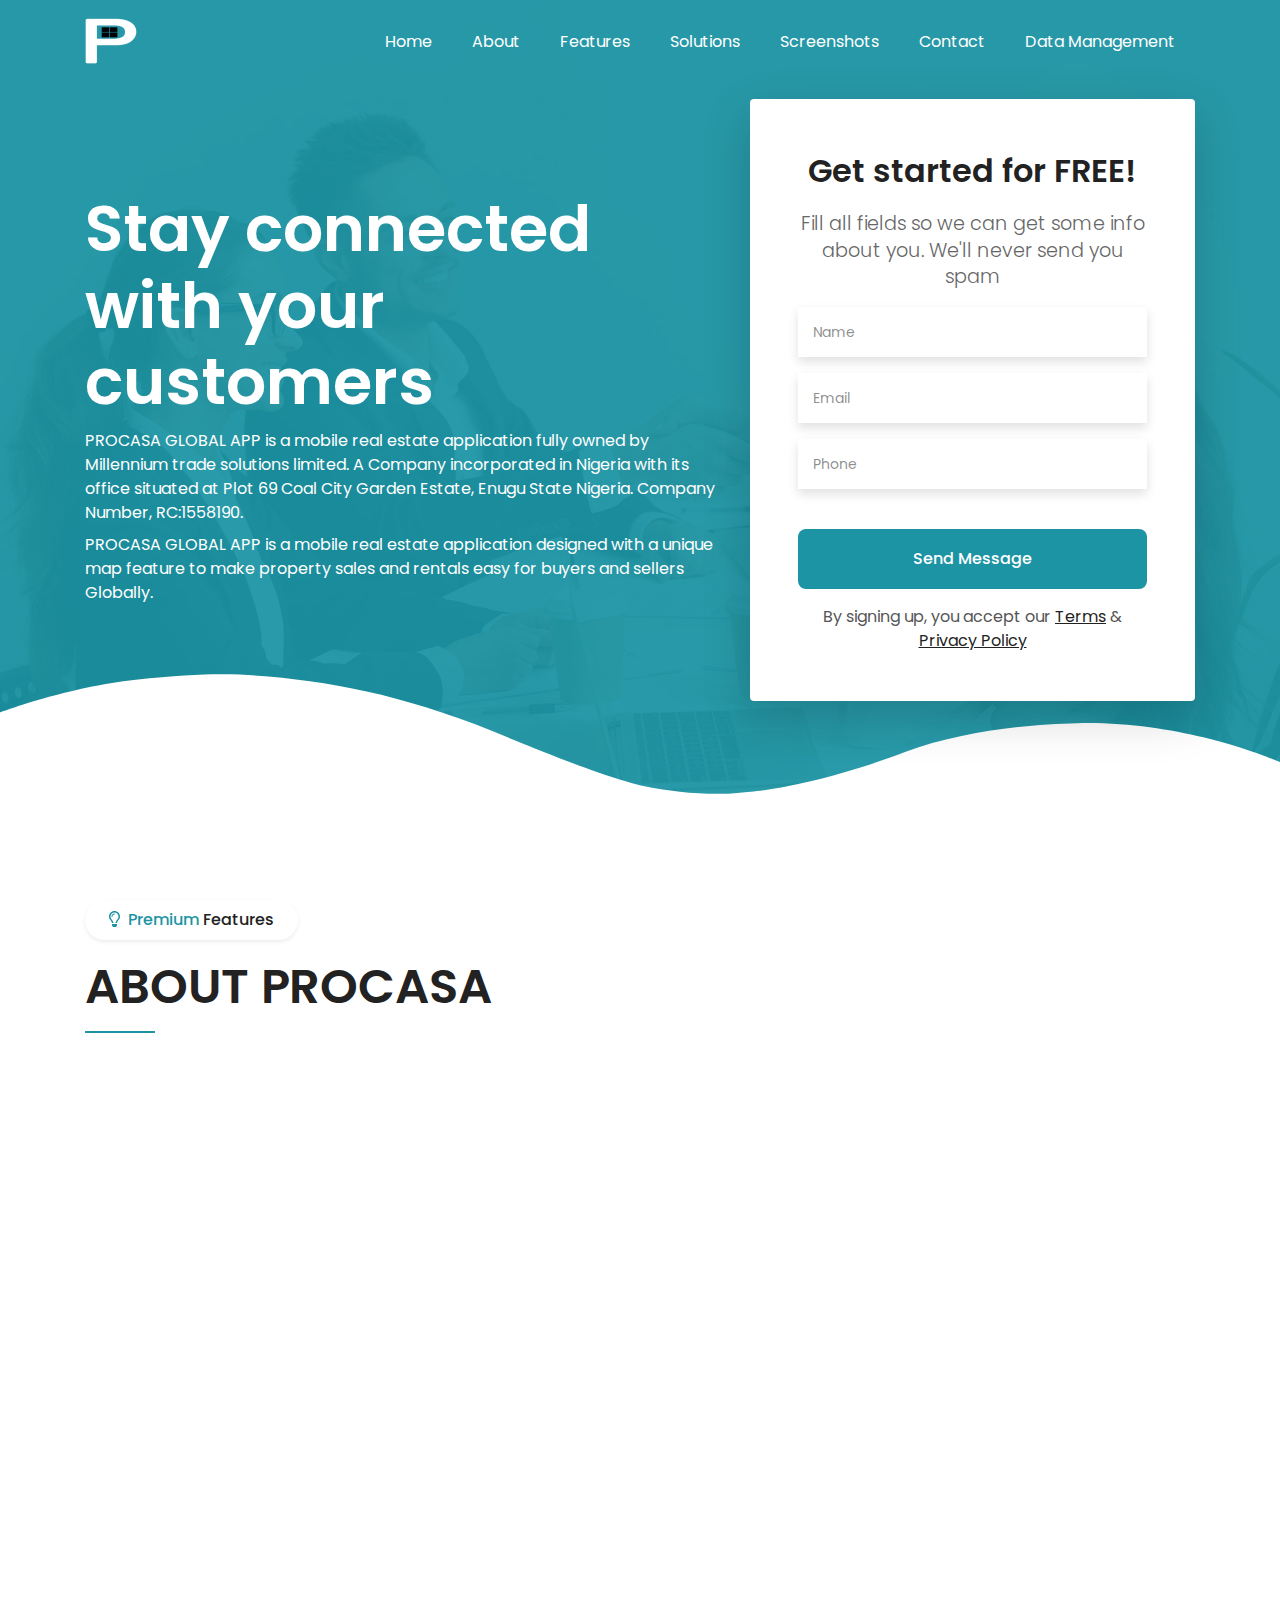
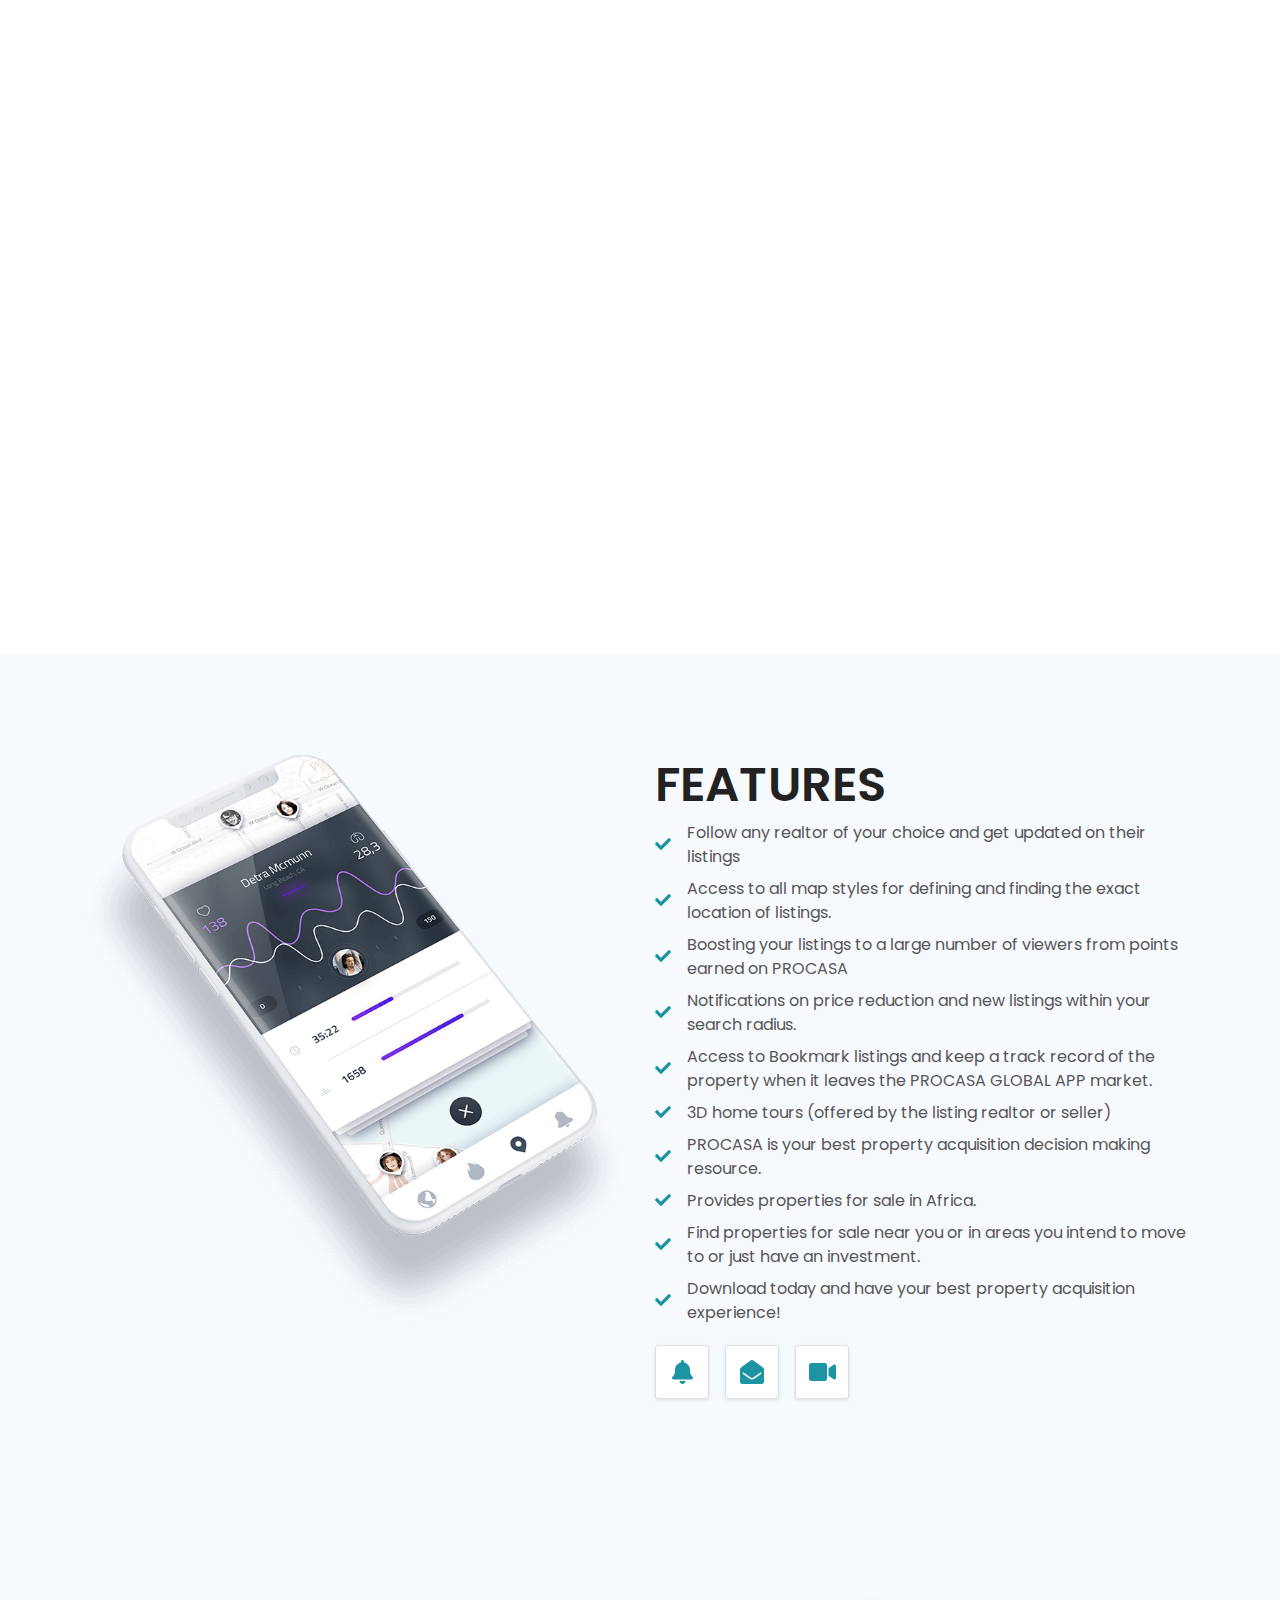
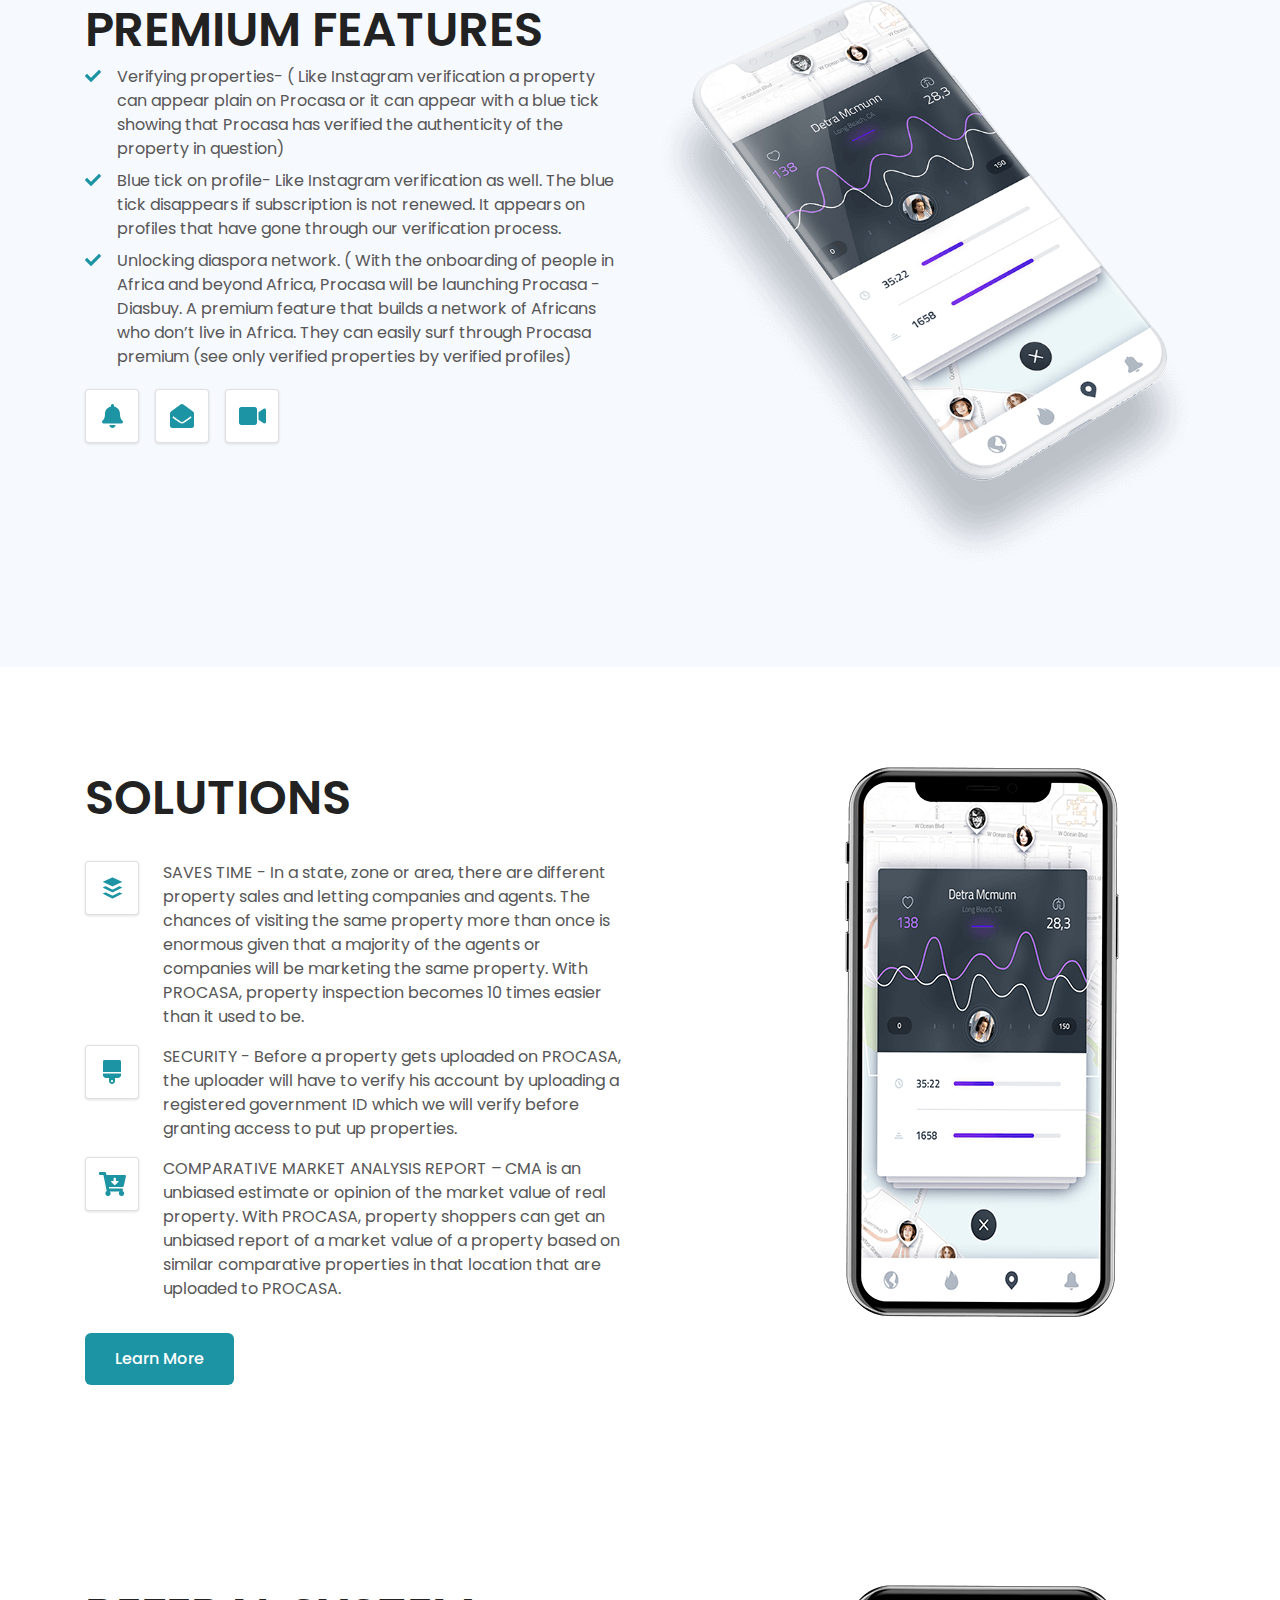
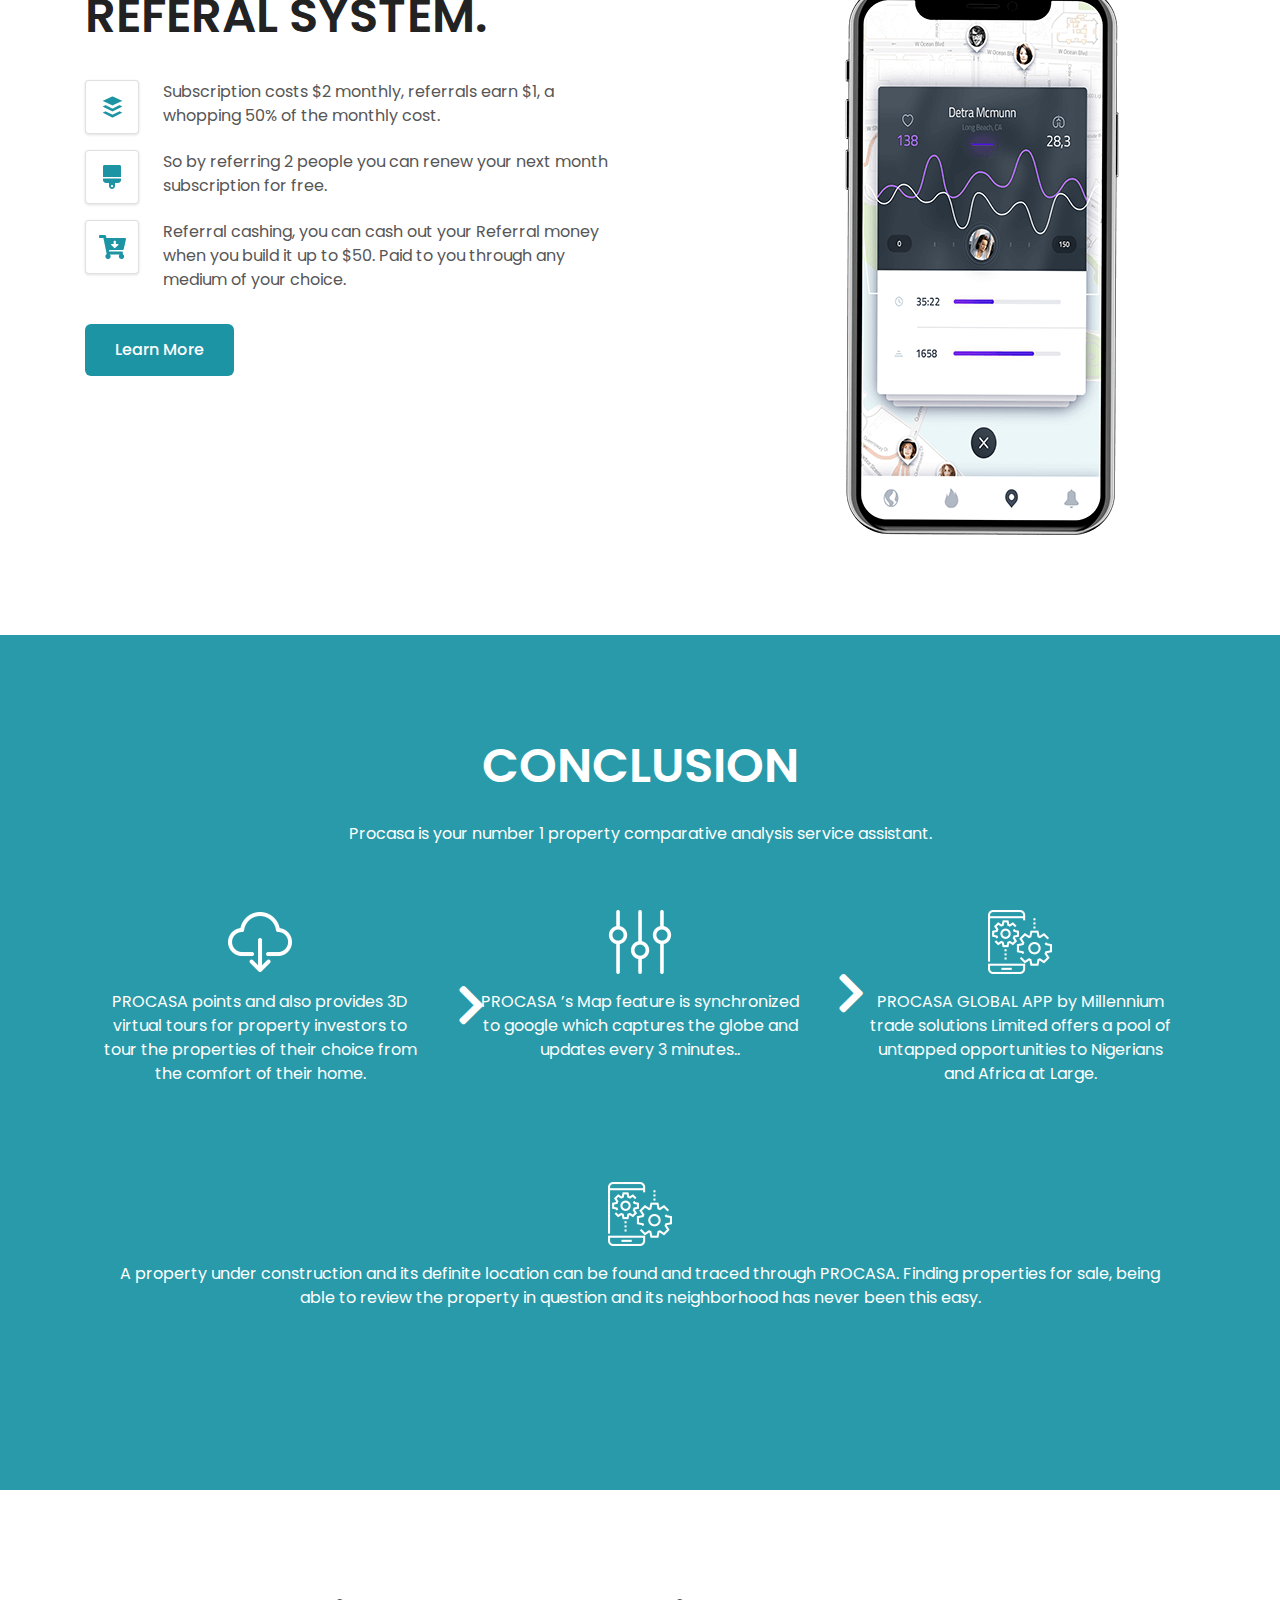
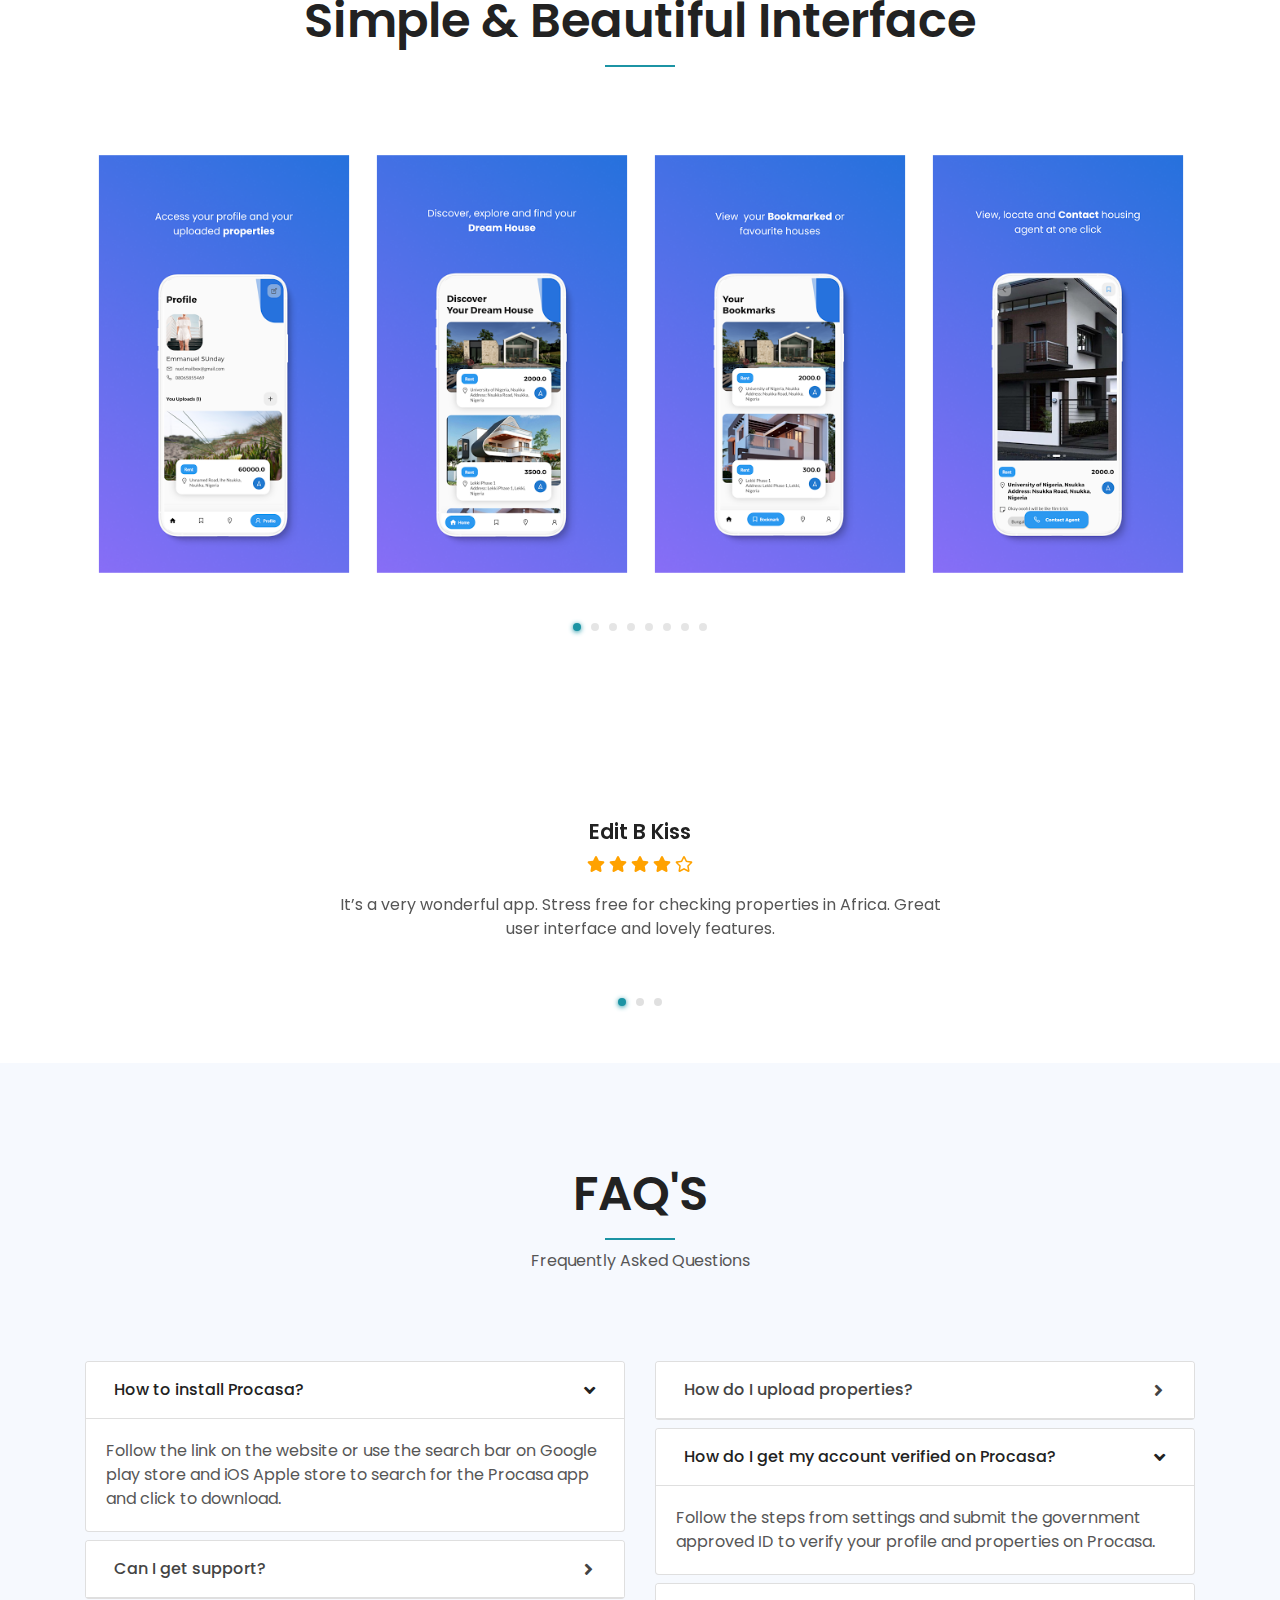
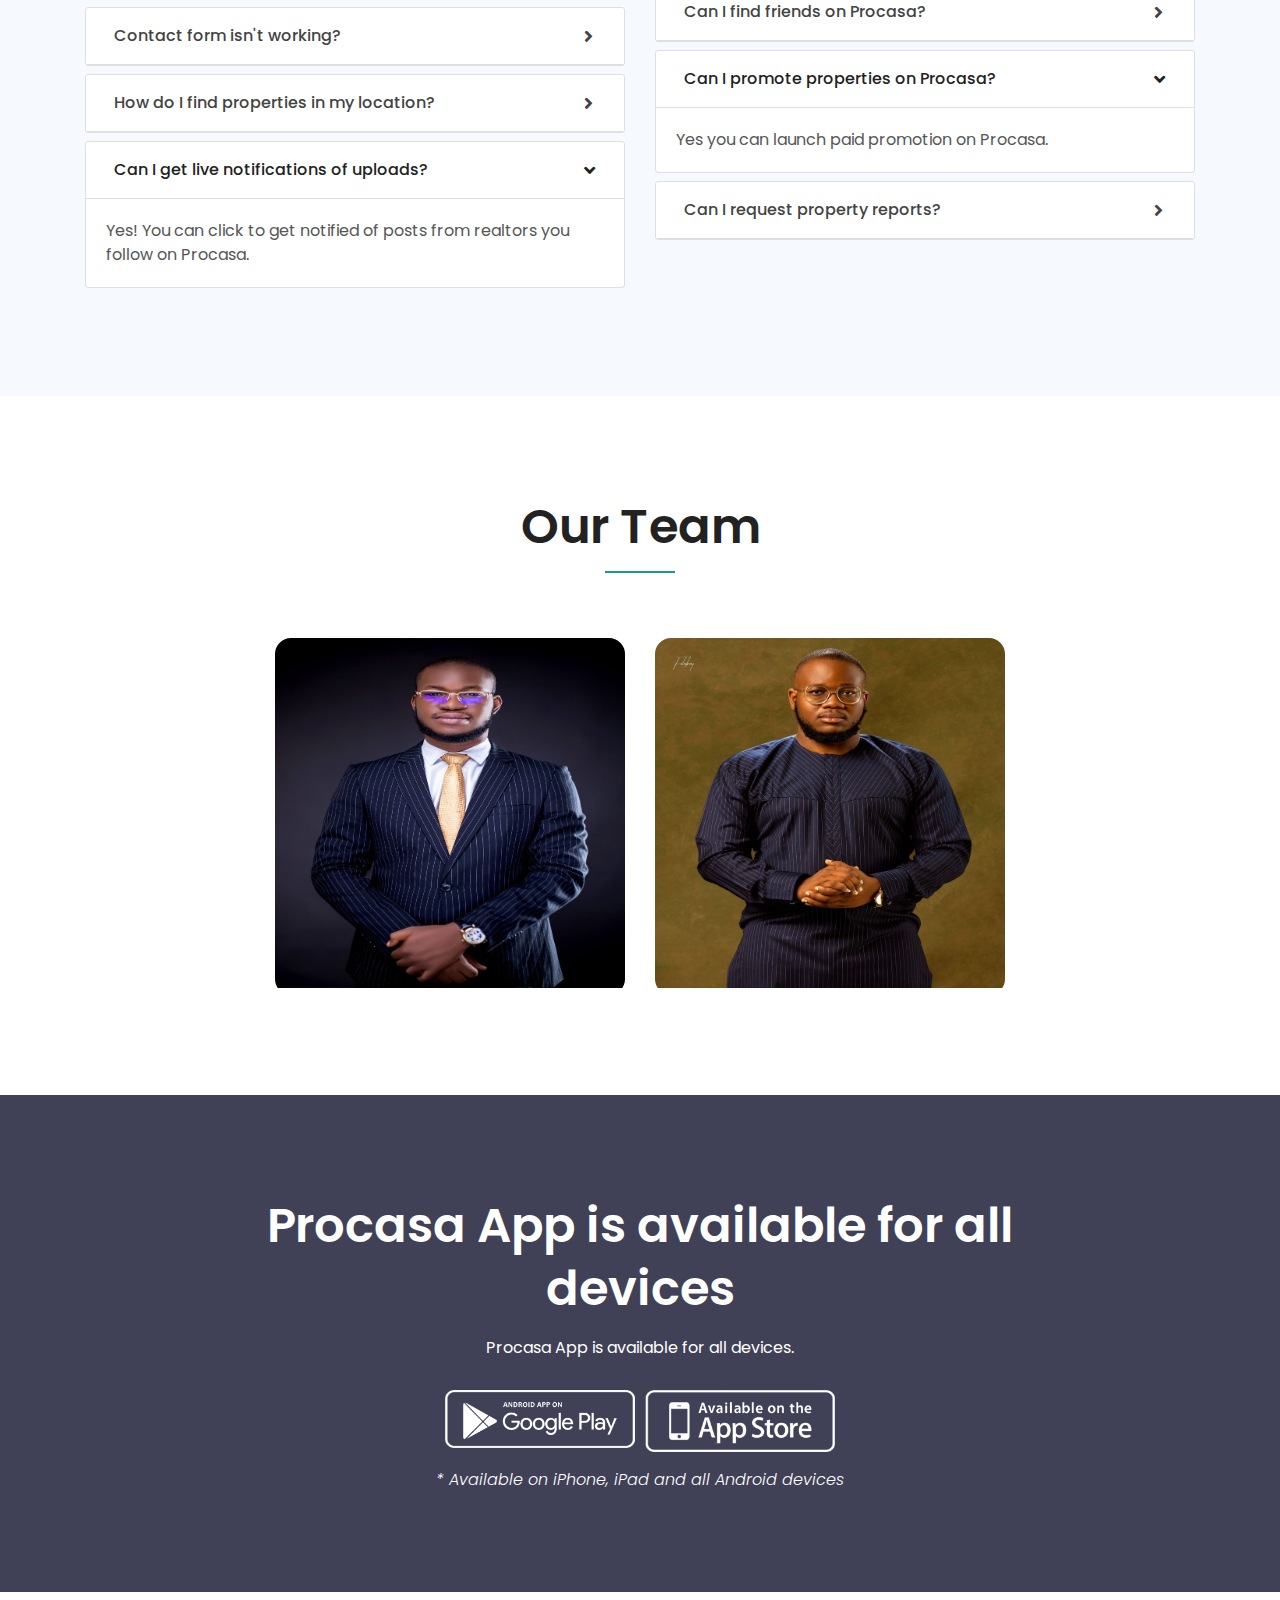
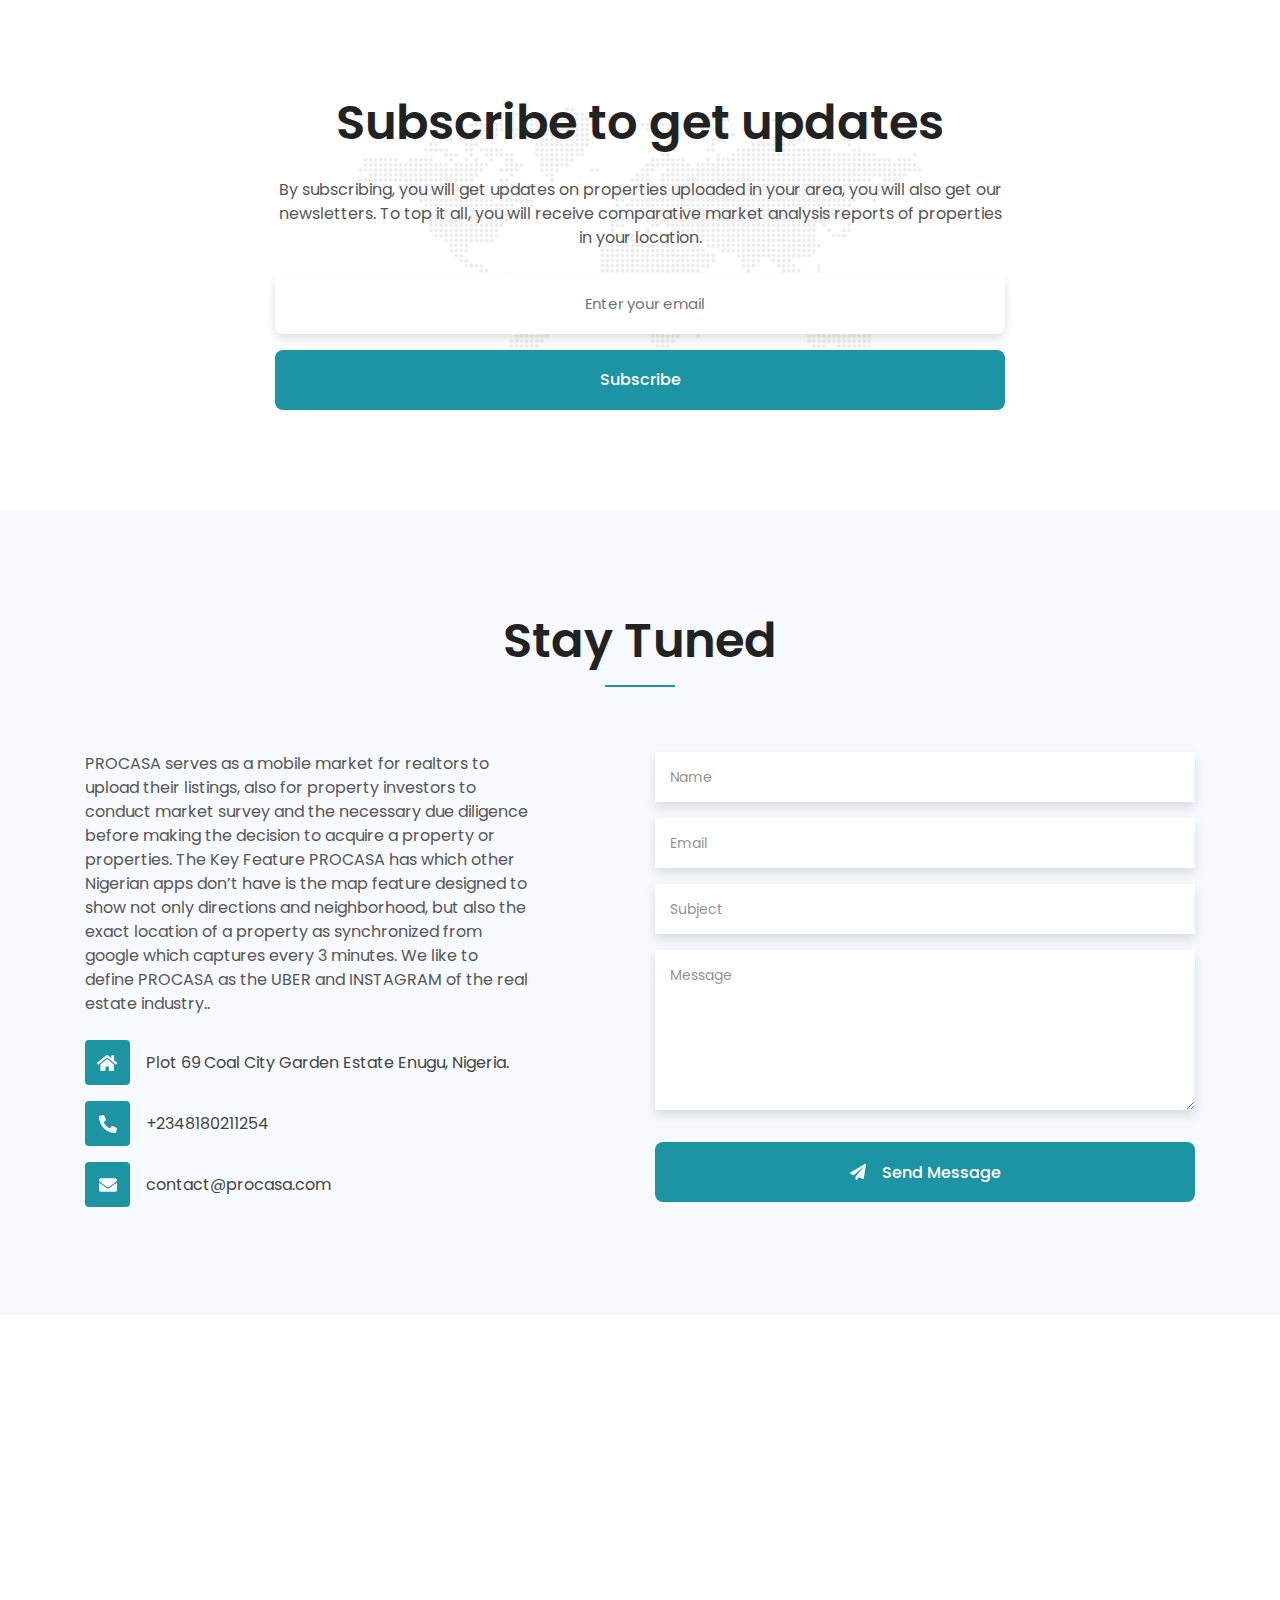
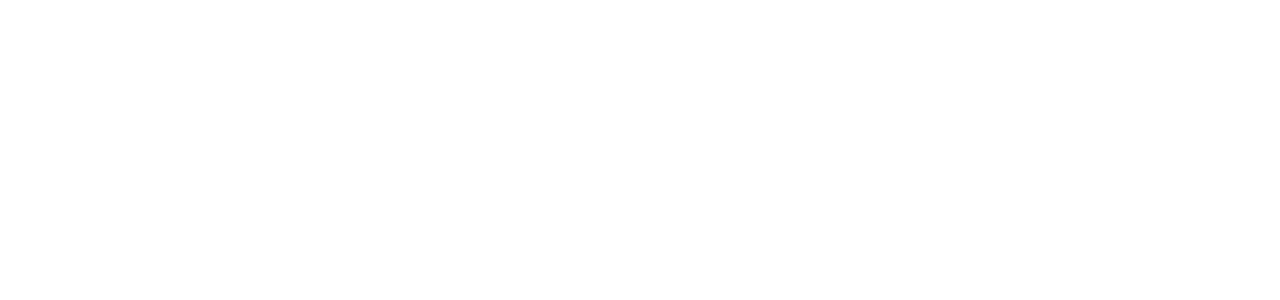
<file: index.html>
<!DOCTYPE html>
<html class="no-js" lang="en">
  <head>
    <meta charset="UTF-8" />
    <meta name="description" content="" />
    <meta http-equiv="X-UA-Compatible" content="IE=edge" />
    <meta
      name="viewport"
      content="width=device-width, initial-scale=1, shrink-to-fit=no"
    />
    <!-- The above 4 meta tags *must* come first in the head; any other head content must come *after* these tags -->

    <!-- Title  -->
    <title>PROCASA - App Landing Page</title>

    <!-- Favicon  -->
    <link rel="icon" href="assets/img/logo/logo123.png" />

    <!-- ***** All CSS Files ***** -->

    <!-- Style css -->
    <link rel="stylesheet" href="assets/css/style.css" />
  </head>

  <body class="homepage-5">
    <!--====== Scroll To Top Area Start ======-->
    <div id="scrollUp" title="Scroll To Top">
      <i class="fas fa-arrow-up"></i>
    </div>
    <!--====== Scroll To Top Area End ======-->

    <div class="main">
      <!-- ***** Header Start ***** -->
      <header class="navbar navbar-sticky navbar-expand-lg navbar-dark">
        <div class="container position-relative">
          <a class="navbar-brand" href="index.html">
            <img
              class="navbar-brand-regular"
              src="assets/img/logo/logo234.png"
              alt="brand-logo"
            />
            <img
              class="navbar-brand-sticky"
              src="assets/img/logo/logo123.png"
              alt="sticky brand-logo"
            />
          </a>
          <button
            class="navbar-toggler d-lg-none"
            type="button"
            data-toggle="navbarToggler"
            aria-label="Toggle navigation"
          >
            <span class="navbar-toggler-icon"></span>
          </button>

          <div class="navbar-inner">
            <!--  Mobile Menu Toggler -->
            <button
              class="navbar-toggler d-lg-none"
              type="button"
              data-toggle="navbarToggler"
              aria-label="Toggle navigation"
            >
              <span class="navbar-toggler-icon"></span>
            </button>
            <nav>
              <ul class="navbar-nav" id="navbar-nav">
                <!-- <li class="nav-item dropdown">
                                <a class="nav-link dropdown-toggle" href="javascript:;" id="navbarDropdownMenuLink" data-toggle="dropdown" aria-haspopup="true" aria-expanded="false">
                                    Home
                                </a>
                                <ul class="dropdown-menu" aria-labelledby="navbarDropdownMenuLink">
                                    <li>
                                        <a class="dropdown-item" href="index.html">Homepage-1</a>
                                    </li>
                                    <li>
                                        <a class="dropdown-item" href="index-2.html">Homepage-2</a>
                                    </li>
                                    <li>
                                        <a class="dropdown-item" href="index-3.html">Homepage-3</a>
                                    </li>
                                    <li>
                                        <a class="dropdown-item" href="index-4.html">Homepage-4</a>
                                    </li>
                                    <li>
                                        <a class="dropdown-item" href="index-5.html">Homepage-5</a>
                                    </li>
                                    <li>
                                        <a class="dropdown-item" href="index-6.html">Homepage-6</a>
                                    </li>
                                </ul>
                            </li> -->
                <li class="nav-item">
                  <a class="nav-link scroll" href="#home">Home</a>
                </li>
                <li class="nav-item">
                  <a class="nav-link scroll" href="#about">About</a>
                </li>
                <li class="nav-item">
                  <a class="nav-link scroll" href="#features">Features</a>
                </li>
                <li class="nav-item">
                  <a class="nav-link scroll" href="#solutions">Solutions</a>
                </li>
                <!-- <li class="nav-item dropdown">
                                <a class="nav-link dropdown-toggle" href="javascript:;" id="navbarDropdownMenuLink" data-toggle="dropdown" aria-haspopup="true" aria-expanded="false">
                                    Pages
                                </a>
                                <ul class="dropdown-menu" aria-labelledby="navbarDropdownMenuLink">
                                    <li class="dropdown-submenu"><a class="dropdown-item dropdown-toggle" href="javascript:;">Inner Pages<span class="badge badge-pill badge-warning ml-2">New</span></a>
                                        <ul class="dropdown-menu">
                                            <li>
                                                <a class="dropdown-item" href="pricing.html">Pricing</a>
                                            </li>
                                            <li>
                                                <a class="dropdown-item" href="download.html">Download</a>
                                            </li>
                                            <li>
                                                <a class="dropdown-item" href="newsletter.html">Newsletter</a>
                                            </li>
                                            <li>
                                                <a class="dropdown-item" href="thank-you.html">Thank you</a>
                                            </li>
                                            <li>
                                                <a class="dropdown-item" href="coming-soon.html">Coming Soon</a>
                                            </li>
                                            <li>
                                                <a class="dropdown-item" href="404.html">404</a>
                                            </li>
                                        </ul>
                                    </li>
                                    <li class="dropdown-submenu"><a class="dropdown-item dropdown-toggle" href="javascript:;">Blog Pages</a>
                                        <ul class="dropdown-menu">
                                            <li>
                                                <a class="dropdown-item" href="blog-two-column.html">Blog- 2 Column</a>
                                            </li>
                                            <li>
                                                <a class="dropdown-item" href="blog-three-column.html">Blog- 3 Column</a>
                                            </li>
                                            <li>
                                                <a class="dropdown-item" href="blog-left-sidebar.html">Blog- Left Sidebar</a>
                                            </li>
                                            <li>
                                                <a class="dropdown-item" href="blog-right-sidebar.html">Blog- Right Sidebar</a>
                                            </li>
                                        </ul>
                                    </li>
                                    <li class="dropdown-submenu"><a class="dropdown-item dropdown-toggle" href="javascript:;">Blog Details</a>
                                        <ul class="dropdown-menu">
                                            <li>
                                                <a class="dropdown-item" href="blog-details-left-sidebar.html">Blog Details- Left Sidebar</a>
                                            </li>
                                            <li>
                                                <a class="dropdown-item" href="blog-details-right-sidebar.html">Blog Details- Right Sidebar</a>
                                            </li>
                                        </ul>
                                    </li>
                                    <li class="dropdown-submenu"><a class="dropdown-item dropdown-toggle" href="javascript:;">Accounts<span class="badge badge-pill badge-warning ml-2">New</span></a>
                                        <ul class="dropdown-menu">
                                            <li>
                                                <a class="dropdown-item" href="login.html">Login</a>
                                            </li>
                                            <li>
                                                <a class="dropdown-item" href="signup.html">Signup</a>
                                            </li>
                                            <li>
                                                <a class="dropdown-item" href="forgot.html">Reset Password</a>
                                            </li>
                                        </ul>
                                    </li>
                                    <li>
                                        <a class="dropdown-item" href="reviews.html">Reviews</a>
                                    </li>
                                    <li>
                                        <a class="dropdown-item" href="faq.html">FAQ</a>
                                    </li>
                                    <li>
                                        <a class="dropdown-item" href="contact.html">Contact</a>
                                    </li>
                                    <li>
                                        <a class="dropdown-item disabled" href="#">More Coming Soon</a>
                                    </li>
                                </ul>
                            </li> -->
                <li class="nav-item">
                  <a class="nav-link scroll" href="#screenshots">Screenshots</a>
                </li>
                <!-- <li class="nav-item">
                                <a class="nav-link scroll" href="#pricing">Pricing</a>
                            </li> -->
                <li class="nav-item">
                  <a class="nav-link scroll" href="#contact">Contact</a>
                </li>
                <li class="nav-item">
                  <a class="nav-link" href="data.html">Data Management</a>
                </li>
              </ul>
            </nav>
          </div>
        </div>
      </header>
      <!-- ***** Header End ***** -->

      <!-- ***** Welcome Area Start ***** -->
      <section
        id="home"
        class="section welcome-area bg-overlay d-flex align-items-center"
      >
        <div class="container">
          <div class="row align-items-center justify-content-center">
            <!-- Welcome Intro Start -->
            <div class="col-12 col-lg-7">
              <div class="welcome-intro">
                <h1 class="text-white">Stay connected with your customers</h1>
                <p class="text-white my-2">
                  PROCASA GLOBAL APP is a mobile real estate application fully
                  owned by Millennium trade solutions limited. A Company
                  incorporated in Nigeria with its office situated at Plot 69
                  Coal City Garden Estate, Enugu State Nigeria. Company Number,
                  RC:1558190.
                </p>
                <p class="text-white my-1">
                  PROCASA GLOBAL APP is a mobile real estate application
                  designed with a unique map feature to make property sales and
                  rentals easy for buyers and sellers Globally.
                </p>
                <!-- Store Buttons -->
                <!-- <div class="button-group store-buttons d-flex">
                                <a href="#" class="btn sApp-btn text-uppercase">Start free trail</a>
                            </div> -->
              </div>
            </div>
            <div class="col-12 col-md-8 col-lg-5">
              <!-- Contact Box -->
              <div
                class="contact-box bg-white text-center rounded p-4 p-sm-5 mt-5 mt-lg-0 shadow-lg"
              >
                <!-- Contact Form -->
                <form id="contact-form">
                  <div class="contact-top">
                    <h3 class="contact-title">Get started for FREE!</h3>
                    <h5 class="text-secondary fw-3 py-3">
                      Fill all fields so we can get some info about you. We'll
                      never send you spam
                    </h5>
                  </div>
                  <div class="row">
                    <div class="col-12">
                      <div class="form-group">
                        <input
                          type="text"
                          class="form-control"
                          name="name"
                          placeholder="Name"
                          required="required"
                        />
                      </div>
                      <div class="form-group">
                        <input
                          type="email"
                          class="form-control"
                          name="email"
                          placeholder="Email"
                          required="required"
                        />
                      </div>
                      <div class="form-group">
                        <input
                          type="text"
                          class="form-control"
                          name="phone"
                          placeholder="Phone"
                          required="required"
                        />
                      </div>
                    </div>
                    <div class="col-12">
                      <button
                        class="btn btn-bordered w-100 mt-3 mt-sm-4"
                        type="submit"
                      >
                        Send Message
                      </button>
                      <div class="contact-bottom">
                        <span class="d-inline-block mt-3"
                          >By signing up, you accept our
                          <a href="#">Terms</a> &amp;
                          <a href="#">Privacy Policy</a></span
                        >
                      </div>
                    </div>
                  </div>
                </form>
                <p class="form-message"></p>
              </div>
            </div>
          </div>
        </div>
        <!-- Shape Bottom -->
        <div class="shape-bottom">
          <svg
            xmlns="http://www.w3.org/2000/svg"
            viewBox="0 0 1000 100"
            preserveAspectRatio="none"
          >
            <path
              class="shape-fill"
              fill="#FFFFFF"
              d="M421.9,6.5c22.6-2.5,51.5,0.4,75.5,5.3c23.6,4.9,70.9,23.5,100.5,35.7c75.8,32.2,133.7,44.5,192.6,49.7  c23.6,2.1,48.7,3.5,103.4-2.5c54.7-6,106.2-25.6,106.2-25.6V0H0v30.3c0,0,72,32.6,158.4,30.5c39.2-0.7,92.8-6.7,134-22.4  c21.2-8.1,52.2-18.2,79.7-24.2C399.3,7.9,411.6,7.5,421.9,6.5z"
            ></path>
          </svg>
        </div>
      </section>
      <!-- ***** Welcome Area End ***** -->

      <!-- ***** Features Area Start ***** -->
      <section
        id="about"
        class="section features-area style-two overflow-hidden ptb_100"
      >
        <div class="container">
          <div class="row">
            <div class="col-12 col-md-10 col-lg-7">
              <!-- Section Heading -->
              <div class="section-heading">
                <span
                  class="d-inline-block rounded-pill shadow-sm fw-5 px-4 py-2 mb-3"
                >
                  <i class="far fa-lightbulb text-primary mr-1"></i>
                  <span class="text-primary">Premium</span>
                  Features
                </span>
                <h2>ABOUT PROCASA</h2>
                <!-- <p class="d-none d-sm-block mt-4">Lorem ipsum dolor sit amet, consectetur adipisicing elit. Laborum obcaecati dignissimos quae quo ad iste ipsum officiis deleniti asperiores sit.</p>
                            <p class="d-block d-sm-none mt-4">Lorem ipsum dolor sit amet, consectetur adipisicing elit. Laborum obcaecati.</p> -->
              </div>
            </div>
          </div>
          <div class="row">
            <div class="col-12 col-md-6 col-lg-4 my-3 res-margin">
              <!-- Image Box -->
              <div
                class="image-box text-center icon-1 p-5 wow fadeInLeft"
                data-aos-duration="2s"
                data-wow-delay="0.4s"
              >
                <!-- Featured Image -->
                <div class="featured-img mb-3">
                  <img
                    class="avatar-sm"
                    src="assets/img/icon/featured-img/layers.png"
                    alt=""
                  />
                </div>
                <!-- Icon Text -->
                <div class="icon-text">
                  <!-- <h3 class="mb-2">Fully functional</h3> -->
                  <p>
                    PROCASA bridges the gap between buyers and sellers of
                    properties globally.
                  </p>
                </div>
              </div>
            </div>
            <div class="col-12 col-md-6 col-lg-4 my-3 res-margin">
              <!-- Image Box -->
              <div
                class="image-box text-center icon-1 p-5 wow fadeInUp"
                data-aos-duration="2s"
                data-wow-delay="0.2s"
              >
                <!-- Featured Image -->
                <div class="featured-img mb-3">
                  <img
                    class="avatar-sm"
                    src="assets/img/icon/featured-img/speak.png"
                    alt=""
                  />
                </div>
                <!-- Icon Text -->
                <div class="icon-text">
                  <!-- <h3 class="mb-2">Live Chat</h3> -->

                  <p>
                    PROCASA updates you on emerging markets and also notifies
                    you when properties near you are up for sale.
                  </p>
                </div>
              </div>
            </div>
            <div class="col-12 col-md-6 col-lg-4 my-3 res-margin">
              <!-- Image Box -->
              <div
                class="image-box text-center icon-1 p-5 wow fadeInRight"
                data-aos-duration="2s"
                data-wow-delay="0.4s"
              >
                <!-- Featured Image -->
                <div class="featured-img mb-3">
                  <img
                    class="avatar-sm"
                    src="assets/img/icon/featured-img/lock.png"
                    alt=""
                  />
                </div>
                <!-- Icon Text -->
                <div class="icon-text">
                  <!-- <h3 class="mb-2">Secure Data</h3> -->
                  <p>
                    3D home tours (offered by the listing realtor or seller)
                  </p>
                </div>
              </div>
            </div>
            <div class="col-12 col-md-6 col-lg-4 my-3 res-margin">
              <!-- Image Box -->
              <div
                class="image-box text-center icon-1 p-5 wow fadeInLeft"
                data-aos-duration="2s"
                data-wow-delay="0.8s"
              >
                <!-- Featured Image -->
                <div class="featured-img mb-3">
                  <img
                    class="avatar-sm"
                    src="assets/img/icon/featured-img/support.png"
                    alt=""
                  />
                </div>
                <!-- Icon Text -->
                <div class="icon-text">
                  <!-- <h3 class="mb-2">Easy to Customize</h3> -->
                  <p>
                    PROCASA helps you find listings that are for sale, or rent
                    near you and updates every split second as the realtors on
                    the field continue to put up properties for sale or rent.
                  </p>
                </div>
              </div>
            </div>
            <div class="col-12 col-md-6 col-lg-4 my-3 res-margin">
              <!-- Image Box -->
              <div
                class="image-box text-center icon-1 p-5 wow fadeInUp"
                data-aos-duration="2s"
                data-wow-delay="0.4s"
              >
                <!-- Featured Image -->
                <div class="featured-img mb-3">
                  <img
                    class="avatar-sm"
                    src="assets/img/icon/featured-img/seo-and-web.png"
                    alt=""
                  />
                </div>
                <!-- Icon Text -->
                <div class="icon-text">
                  <!-- <h3 class="mb-2">Responsive Design</h3> -->
                  <p>
                    PROCASA keeps records of all properties in the app, shows
                    you a history of the price, if the price was changed by the
                    realtor or seller of a property within your neighborhood or
                    search radius, PROCASA instantly notifies you of that change
                    and keeps a history of all property data on the app.
                  </p>
                </div>
              </div>
            </div>
            <div class="col-12 col-md-6 col-lg-4 my-3 res-margin">
              <!-- Image Box -->
              <div
                class="image-box text-center icon-1 p-5 wow fadeInUp"
                data-aos-duration="2s"
                data-wow-delay="0.4s"
              >
                <!-- Featured Image -->
                <div class="featured-img mb-3">
                  <img
                    class="avatar-sm"
                    src="assets/img/icon/featured-img/seo-and-web.png"
                    alt=""
                  />
                </div>
                <!-- Icon Text -->
                <div class="icon-text">
                  <!-- <h3 class="mb-2">Responsive Design</h3> -->
                  <p>
                    PROCASA makes it easier for growing families who are either
                    new to buying properties, or intend to move to new places,
                    to check the property value estimates in any designated
                    area.
                  </p>
                </div>
              </div>
            </div>
            <div class="col-12 col-md-6 col-lg-4 my-3 res-margin">
              <!-- Image Box -->
              <div
                class="image-box text-center icon-1 p-5 wow fadeInUp"
                data-aos-duration="2s"
                data-wow-delay="0.4s"
              >
                <!-- Featured Image -->
                <div class="featured-img mb-3">
                  <img
                    class="avatar-sm"
                    src="assets/img/icon/featured-img/seo-and-web.png"
                    alt=""
                  />
                </div>
                <!-- Icon Text -->
                <div class="icon-text">
                  <!-- <h3 class="mb-2">Responsive Design</h3> -->
                  <p>
                    PROCASA improves user experience by our 3D home tours added
                    by the seller or realtor subscribed to PROCASA.
                  </p>
                </div>
              </div>
            </div>
            <div class="col-12 col-md-6 col-lg-4 my-3 res-margin">
              <!-- Image Box -->
              <div
                class="image-box text-center icon-1 p-5 wow fadeInUp"
                data-aos-duration="2s"
                data-wow-delay="0.4s"
              >
                <!-- Featured Image -->
                <div class="featured-img mb-3">
                  <img
                    class="avatar-sm"
                    src="assets/img/icon/featured-img/seo-and-web.png"
                    alt=""
                  />
                </div>
                <!-- Icon Text -->
                <div class="icon-text">
                  <!-- <h3 class="mb-2">Responsive Design</h3> -->

                  <p>
                    PROCASA serves as a platform for realtors who intend to sell
                    their properties faster, with features to boost their
                    properties using PROCASA points earned.
                  </p>
                </div>
              </div>
            </div>
            <div class="col-12 col-md-6 col-lg-4 my-3">
              <!-- Image Box -->
              <div
                class="image-box text-center icon-1 p-5 wow fadeInRight"
                data-aos-duration="2s"
                data-wow-delay="0.8s"
              >
                <!-- Featured Image -->
                <div class="featured-img mb-3">
                  <img
                    class="avatar-sm"
                    src="assets/img/icon/featured-img/code.png"
                    alt=""
                  />
                </div>
                <!-- Icon Text -->
                <div class="icon-text">
                  <!-- <h3 class="mb-2">Help Documentation</h3> -->
                  <p>
                    Get to search for Properties for sale or rent and review any
                    market across the country from the comfort of your PROCASA
                    😉
                  </p>
                </div>
              </div>
            </div>
          </div>
        </div>
      </section>
      <!-- ***** Features Area End ***** -->

      <!-- ***** Discover Area Start ***** -->
      <section
        id="features"
        class="section discover-area bg-gray overflow-hidden ptb_100"
      >
        <div class="container">
          <div class="row justify-content-between">
            <div class="col-12 col-lg-6 order-2 order-lg-1">
              <!-- Discover Thumb -->
              <div class="service-thumb discover-thumb mx-auto pt-5 pt-lg-0">
                <img src="assets/img/discover/iphone_x.png" alt="" />
              </div>
            </div>
            <div class="col-12 col-lg-6 order-1 order-lg-2">
              <!-- Discover Text -->
              <div class="discover-text pt-4 pt-lg-0">
                <h2 class="pb-4 pb-sm-0">FEATURES</h2>
                <!-- <p class="d-none d-sm-block pt-3 pb-4">Lorem ipsum dolor sit amet, consectetur adipisicing elit. Similique dolor ut iusto vitae autem neque eum ipsam.</p> -->
                <!-- Check List -->
                <ul class="check-list">
                  <li class="py-1">
                    <!-- List Box -->
                    <div class="list-box media">
                      <span class="icon align-self-center"
                        ><i class="fas fa-check"></i
                      ></span>
                      <span class="media-body pl-3"
                        >Follow any realtor of your choice and get updated on
                        their listings</span
                      >
                    </div>
                  </li>
                  <li class="py-1">
                    <!-- List Box -->
                    <div class="list-box media">
                      <span class="icon align-self-center"
                        ><i class="fas fa-check"></i
                      ></span>
                      <span class="media-body pl-3"
                        >Access to all map styles for defining and finding the
                        exact location of listings.</span
                      >
                    </div>
                  </li>
                  <li class="py-1">
                    <!-- List Box -->
                    <div class="list-box media">
                      <span class="icon align-self-center"
                        ><i class="fas fa-check"></i
                      ></span>
                      <span class="media-body pl-3"
                        >Boosting your listings to a large number of viewers
                        from points earned on PROCASA</span
                      >
                    </div>
                  </li>
                  <li class="py-1">
                    <!-- List Box -->
                    <div class="list-box media">
                      <span class="icon align-self-center"
                        ><i class="fas fa-check"></i
                      ></span>
                      <span class="media-body pl-3"
                        >Notifications on price reduction and new listings
                        within your search radius.</span
                      >
                    </div>
                  </li>
                  <li class="py-1">
                    <!-- List Box -->
                    <div class="list-box media">
                      <span class="icon align-self-center"
                        ><i class="fas fa-check"></i
                      ></span>
                      <span class="media-body pl-3"
                        >Access to Bookmark listings and keep a track record of
                        the property when it leaves the PROCASA GLOBAL APP
                        market.</span
                      >
                    </div>
                  </li>
                  <li class="py-1">
                    <!-- List Box -->
                    <div class="list-box media">
                      <span class="icon align-self-center"
                        ><i class="fas fa-check"></i
                      ></span>
                      <span class="media-body pl-3"
                        >3D home tours (offered by the listing realtor or
                        seller)</span
                      >
                    </div>
                  </li>
                  <li class="py-1">
                    <!-- List Box -->
                    <div class="list-box media">
                      <span class="icon align-self-center"
                        ><i class="fas fa-check"></i
                      ></span>
                      <span class="media-body pl-3"
                        >PROCASA is your best property acquisition decision
                        making resource.</span
                      >
                    </div>
                  </li>
                  <li class="py-1">
                    <!-- List Box -->
                    <div class="list-box media">
                      <span class="icon align-self-center"
                        ><i class="fas fa-check"></i
                      ></span>
                      <span class="media-body pl-3">
                        Provides properties for sale in Africa.</span
                      >
                    </div>
                  </li>
                  <li class="py-1">
                    <!-- List Box -->
                    <div class="list-box media">
                      <span class="icon align-self-center"
                        ><i class="fas fa-check"></i
                      ></span>
                      <span class="media-body pl-3"
                        >Find properties for sale near you or in areas you
                        intend to move to or just have an investment.</span
                      >
                    </div>
                  </li>
                  <li class="py-1">
                    <!-- List Box -->
                    <div class="list-box media">
                      <span class="icon align-self-center"
                        ><i class="fas fa-check"></i
                      ></span>
                      <span class="media-body pl-3"
                        >Download today and have your best property acquisition
                        experience!</span
                      >
                    </div>
                  </li>
                </ul>
                <div class="icon-box d-flex mt-3">
                  <div class="service-icon">
                    <span><i class="fas fa-bell"></i></span>
                  </div>
                  <div class="service-icon px-3">
                    <span><i class="fas fa-envelope-open"></i></span>
                  </div>
                  <div class="service-icon">
                    <span><i class="fas fa-video"></i></span>
                  </div>
                </div>
              </div>
            </div>
          </div>
        </div>
      </section>
      <!-- ***** Discover Area End ***** -->

      <!-- ***** Discover Area Start ***** -->
      <section
        id="features"
        class="section discover-area bg-gray overflow-hidden ptb_100"
      >
        <div class="container">
          <div class="row justify-content-between">
            <div class="col-12 col-lg-6 order-1 order-lg-1">
              <!-- Discover Text -->
              <div class="discover-text pt-4 pt-lg-0">
                <h2 class="pb-4 pb-sm-0">PREMIUM FEATURES</h2>
                <!-- <p class="d-none d-sm-block pt-3 pb-4">Lorem ipsum dolor sit amet, consectetur adipisicing elit. Similique dolor ut iusto vitae autem neque eum ipsam.</p> -->
                <!-- Check List -->
                <ul class="check-list">
                  <li class="py-1">
                    <!-- List Box -->
                    <div class="list-box media">
                      <span class="icon"><i class="fas fa-check"></i></span>
                      <span class="media-body pl-3"
                        >Verifying properties- ( Like Instagram verification a
                        property can appear plain on Procasa or it can appear
                        with a blue tick showing that Procasa has verified the
                        authenticity of the property in question)
                      </span>
                    </div>
                  </li>
                  <li class="py-1">
                    <!-- List Box -->
                    <div class="list-box media">
                      <span class="icon"><i class="fas fa-check"></i></span>
                      <span class="media-body pl-3"
                        >Blue tick on profile- Like Instagram verification as
                        well. The blue tick disappears if subscription is not
                        renewed. It appears on profiles that have gone through
                        our verification process.</span
                      >
                    </div>
                  </li>
                  <li class="py-1">
                    <!-- List Box -->
                    <div class="list-box media">
                      <span class="icon"><i class="fas fa-check"></i></span>
                      <span class="media-body pl-3"
                        >Unlocking diaspora network. ( With the onboarding of
                        people in Africa and beyond Africa, Procasa will be
                        launching Procasa - Diasbuy. A premium feature that
                        builds a network of Africans who don’t live in Africa.
                        They can easily surf through Procasa premium (see only
                        verified properties by verified profiles)</span
                      >
                    </div>
                  </li>
                </ul>
                <div class="icon-box d-flex mt-3">
                  <div class="service-icon">
                    <span><i class="fas fa-bell"></i></span>
                  </div>
                  <div class="service-icon px-3">
                    <span><i class="fas fa-envelope-open"></i></span>
                  </div>
                  <div class="service-icon">
                    <span><i class="fas fa-video"></i></span>
                  </div>
                </div>
              </div>
            </div>
            <div class="col-12 col-lg-6 order-2 order-lg-2">
              <!-- Discover Thumb -->
              <div class="service-thumb discover-thumb mx-auto pt-5 pt-lg-0">
                <img src="assets/img/discover/iphone_x.png" alt="" />
              </div>
            </div>
          </div>
        </div>
      </section>
      <!-- ***** Discover Area End ***** -->

      <!-- ***** Service Area Start ***** -->
      <section
        id="solutions"
        class="section service-area overflow-hidden ptb_100"
      >
        <div class="container">
          <div class="row justify-content-between">
            <div class="col-12 col-lg-6 order-2 order-lg-1">
              <!-- Service Text -->
              <div class="service-text pt-4 pt-lg-0">
                <h2 class="text-capitalize mb-4">SOLUTIONS</h2>
                <!-- Service List -->
                <ul class="service-list">
                  <!-- Single Service -->
                  <li class="single-service media py-2">
                    <div class="service-icon pr-4">
                      <span><i class="fab fa-buffer"></i></span>
                    </div>
                    <div class="service-text media-body">
                      <p>
                        SAVES TIME - In a state, zone or area, there are
                        different property sales and letting companies and
                        agents. The chances of visiting the same property more
                        than once is enormous given that a majority of the
                        agents or companies will be marketing the same property.
                        With PROCASA, property inspection becomes 10 times
                        easier than it used to be.
                      </p>
                    </div>
                  </li>
                  <!-- Single Service -->
                  <li class="single-service media py-2">
                    <div class="service-icon pr-4">
                      <span><i class="fas fa-brush"></i></span>
                    </div>
                    <div class="service-text media-body">
                      <p>
                        SECURITY - Before a property gets uploaded on PROCASA,
                        the uploader will have to verify his account by
                        uploading a registered government ID which we will
                        verify before granting access to put up properties.
                      </p>
                    </div>
                  </li>
                  <!-- Single Service -->
                  <li class="single-service media py-2">
                    <div class="service-icon pr-4">
                      <span><i class="fas fa-cart-arrow-down"></i></span>
                    </div>
                    <div class="service-text media-body">
                      <p>
                        COMPARATIVE MARKET ANALYSIS REPORT – CMA is an unbiased
                        estimate or opinion of the market value of real
                        property. With PROCASA, property shoppers can get an
                        unbiased report of a market value of a property based on
                        similar comparative properties in that location that are
                        uploaded to PROCASA.
                      </p>
                    </div>
                  </li>
                  <!-- Single Service -->
                  <!-- <li class="single-service media py-2">
                                    <div class="service-icon pr-4">
                                        <span><i class="fas fa-cart-arrow-down"></i></span>
                                    </div>
                                    <div class="service-text media-body">
                                        <p>Marketing chart dolor sit amet, consectetur adipisicing elit. Facere, nobis, id expedita dolores officiis laboriosam.</p>
                                    </div>
                                </li> -->
                </ul>
                <a href="#" class="btn btn-bordered mt-4">Learn More</a>
              </div>
            </div>
            <div class="col-12 col-lg-4 order-1 order-lg-2 d-none d-lg-block">
              <!-- Service Thumb -->
              <div class="service-thumb mx-auto">
                <img src="assets/img/services/thumb-2.png" alt="" />
              </div>
            </div>
          </div>
        </div>
      </section>
      <!-- ***** Service Area End ***** -->

      <!-- ***** Service Area Start ***** -->
      <section
        id="solutions"
        class="section service-area overflow-hidden ptb_100"
      >
        <div class="container">
          <div class="row justify-content-between">
            <div class="col-12 col-lg-6 order-2 order-lg-1">
              <!-- Service Text -->
              <div class="service-text pt-4 pt-lg-0">
                <h2 class="text-capitalize mb-4">REFERAL SYSTEM.</h2>
                <!-- Service List -->
                <ul class="service-list">
                  <!-- Single Service -->
                  <li class="single-service media py-2">
                    <div class="service-icon pr-4">
                      <span><i class="fab fa-buffer"></i></span>
                    </div>
                    <div class="service-text media-body">
                      <p>
                        Subscription costs $2 monthly, referrals earn $1, a
                        whopping 50% of the monthly cost.
                      </p>
                    </div>
                  </li>
                  <!-- Single Service -->
                  <li class="single-service media py-2">
                    <div class="service-icon pr-4">
                      <span><i class="fas fa-brush"></i></span>
                    </div>
                    <div class="service-text media-body">
                      <p>
                        So by referring 2 people you can renew your next month
                        subscription for free.
                      </p>
                    </div>
                  </li>
                  <!-- Single Service -->
                  <li class="single-service media py-2">
                    <div class="service-icon pr-4">
                      <span><i class="fas fa-cart-arrow-down"></i></span>
                    </div>
                    <div class="service-text media-body">
                      <p>
                        Referral cashing, you can cash out your Referral money
                        when you build it up to $50. Paid to you through any
                        medium of your choice.
                      </p>
                    </div>
                  </li>
                  <!-- Single Service -->
                  <!-- <li class="single-service media py-2">
                                    <div class="service-icon pr-4">
                                        <span><i class="fas fa-cart-arrow-down"></i></span>
                                    </div>
                                    <div class="service-text media-body">
                                        <p>Marketing chart dolor sit amet, consectetur adipisicing elit. Facere, nobis, id expedita dolores officiis laboriosam.</p>
                                    </div>
                                </li> -->
                </ul>
                <a href="#" class="btn btn-bordered mt-4">Learn More</a>
              </div>
            </div>
            <div class="col-12 col-lg-4 order-1 order-lg-2 d-none d-lg-block">
              <!-- Service Thumb -->
              <div class="service-thumb mx-auto">
                <img src="assets/img/services/thumb-2.png" alt="" />
              </div>
            </div>
          </div>
        </div>
      </section>
      <!-- ***** Service Area End ***** -->

      <!-- ***** Work Area Start ***** -->
      <section class="section work-area bg-overlay overflow-hidden ptb_100">
        <div class="container">
          <div class="row justify-content-center">
            <div class="col-12 col-md-10 col-lg-8">
              <!-- Work Content -->
              <div class="work-content text-center">
                <h2 class="text-white">CONCLUSION</h2>
                <p class="d-none d-sm-block text-white my-3 mt-sm-4 mb-sm-5">
                  Procasa is your number 1 property comparative analysis service
                  assistant.
                </p>
                <!-- <p class="d-block d-sm-none text-white my-3">Lorem ipsum dolor sit amet, consectetur adipisicing elit. Laborum obcaecati.</p> -->
              </div>
            </div>
          </div>
          <div class="row">
            <div class="col-12 col-md-4">
              <!-- Single Work -->
              <div class="single-work text-center p-3">
                <!-- Work Icon -->
                <div class="work-icon">
                  <img
                    class="avatar-md"
                    src="assets/img/icon/work/download.png"
                    alt=""
                  />
                </div>
                <!-- <h3 class="text-white py-3">3D virtual tours</h3> -->
                <p class="text-white py-3">
                  PROCASA points and also provides 3D virtual tours for property
                  investors to tour the properties of their choice from the
                  comfort of their home.
                </p>
              </div>
            </div>
            <div class="col-12 col-md-4">
              <!-- Single Work -->
              <div class="single-work text-center p-3">
                <!-- Work Icon -->
                <div class="work-icon">
                  <img
                    class="avatar-md"
                    src="assets/img/icon/work/settings.png"
                    alt=""
                  />
                </div>
                <!-- <h3 class="text-white py-3">Live Updates</h3> -->
                <p class="text-white py-3">
                  PROCASA ’s Map feature is synchronized to google which
                  captures the globe and updates every 3 minutes..
                </p>
              </div>
            </div>
            <div class="col-12 col-md-4">
              <!-- Single Work -->
              <div class="single-work text-center p-3">
                <!-- Work Icon -->
                <div class="work-icon">
                  <img
                    class="avatar-md"
                    src="assets/img/icon/work/app.png"
                    alt=""
                  />
                </div>
                <!-- <h3 class="text-white py-3">Easy navigation</h3> -->
                <p class="text-white py-3">
                  PROCASA GLOBAL APP by Millennium trade solutions Limited
                  offers a pool of untapped opportunities to Nigerians and
                  Africa at Large.
                </p>
              </div>
            </div>
          </div>
          <div class="col-12 col-md-12 py-5">
            <!-- Single Work -->
            <div class="single-work text-center p-3">
              <!-- Work Icon -->
              <div class="work-icon">
                <img
                  class="avatar-md"
                  src="assets/img/icon/work/app.png"
                  alt=""
                />
              </div>
              <!-- <h3 class="text-white py-3">Pool of untapped opportunities</h3> -->

              <p class="text-white py-3">
                A property under construction and its definite location can be
                found and traced through PROCASA. Finding properties for sale,
                being able to review the property in question and its
                neighborhood has never been this easy.
              </p>
            </div>
          </div>
        </div>
      </section>
      <!-- ***** Work Area End ***** -->

      <!-- ***** Screenshots Area Start ***** -->
      <section id="screenshots" class="section screenshots-area ptb_100">
        <div class="container">
          <div class="row justify-content-center">
            <div class="col-12 col-md-10 col-lg-8">
              <!-- Section Heading -->
              <div class="section-heading text-center">
                <h2 class="text-capitalize">
                  Simple &amp; Beautiful Interface
                </h2>
                <!-- <p class="d-none d-sm-block mt-4">Lorem ipsum dolor sit amet, consectetur adipisicing elit. Laborum obcaecati dignissimos quae quo ad iste ipsum officiis deleniti asperiores sit.</p>
                            <p class="d-block d-sm-none mt-4">Lorem ipsum dolor sit amet, consectetur adipisicing elit. Laborum obcaecati.</p> -->
              </div>
            </div>
          </div>
          <div class="row">
            <div class="col-12">
              <!-- App Screenshot Slider Area -->
              <div class="app-screenshots">
                <!-- Single Screenshot Item -->
                <!-- <div class="single-screenshot">
                                <img src="assets/img/screenshots/1.jpg" alt="">
                            </div> -->
                <!-- Single Screenshot Item -->
                <!-- <div class="single-screenshot">
                                <img src="assets/img/screenshots/2.jpg" alt="">
                            </div> -->
                <!-- Single Screenshot Item -->
                <!-- <div class="single-screenshot">
                                <img src="assets/img/screenshots/3.jpg" alt="">
                            </div> -->
                <!-- Single Screenshot Item -->
                <!-- <div class="single-screenshot">
                                <img src="assets/img/screenshots/4.jpg" alt="">
                            </div> -->
                <!-- Single Screenshot Item -->
                <!-- <div class="single-screenshot">
                                <img src="assets/img/screenshots/5.jpg" alt="">
                            </div> -->
                <div class="single-screenshot">
                  <img src="assets/img/screenshots/unnamed.png" alt="" />
                </div>
                <div class="single-screenshot">
                  <img src="assets/img/screenshots/unnamed1.png" alt="" />
                </div>
                <div class="single-screenshot">
                  <img src="assets/img/screenshots/unnamed2.png" alt="" />
                </div>
                <div class="single-screenshot">
                  <img src="assets/img/screenshots/unnamed3.png" alt="" />
                </div>
                <div class="single-screenshot">
                  <img src="assets/img/screenshots/unnamed4.png" alt="" />
                </div>
                <div class="single-screenshot">
                  <img src="assets/img/screenshots/unnamed5.png" alt="" />
                </div>
                <div class="single-screenshot">
                  <img src="assets/img/screenshots/unnamed6.png" alt="" />
                </div>
                <div class="single-screenshot">
                  <img src="assets/img/screenshots/unnamed7.png" alt="" />
                </div>
              </div>
            </div>
          </div>
        </div>
      </section>
      <!-- ***** Screenshots Area End ***** -->

      <!-- ***** Testimonial Area Start ***** -->
      <section class="section testimonial-area ptb_50">
        <div class="container text-center">
          <div class="row justify-content-center align-items-center">
            <div class="col-12 col-md-10 col-lg-8">
              <div class="testimonials owl-carousel">
                <!-- Single Testimonial -->
                <div class="single-testimonial p-3 p-md-5">
                  <!-- <img
                    src="assets/img/avatar/avatar-2.png"
                    class="mx-auto d-block"
                    alt=""
                  /> -->
                  <!-- Client Name -->
                  <h4 class="client-name mt-4 mb-2">Edit B Kiss
                  </h4>
                  <!-- Client Address -->
                  <!-- <h6 class="client-address fw-4">Los Angeles, California</h6> -->
                  <!-- Client Rating -->
                  <div class="client-rating mt-2 mb-3">
                    <i class="fas fa-star"></i>
                    <i class="fas fa-star"></i>
                    <i class="fas fa-star"></i>
                    <i class="fas fa-star"></i>
                    <i class="far fa-star"></i>
                  </div>
                  <!-- Client Description -->
                  <div class="client-description">
                    <!-- Client Text -->
                    <div class="client-text">
                      <p>
                        It’s a very wonderful app.
Stress free for checking properties in Africa. Great user interface and lovely features.
                      </p>
                    </div>
                  </div>
                </div>
                <!-- Single Testimonial -->
                <div class="single-testimonial p-3 p-md-5">
                  <!-- <img
                    src="assets/img/avatar/avatar-1.png"
                    class="mx-auto d-block"
                    alt=""
                  /> -->
                  <!-- Client Name -->
                  <h4 class="client-name mt-4 mb-2">- Daniel Iyida</h4>
                  <!-- Client Address -->
                  <!-- <h6 class="client-address fw-4">Los Angeles, California</h6> -->
                  <!-- Client Rating -->
                  <div class="client-rating mt-2 mb-3">
                    <i class="fas fa-star"></i>
                    <i class="fas fa-star"></i>
                    <i class="fas fa-star"></i>
                    <i class="fas fa-star"></i>
                    <i class="fas fa-star"></i>
                  </div>
                  <!-- Client Description -->
                  <div class="client-description">
                    <!-- Client Text -->
                    <div class="client-text">
                      <p>
                        After using the property to review exact locations of specific properties, I concluded not to use real estate websites anymore, reaches out directly to people in charge of properties. Very wonderful app.
                      </p>
                    </div>
                  </div>
                </div>
                <!-- Single Testimonial -->
                <div class="single-testimonial p-3 p-md-5">
                  <!-- <img
                    src="assets/img/avatar/avatar-3.png"
                    class="mx-auto d-block"
                    alt=""
                  /> -->
                  <!-- Client Name -->
                  <h4 class="client-name mt-4 mb-2">Emmanuel Adeoye</h4>
                  <!-- Client Address -->
                  <!-- <h6 class="client-address fw-4">Los Angeles, California</h6> -->
                  <!-- Client Rating -->
                  <div class="client-rating mt-2 mb-3">
                    <i class="fas fa-star"></i>
                    <i class="fas fa-star"></i>
                    <i class="fas fa-star"></i>
                    <i class="fas fa-star"></i>
                    <i class="far fa-star"></i>
                  </div>
                  <!-- Client Description -->
                  <div class="client-description">
                    <!-- Client Text -->
                    <div class="client-text">
                      <p>
                        Great perks come with this app. I can bookmark properties, visit properties on my own, and even get property comparative market analysis reports.
                      </p>
                    </div>
                  </div>
                </div>
              </div>
            </div>
          </div>
        </div>
      </section>
      <!-- ***** Testimonial Area End ***** -->

      <!-- ***** Price Plan Area Start ***** -->
      <section
        id="pricing"
        class="section price-plan-area bg-gray overflow-hidden ptb_100"
      >
        <div class="container">
          <div class="row justify-content-center">
            <div class="col-12 col-md-10 col-lg-8">
              <!-- Section Heading -->
              <div class="section-heading text-center">
                <h2>FAQ'S</h2>
                <p class="d-none d-sm-block mt-4">Frequently Asked Questions</p>
                <!-- <p class="d-block d-sm-none mt-4">Lorem ipsum dolor sit amet, consectetur adipisicing elit. Laborum obcaecati.</p> -->
              </div>
            </div>
          </div>
          <div class="row">
            <div class="col-12">
              <!-- FAQ Content -->
              <div class="faq-content">
                <!-- <span class="d-block text-center mt-5">Not sure what to choose? <a href="#">Contact Us</a></span> -->
                <!-- sApp Accordion -->
                <div class="accordion" id="apolo-accordion">
                  <div class="row">
                    <div class="col-12 col-lg-6">
                      <!-- Single Accordion Item -->
                      <div class="card my-2">
                        <!-- Card Header -->
                        <div class="card-header bg-white">
                          <h2 class="mb-0">
                            <button
                              class="btn p-2"
                              type="button"
                              data-toggle="collapse"
                              data-target="#collapseOne"
                            >
                              How to install Procasa?
                            </button>
                          </h2>
                        </div>
                        <div
                          id="collapseOne"
                          class="collapse show"
                          data-parent="#apolo-accordion"
                        >
                          <!-- Card Body -->
                          <div class="card-body">
                            Follow the link on the website or use the search bar
                            on Google play store and iOS Apple store to search
                            for the Procasa app and click to download.
                          </div>
                        </div>
                      </div>
                      <!-- Single Accordion Item -->
                      <div class="card my-2">
                        <!-- Card Header -->
                        <div class="card-header bg-white">
                          <h2 class="mb-0">
                            <button
                              class="btn collapsed p-2"
                              type="button"
                              data-toggle="collapse"
                              data-target="#collapseTwo"
                            >
                              Can I get support?
                            </button>
                          </h2>
                        </div>
                        <div
                          id="collapseTwo"
                          class="collapse"
                          data-parent="#apolo-accordion"
                        >
                          <!-- Card Body -->
                          <div class="card-body">
                            Yes! There is a 24/7 chat support for any trouble
                            you may face using the app.
                          </div>
                        </div>
                      </div>
                      <!-- Single Accordion Item -->
                      <div class="card my-2">
                        <!-- Card Header -->
                        <div class="card-header bg-white">
                          <h2 class="mb-0">
                            <button
                              class="btn collapsed p-2"
                              type="button"
                              data-toggle="collapse"
                              data-target="#collapseThree"
                            >
                              Contact form isn't working?
                            </button>
                          </h2>
                        </div>
                        <div
                          id="collapseThree"
                          class="collapse"
                          data-parent="#apolo-accordion"
                        >
                          <!-- Card Body -->
                          <div class="card-body">
                            Kindly reload page or check your internet
                            connection.
                          </div>
                        </div>
                      </div>
                                            <!-- Single Accordion Item -->
                                            <div class="card my-2">
                                              <!-- Card Header -->
                                              <div class="card-header bg-white">
                                                <h2 class="mb-0">
                                                  <button
                                                    class="btn collapsed p-2"
                                                    type="button"
                                                    data-toggle="collapse"
                                                    data-target="#collapseFour"
                                                  >
                                                    How do I find properties in my location?
                                                  </button>
                                                </h2>
                                              </div>
                                              <div
                                                id="collapseFour"
                                                class="collapse"
                                                data-parent="#apolo-accordion"
                                              >
                                                <!-- Card Body -->
                                                <div class="card-body">
                                                  Kindly click on the search button for any location
                                                  you want and filter by, uploader, property type, and
                                                  various specifications on the app.
                                                </div>
                                              </div>
                                            </div>
                                            <!-- Single Accordion Item -->
                                            <div class="card my-2">
                                              <!-- Card Header -->
                                              <div class="card-header bg-white">
                                                <h2 class="mb-0">
                                                  <button
                                                    class="btn p-2"
                                                    type="button"
                                                    data-toggle="collapse"
                                                    data-target="#collapseFive"
                                                  >
                                                    Can I get live notifications of uploads?
                                                  </button>
                                                </h2>
                                              </div>
                                              <div
                                                id="collapseFive"
                                                class="collapse show"
                                                data-parent="#apolo-accordion"
                                              >
                                                <!-- Card Body -->
                                                <div class="card-body">
                                                  Yes! You can click to get notified of posts from
                                                  realtors you follow on Procasa.
                                                </div>
                                              </div>
                                            </div>
                    </div>
                    <div class="col-12 col-lg-6">
                      <!-- Single Accordion Item -->
                      <div class="card my-2">
                        <!-- Card Header -->
                        <div class="card-header bg-white">
                          <h2 class="mb-0">
                            <button
                              class="btn collapsed p-2"
                              type="button"
                              data-toggle="collapse"
                              data-target="#collapseSix"
                            >
                            How do I upload properties?
                            </button>
                          </h2>
                        </div>
                        <div
                          id="collapseSix"
                          class="collapse"
                          data-parent="#apolo-accordion"
                        >
                          <!-- Card Body -->
                          <div class="card-body">
                            Sign up and set up your profile on Procasa, choose
                            the mode you want and then upload properties.
                          </div>
                        </div>
                      </div>
                      <!-- Single Accordion Item -->
                      <div class="card my-2">
                        <!-- Card Header -->
                        <div class="card-header bg-white">
                          <h2 class="mb-0">
                            <button
                              class="btn p-2"
                              type="button"
                              data-toggle="collapse"
                              data-target="#collapseSeven"
                            >
                            How do I get my account verified on Procasa?
                            </button>
                          </h2>
                        </div>
                        <div
                          id="collapseSeven"
                          class="collapse show"
                          data-parent="#apolo-accordion"
                        >
                          <!-- Card Body -->
                          <div class="card-body">
                            Follow the steps from settings and submit the government approved ID to verify your profile and properties on Procasa.
                          </div>
                        </div>
                      </div>
                      <!-- Single Accordion Item -->
                      <div class="card my-2">
                        <!-- Card Header -->
                        <div class="card-header bg-white">
                          <h2 class="mb-0">
                            <button
                              class="btn collapsed p-2"
                              type="button"
                              data-toggle="collapse"
                              data-target="#collapseEight"
                            >
                            Can I find friends on Procasa?
                            </button>
                          </h2>
                        </div>
                        <div
                          id="collapseEight"
                          class="collapse"
                          data-parent="#apolo-accordion"
                        >
                          <!-- Card Body -->
                          <div class="card-body">
                            Yes you can find friends and also invite friends to follow on Procasa.
                          </div>
                        </div>
                      </div>
                      <!-- Single Accordion Item -->
                      <div class="card my-2">
                        <!-- Card Header -->
                        <div class="card-header bg-white">
                          <h2 class="mb-0">
                            <button
                              class="btn p-2"
                              type="button"
                              data-toggle="collapse"
                              data-target="#collapseNine"
                            >
                            Can I promote properties on Procasa?
                            </button>
                          </h2>
                        </div>
                        <div
                          id="collapseNine"
                          class="collapse show"
                          data-parent="#apolo-accordion"
                        >
                          <!-- Card Body -->
                          <div class="card-body">
                            Yes you can launch paid promotion on Procasa.
                          </div>
                        </div>
                      </div>
                      <!-- Single Accordion Item -->
                      <div class="card my-2">
                        <!-- Card Header -->
                        <div class="card-header bg-white">
                          <h2 class="mb-0">
                            <button
                              class="btn collapsed p-2"
                              type="button"
                              data-toggle="collapse"
                              data-target="#collapseTen"
                            >
                            Can I request property reports?
                            </button>
                          </h2>
                        </div>
                        <div
                          id="collapseTen"
                          class="collapse"
                          data-parent="#apolo-accordion"
                        >
                          <!-- Card Body -->
                          <div class="card-body">
                            Yes you can get monthly or weekly property reports sent to your email.
                          </div>
                        </div>
                      </div>
                    </div>
                  </div>
                </div>
              </div>
            </div>
          </div>
        </div>
      </section>
      <!-- ***** Price Plan Area End ***** -->

      <!-- ***** Team Area Start ***** -->
      <section class="section team-area team-style-two overflow-hidden ptb_100">
        <div class="container">
          <div class="row justify-content-center">
            <div class="col-12 col-md-10 col-lg-8">
              <div class="section-heading text-center">
                <h2 class="text-capitalize">Our Team</h2>
                <!-- <p class="d-none d-sm-block mt-4">
                  Lorem ipsum dolor sit amet, consectetur adipisicing elit.
                  Laborum obcaecati dignissimos quae quo ad iste ipsum officiis
                  deleniti asperiores sit.
                </p> -->
                <!-- <p class="d-block d-sm-none mt-4">
                  Lorem ipsum dolor sit amet, consectetur adipisicing elit.
                  Laborum obcaecati.
                </p> -->
              </div>
            </div>
          </div>
          <div class="row justify-content-center">
            <div class="col-12 col-sm-6 col-md-4 col-lg-4">
              <div class="single-team text-center overflow-hidden m-2 m-lg-0">
                <div
                  class="team-thumb d-inline-block position-relative overflow-hidden"
                >
                  <img src="assets/img/avatar/found1.jpeg" alt="" />
                  <div class="team-overlay">
                    <h4 class="team-name text-white">Eze Munachino Obinna</h4>
                    <h6 class="team-post text-white mt-2 mb-3">
                      Founder &amp; CEO
                    </h6>
                    <div class="team-icons">
                      <a class="p-2" href="#"
                        ><i class="fab fa-facebook-f"></i
                      ></a>
                      <a class="p-2" href="#"><i class="fab fa-twitter"></i></a>
                      <a class="p-2" href="#"
                        ><i class="fab fa-google-plus-g"></i
                      ></a>
                      <a class="p-2" href="#"
                        ><i class="fab fa-linkedin-in"></i
                      ></a>
                    </div>
                  </div>
                </div>
              </div>
            </div>
            <div class="col-12 col-sm-6 col-md-4 col-lg-4">
              <div class="single-team text-center overflow-hidden m-2 m-lg-0">
                <div
                  class="team-thumb d-inline-block position-relative overflow-hidden"
                >
                  <img src="assets/img/avatar/found.jpeg" alt="" />
                  <div class="team-overlay">
                    <h4 class="team-name text-white">Justin Olisa Nzelu</h4>
                    <h6 class="team-post text-white mt-2 mb-3">Co-Founder</h6>
                    <div class="team-icons">
                      <a class="p-2" href="#"
                        ><i class="fab fa-facebook-f"></i
                      ></a>
                      <a class="p-2" href="#"><i class="fab fa-twitter"></i></a>
                      <a class="p-2" href="#"
                        ><i class="fab fa-google-plus-g"></i
                      ></a>
                      <a class="p-2" href="#"
                        ><i class="fab fa-linkedin-in"></i
                      ></a>
                    </div>
                  </div>
                </div>
              </div>
            </div>
            <!-- <div class="col-12 col-sm-6 col-md-4 col-lg-3">
              <div class="single-team text-center overflow-hidden m-2 m-lg-0">
                <div
                  class="team-thumb d-inline-block position-relative overflow-hidden"
                >
                  <img src="assets/img/avatar/avatar-3.png" alt="" />
                  <div class="team-overlay">
                    <h4 class="team-name text-white">Md. Arham</h4>
                    <h6 class="team-post text-white mt-2 mb-3">
                      Web Developer
                    </h6>
                    <div class="team-icons">
                      <a class="p-2" href="#"
                        ><i class="fab fa-facebook-f"></i
                      ></a>
                      <a class="p-2" href="#"><i class="fab fa-twitter"></i></a>
                      <a class="p-2" href="#"
                        ><i class="fab fa-google-plus-g"></i
                      ></a>
                      <a class="p-2" href="#"
                        ><i class="fab fa-linkedin-in"></i
                      ></a>
                    </div>
                  </div>
                </div>
              </div>
            </div>
            <div class="col-12 col-sm-6 col-md-4 col-lg-3">
              <div class="single-team text-center overflow-hidden m-2 m-lg-0">
                <div
                  class="team-thumb d-inline-block position-relative overflow-hidden"
                >
                  <img src="assets/img/avatar/avatar-4.png" alt="" />
                  <div class="team-overlay">
                    <h4 class="team-name text-white">Yasmin Akter</h4>
                    <h6 class="team-post text-white mt-2 mb-3">
                      Graphic Designer
                    </h6>
                    <div class="team-icons">
                      <a class="p-2" href="#"
                        ><i class="fab fa-facebook-f"></i
                      ></a>
                      <a class="p-2" href="#"><i class="fab fa-twitter"></i></a>
                      <a class="p-2" href="#"
                        ><i class="fab fa-google-plus-g"></i
                      ></a>
                      <a class="p-2" href="#"
                        ><i class="fab fa-linkedin-in"></i
                      ></a>
                    </div>
                  </div>
                </div>
              </div>
            </div> -->
          </div>
        </div>
      </section>
      <!-- ***** Team Area End ***** -->

      <!-- ***** Download Area Start ***** -->
      <section class="section download-area overlay-dark ptb_100">
        <div class="container">
          <div class="row justify-content-center">
            <div class="col-12 col-md-10 col-lg-9">
              <!-- Download Text -->
              <div class="download-text text-center">
                <h2 class="text-white">Procasa App is available for all devices</h2>
                <p class="text-white my-3 d-none d-sm-block">
                  Procasa App is available for all devices.
                </p>
                <p class="text-white my-3 d-block d-sm-none">
                  Procasa App is available for all devices.
                </p>
                <!-- Store Buttons -->
                <div
                  class="button-group store-buttons d-flex justify-content-center"
                >
                  <a href="#">
                    <img src="assets/img/icon/google-play.png" alt="" />
                  </a>
                  <a href="#">
                    <img src="assets/img/icon/app-store.png" alt="" />
                  </a>
                </div>
                <span class="d-inline-block text-white fw-3 font-italic mt-3"
                  >* Available on iPhone, iPad and all Android devices</span
                >
              </div>
            </div>
          </div>
        </div>
      </section>
      <!-- ***** Download Area End ***** -->

      <!-- ***** Subscribe Area Start ***** -->
      <section class="section subscribe-area ptb_100">
        <div class="container">
          <div class="row justify-content-center">
            <div class="col-12 col-md-10 col-lg-8">
              <div class="subscribe-content text-center">
                <h2>Subscribe to get updates</h2>
                <p class="my-4">
                  By subscribing, you will get updates on properties uploaded in your area, you will also get our newsletters. To top it all, you will receive comparative market analysis reports of properties in your location.
                </p>
                <!-- Subscribe Form -->
                <form class="subscribe-form">
                  <div class="form-group">
                    <input
                      type="email"
                      class="form-control"
                      id="exampleInputEmail1"
                      aria-describedby="emailHelp"
                      placeholder="Enter your email"
                    />
                  </div>
                  <button type="submit" class="btn btn-lg btn-block">
                    Subscribe
                  </button>
                </form>
              </div>
            </div>
          </div>
        </div>
      </section>
      <!-- ***** Subscribe Area End ***** -->

      <!--====== Contact Area Start ======-->
      <section id="contact" class="contact-area bg-gray ptb_100">
        <div class="container">
          <div class="row justify-content-center">
            <div class="col-12 col-md-10 col-lg-8">
              <!-- Section Heading -->
              <div class="section-heading text-center">
                <h2 class="text-capitalize">Stay Tuned</h2>
                <!-- <p class="d-none d-sm-block mt-4">
                  Lorem ipsum dolor sit amet, consectetur adipisicing elit.
                  Laborum obcaecati dignissimos quae quo ad iste ipsum officiis
                  deleniti asperiores sit.
                </p>
                <p class="d-block d-sm-none mt-4">
                  Lorem ipsum dolor sit amet, consectetur adipisicing elit.
                  Laborum obcaecati.
                </p> -->
              </div>
            </div>
          </div>
          <div class="row justify-content-between">
            <div class="col-12 col-md-5">
              <!-- Contact Us -->
              <div class="contact-us">
                <p class="mb-3">
                  PROCASA serves as a mobile market for realtors to upload their
                  listings, also for property investors to conduct market survey
                  and the necessary due diligence before making the decision to
                  acquire a property or properties. The Key Feature PROCASA has
                  which other Nigerian apps don’t have is the map feature
                  designed to show not only directions and neighborhood, but
                  also the exact location of a property as synchronized from
                  google which captures every 3 minutes. We like to define
                  PROCASA as the UBER and INSTAGRAM of the real estate
                  industry..
                </p>
                <ul>
                  <li class="py-2">
                    <a class="media" href="#">
                      <div class="social-icon mr-3">
                        <i class="fas fa-home"></i>
                      </div>
                      <span class="media-body align-self-center"
                        >Plot 69 Coal City Garden Estate Enugu, Nigeria.</span
                      >
                    </a>
                  </li>
                  <li class="py-2">
                    <a class="media" href="#">
                      <div class="social-icon mr-3">
                        <i class="fas fa-phone-alt"></i>
                      </div>
                      <span class="media-body align-self-center"
                        >+2348180211254</span
                      >
                    </a>
                  </li>
                  <li class="py-2">
                    <a class="media" href="#">
                      <div class="social-icon mr-3">
                        <i class="fas fa-envelope"></i>
                      </div>
                      <span class="media-body align-self-center"
                        >contact@procasa.com</span
                      >
                    </a>
                  </li>
                </ul>
              </div>
            </div>
            <div class="col-12 col-md-6 pt-4 pt-md-0">
              <!-- Contact Box -->
              <div class="contact-box text-center">
                <!-- Contact Form -->
                <form
                  id="contact-form"
                  method="POST"
                  action="assets/php/mail.php"
                >
                  <div class="row">
                    <div class="col-12">
                      <div class="form-group">
                        <input
                          type="text"
                          class="form-control"
                          name="name"
                          placeholder="Name"
                          required="required"
                        />
                      </div>
                      <div class="form-group">
                        <input
                          type="email"
                          class="form-control"
                          name="email"
                          placeholder="Email"
                          required="required"
                        />
                      </div>
                      <div class="form-group">
                        <input
                          type="text"
                          class="form-control"
                          name="subject"
                          placeholder="Subject"
                          required="required"
                        />
                      </div>
                    </div>
                    <div class="col-12">
                      <div class="form-group">
                        <textarea
                          class="form-control"
                          name="message"
                          placeholder="Message"
                          required="required"
                        ></textarea>
                      </div>
                    </div>
                    <div class="col-12">
                      <button type="submit" class="btn btn-lg btn-block mt-3">
                        <span class="text-white pr-3"
                          ><i class="fas fa-paper-plane"></i></span
                        >Send Message
                      </button>
                    </div>
                  </div>
                </form>
                <p class="form-message"></p>
              </div>
            </div>
          </div>
        </div>
      </section>
      <!--====== Contact Area End ======-->

      <!--====== Height Emulator Area Start ======-->
      <div class="height-emulator d-none d-lg-block"></div>
      <!--====== Height Emulator Area End ======-->

      <!--====== Footer Area Start ======-->
      <footer class="footer-area footer-fixed">
        <!-- Footer Top -->
        <div class="footer-top ptb_100">
          <div class="container">
            <div class="row">
              <div class="col-12 col-sm-6 col-lg-3">
                <!-- Footer Items -->
                <div class="footer-items">
                  <!-- Logo -->
                  <a class="navbar-brand" href="#">
                    <img
                      class="logo"
                      src="assets/img/logo/logo123.png"
                      alt=""
                    />
                  </a>
                  <p class="mt-2 mb-3">
                    PROCASA GLOBAL APP is a mobile real estate application
                    designed with a unique map feature to make property sales
                    and rentals easy for buyers and sellers Globally.
                  </p>
                  <!-- Social Icons -->
                  <div class="social-icons d-flex">
                    <a class="facebook" href="#">
                      <i class="fab fa-facebook-f"></i>
                      <i class="fab fa-facebook-f"></i>
                    </a>
                    <a class="twitter" href="#">
                      <i class="fab fa-twitter"></i>
                      <i class="fab fa-twitter"></i>
                    </a>
                    <a class="google-plus" href="#">
                      <i class="fab fa-google-plus-g"></i>
                      <i class="fab fa-google-plus-g"></i>
                    </a>
                    <a class="vine" href="#">
                      <i class="fab fa-vine"></i>
                      <i class="fab fa-vine"></i>
                    </a>
                  </div>
                </div>
              </div>
              <div class="col-12 col-sm-6 col-lg-3">
                <!-- Footer Items -->
                <div class="footer-items">
                  <!-- Footer Title -->
                  <h3 class="footer-title mb-2">Useful Links</h3>
                  <ul>
                    <li class="py-2"><a href="#">Home</a></li>
                    <li class="py-2"><a href="#">About Us</a></li>
                    <li class="py-2"><a href="#">Services</a></li>
                    <li class="py-2"><a href="#">Blog</a></li>
                    <li class="py-2"><a href="#">Contact</a></li>
                  </ul>
                </div>
              </div>
              <div class="col-12 col-sm-6 col-lg-3">
                <!-- Footer Items -->
                <div class="footer-items">
                  <!-- Footer Title -->
                  <h3 class="footer-title mb-2">Product Help</h3>
                  <ul>
                    <li class="py-2"><a href="#">FAQ</a></li>
                    <li class="py-2"><a href="#">Privacy Policy</a></li>
                    <li class="py-2"><a href="#">Support</a></li>
                    <li class="py-2"><a href="#">Terms &amp; Conditions</a></li>
                    <li class="py-2"><a href="#">Contact</a></li>
                  </ul>
                </div>
              </div>
              <div class="col-12 col-sm-6 col-lg-3">
                <!-- Footer Items -->
                <div class="footer-items">
                  <!-- Footer Title -->
                  <h3 class="footer-title mb-2">Download</h3>
                  <!-- Store Buttons -->
                  <div
                    class="button-group store-buttons store-black d-flex flex-wrap"
                  >
                    <a href="#">
                      <img src="assets/img/icon/google-play-black.png" alt="" />
                    </a>
                    <a href="#">
                      <img src="assets/img/icon/app-store-black.png" alt="" />
                    </a>
                  </div>
                </div>
              </div>
            </div>
          </div>
        </div>
        <!-- Footer Bottom -->
        <div class="footer-bottom">
          <div class="container">
            <div class="row">
              <div class="col-12">
                <!-- Copyright Area -->
                <div
                  class="copyright-area d-flex flex-wrap justify-content-center justify-content-sm-between text-center py-4"
                >
                  <!-- Copyright Left -->
                  <div class="copyright-left">
                    &copy; Copyrights 2023 PROCASA All rights reserved.
                  </div>
                  <!-- Copyright Right -->
                  <div class="copyright-right">
                    Made with <i class="fas fa-heart"></i> By
                    <a href="#">PROCASA </a>
                  </div>
                </div>
              </div>
            </div>
          </div>
        </div>
      </footer>
      <!--====== Footer Area End ======-->
    </div>

    <!-- ***** All jQuery Plugins ***** -->

    <!-- jQuery(necessary for all JavaScript plugins) -->
    <script src="assets/js/jquery/jquery.min.js"></script>

    <!-- Bootstrap js -->
    <script src="assets/js/bootstrap/popper.min.js"></script>
    <script src="assets/js/bootstrap/bootstrap.min.js"></script>

    <!-- Plugins js -->
    <script src="assets/js/plugins/plugins.min.js"></script>

    <!-- Active js -->
    <script src="assets/js/active.js"></script>
  </body>
</html>
</file>
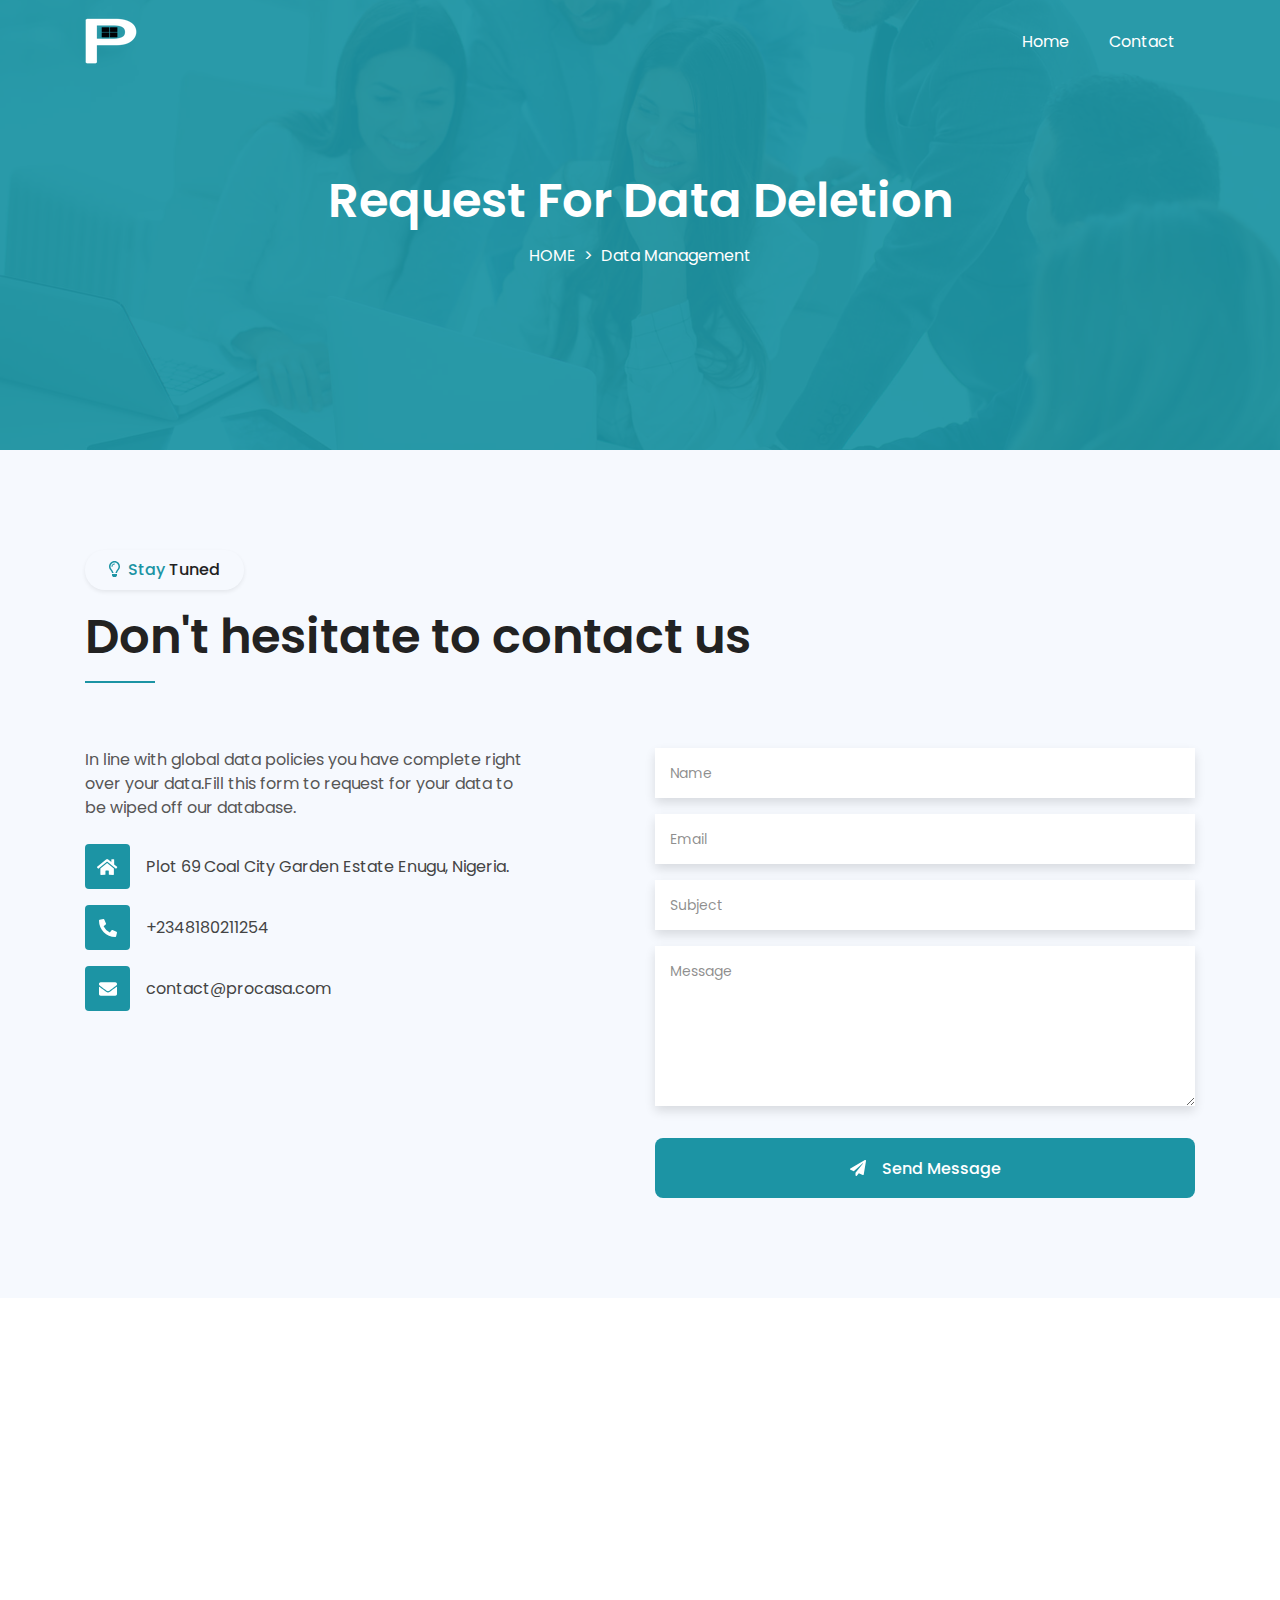
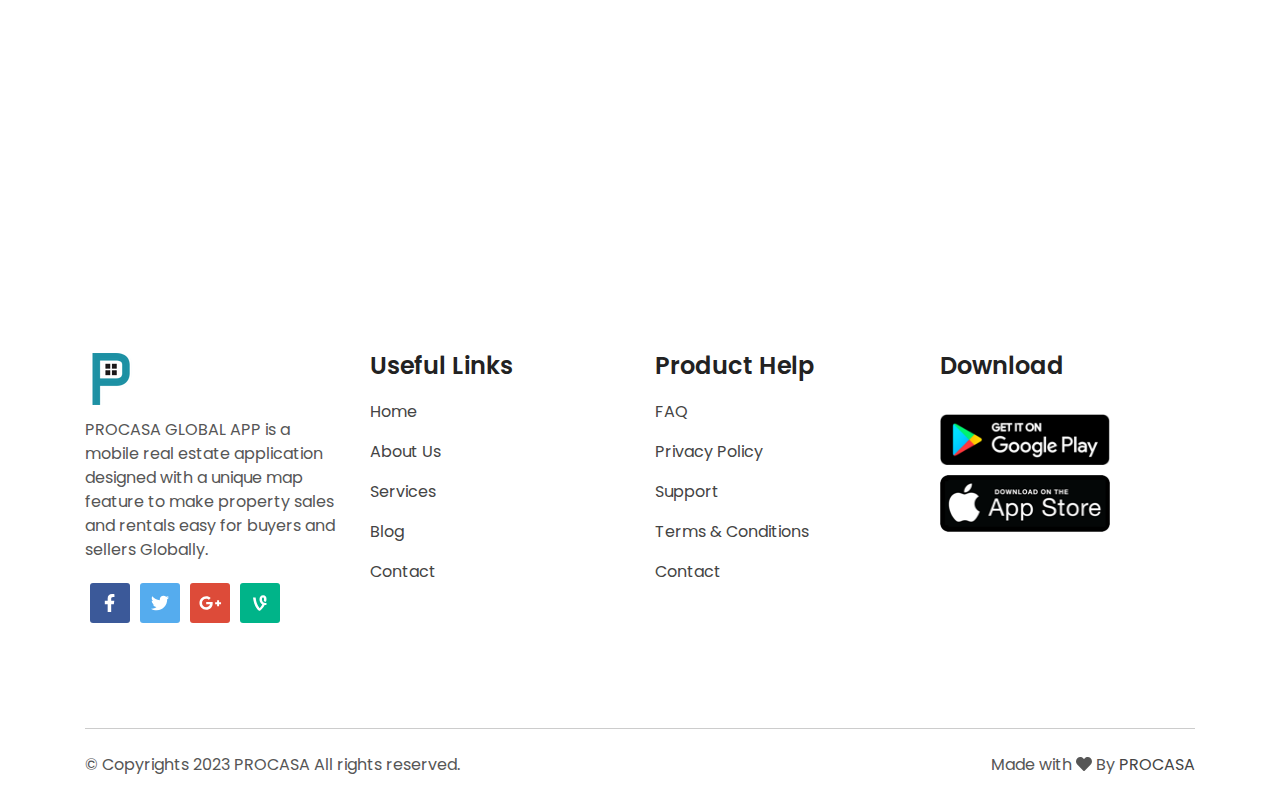
<file: data.html>
<!doctype html>
<html class="no-js" lang="en">

<head>
    <meta charset="UTF-8">
    <meta name="description" content="">
    <meta http-equiv="X-UA-Compatible" content="IE=edge">
    <meta name="viewport" content="width=device-width, initial-scale=1, shrink-to-fit=no">
    <!-- The above 4 meta tags *must* come first in the head; any other head content must come *after* these tags -->

    <!-- Title  -->
    <title>sApp - App Landing Page | Contact</title>

    <!-- Favicon  -->
    <link rel="icon" href="assets/img/favicon.png">

    <!-- ***** All CSS Files ***** -->

    <!-- Style css -->
    <link rel="stylesheet" href="assets/css/style.css">

</head>

<body class="contact-page">
    <!--====== Scroll To Top Area Start ======-->
    <div id="scrollUp" title="Scroll To Top">
        <i class="fas fa-arrow-up"></i>
    </div>
    <!--====== Scroll To Top Area End ======-->

    <div class="main">
        <!-- ***** Header Start ***** -->
        <header class="navbar navbar-sticky navbar-expand-lg navbar-dark">
            <div class="container position-relative">
                <a class="navbar-brand" href="index.html">
                    <img class="navbar-brand-regular" src="assets/img/logo/logo234.png" alt="brand-logo">
                    <img class="navbar-brand-sticky" src="assets/img/logo/logo123.png" alt="sticky brand-logo">
                </a>
                <button class="navbar-toggler d-lg-none" type="button" data-toggle="navbarToggler" aria-label="Toggle navigation">
                    <span class="navbar-toggler-icon"></span>
                </button>

                <div class="navbar-inner">
                    <!--  Mobile Menu Toggler -->
                    <button class="navbar-toggler d-lg-none" type="button" data-toggle="navbarToggler" aria-label="Toggle navigation">
                        <span class="navbar-toggler-icon"></span>
                    </button>
                    <nav>
                        <ul class="navbar-nav" id="navbar-nav">
                            <li class="nav-item">
                                <a class="nav-link" href="index.html">Home</a>
                            </li>
                            <li class="nav-item">
                                <a class="nav-link scroll" href="#contact">Contact</a>
                            </li>
                        </ul>
                    </nav>
                </div>
            </div>
        </header>
        <!-- ***** Header End ***** -->

        <!-- ***** Breadcrumb Area Start ***** -->
        <section class="section breadcrumb-area bg-overlay d-flex align-items-center">
            <div class="container">
                <div class="row">
                    <div class="col-12">
                        <!-- Breamcrumb Content -->
                        <div class="breadcrumb-content text-center">
                            <h2 class="text-white text-capitalize">Request For Data Deletion</h2>
                            <ol class="breadcrumb d-flex justify-content-center">
                                <li class="breadcrumb-item"><a class="text-uppercase text-white" href="index.html">Home</a></li>
                                <li class="breadcrumb-item text-white active">Data Management</li>
                            </ol>
                        </div>
                    </div>
                </div>
            </div>
        </section>
        <!-- ***** Breadcrumb Area End ***** -->

        <!--====== Contact Area Start ======-->
        <section id="contact" class="contact-area bg-gray ptb_100">
            <div class="container">
                <div class="row">
                    <div class="col-12 col-md-10 col-lg-8">
                        <!-- Section Heading -->
                        <div class="section-heading">
                            <span class="d-inline-block rounded-pill shadow-sm fw-5 px-4 py-2 mb-3">
                                <i class="far fa-lightbulb text-primary mr-1"></i>
                                <span class="text-primary">Stay</span>
                                Tuned
                            </span>
                            <h2>Don't hesitate to contact us</h2>
                            <!-- <p class="d-none d-sm-block mt-4">Lorem ipsum dolor sit amet, consectetur adipisicing elit. Laborum obcaecati dignissimos quae quo ad iste ipsum officiis deleniti asperiores sit.</p>
                            <p class="d-block d-sm-none mt-4">Lorem ipsum dolor sit amet, consectetur adipisicing elit. Laborum obcaecati.</p> -->
                        </div>
                    </div>
                </div>
                <div class="row justify-content-between">
                    <div class="col-12 col-md-5">
                        <!-- Contact Us -->
                        <div class="contact-us">
                            <p class="mb-3">In line with global data policies you have complete right over your data.Fill this form to request for your data to be wiped off our database.</p>
                            <ul>
                                <li class="py-2">
                                    <a class="media" href="#">
                                        <div class="social-icon mr-3">
                                            <i class="fas fa-home"></i>
                                        </div>
                                        <span class="media-body align-self-center">Plot 69 Coal City Garden Estate Enugu, Nigeria.</span>
                                    </a>
                                </li>
                                <li class="py-2">
                                    <a class="media" href="#">
                                        <div class="social-icon mr-3">
                                            <i class="fas fa-phone-alt"></i>
                                        </div>
                                        <span class="media-body align-self-center">+2348180211254</span>
                                    </a>
                                </li>
                                <li class="py-2">
                                    <a class="media" href="#">
                                        <div class="social-icon mr-3">
                                            <i class="fas fa-envelope"></i>
                                        </div>
                                        <span class="media-body align-self-center">contact@procasa.com</span>
                                    </a>
                                </li>
                            </ul>
                        </div>
                    </div>
                    <div class="col-12 col-md-6 pt-4 pt-md-0">
                        <!-- Contact Box -->
                        <div class="contact-box text-center">
                            <!-- Contact Form -->
                            <form id="contact-form" method="POST" action="assets/php/mail.php">
                                <div class="row">
                                    <div class="col-12">
                                        <div class="form-group">
                                            <input type="text" class="form-control" name="name" placeholder="Name" required="required">
                                        </div>
                                        <div class="form-group">
                                            <input type="email" class="form-control" name="email" placeholder="Email" required="required">
                                        </div>
                                        <div class="form-group">
                                            <input type="text" class="form-control" name="subject" placeholder="Subject" required="required">
                                        </div>
                                    </div>
                                    <div class="col-12">
                                        <div class="form-group">
                                            <textarea class="form-control" name="message" placeholder="Message" required="required"></textarea>
                                        </div>
                                    </div>
                                    <div class="col-12">
                                        <button type="submit" class="btn btn-lg btn-block mt-3"><span class="text-white pr-3"><i class="fas fa-paper-plane"></i></span>Send Message</button>
                                    </div>
                                </div>
                            </form>
                            <p class="form-message"></p>
                        </div>
                    </div>
                </div>
            </div>
        </section>
        <!--====== Contact Area End ======-->

        <!--====== Map Area Start ======-->
        <section class="section map-area">
            <iframe src="https://www.google.com/maps/embed?pb=!1m18!1m12!1m3!1d2485.596666220624!2d-0.16124461362595294!3d51.46556134684942!2m3!1f0!2f0!3f0!3m2!1i1024!2i768!4f13.1!3m3!1m2!1s0x487605a25375dfb7%3A0xe0d9fa09dcf932a8!2s15%20Theatre%20St%2C%20Battersea%2C%20London%20SW11%205ND%2C%20UK!5e0!3m2!1sen!2sbd!4v1567427969685!5m2!1sen!2sbd" width="100" height="100" style="border:0;" allowfullscreen=""></iframe>
        </section>
        <!--====== Map Area End ======-->

        <!--====== Footer Area Start ======-->
        <footer class="footer-area">
            <!-- Footer Top -->
            <div class="footer-top ptb_100">
                <div class="container">
                    <div class="row">
                        <div class="col-12 col-sm-6 col-lg-3">
                            <!-- Footer Items -->
                            <div class="footer-items">
                                <!-- Logo -->
                                <a class="navbar-brand" href="#">
                                    <img class="logo" src="assets/img/logo/logo123.png" alt="">
                                </a>
                                <p class="mt-2 mb-3">PROCASA GLOBAL APP is a mobile real estate application designed with a unique map feature to make property sales and rentals easy for buyers and sellers Globally.</p>
                                <!-- Social Icons -->
                                <div class="social-icons d-flex">
                                    <a class="facebook" href="#">
                                        <i class="fab fa-facebook-f"></i>
                                        <i class="fab fa-facebook-f"></i>
                                    </a>
                                    <a class="twitter" href="#">
                                        <i class="fab fa-twitter"></i>
                                        <i class="fab fa-twitter"></i>
                                    </a>
                                    <a class="google-plus" href="#">
                                        <i class="fab fa-google-plus-g"></i>
                                        <i class="fab fa-google-plus-g"></i>
                                    </a>
                                    <a class="vine" href="#">
                                        <i class="fab fa-vine"></i>
                                        <i class="fab fa-vine"></i>
                                    </a>
                                </div>
                            </div>
                        </div>
                        <div class="col-12 col-sm-6 col-lg-3">
                            <!-- Footer Items -->
                            <div class="footer-items">
                                <!-- Footer Title -->
                                <h3 class="footer-title mb-2">Useful Links</h3>
                                <ul>
                                    <li class="py-2"><a href="#">Home</a></li>
                                    <li class="py-2"><a href="#">About Us</a></li>
                                    <li class="py-2"><a href="#">Services</a></li>
                                    <li class="py-2"><a href="#">Blog</a></li>
                                    <li class="py-2"><a href="#">Contact</a></li>
                                </ul>
                            </div>
                        </div>
                        <div class="col-12 col-sm-6 col-lg-3">
                            <!-- Footer Items -->
                            <div class="footer-items">
                                <!-- Footer Title -->
                                <h3 class="footer-title mb-2">Product Help</h3>
                                <ul>
                                    <li class="py-2"><a href="#">FAQ</a></li>
                                    <li class="py-2"><a href="#">Privacy Policy</a></li>
                                    <li class="py-2"><a href="#">Support</a></li>
                                    <li class="py-2"><a href="#">Terms &amp; Conditions</a></li>
                                    <li class="py-2"><a href="#">Contact</a></li>
                                </ul>
                            </div>
                        </div>
                        <div class="col-12 col-sm-6 col-lg-3">
                            <!-- Footer Items -->
                            <div class="footer-items">
                                <!-- Footer Title -->
                                <h3 class="footer-title mb-2">Download</h3>
                                <!-- Store Buttons -->
                                <div class="button-group store-buttons store-black d-flex flex-wrap">
                                    <a href="#">
                                        <img src="assets/img/icon/google-play-black.png" alt="">
                                    </a>
                                    <a href="#">
                                        <img src="assets/img/icon/app-store-black.png" alt="">
                                    </a>
                                </div>
                            </div>
                        </div>
                    </div>
                </div>
            </div>
            <!-- Footer Bottom -->
            <div class="footer-bottom">
                <div class="container">
                    <div class="row">
                        <div class="col-12">
                            <!-- Copyright Area -->
                            <div class="copyright-area d-flex flex-wrap justify-content-center justify-content-sm-between text-center py-4">
                                <!-- Copyright Left -->
                                <div class="copyright-left">&copy; Copyrights 2023 PROCASA All rights reserved.</div>
                                <!-- Copyright Right -->
                                <div class="copyright-right">Made with <i class="fas fa-heart"></i> By <a href="#">PROCASA</a></div>
                            </div>
                        </div>
                    </div>
                </div>
            </div>
        </footer>
        <!--====== Footer Area End ======-->
    </div>


    <!-- ***** All jQuery Plugins ***** -->

    <!-- jQuery(necessary for all JavaScript plugins) -->
    <script src="assets/js/jquery/jquery.min.js"></script>

    <!-- Bootstrap js -->
    <script src="assets/js/bootstrap/popper.min.js"></script>
    <script src="assets/js/bootstrap/bootstrap.min.js"></script>

    <!-- Plugins js -->
    <script src="assets/js/plugins/plugins.min.js"></script>

    <!-- Active js -->
    <script src="assets/js/active.js"></script>
</body>

</html>
</file>
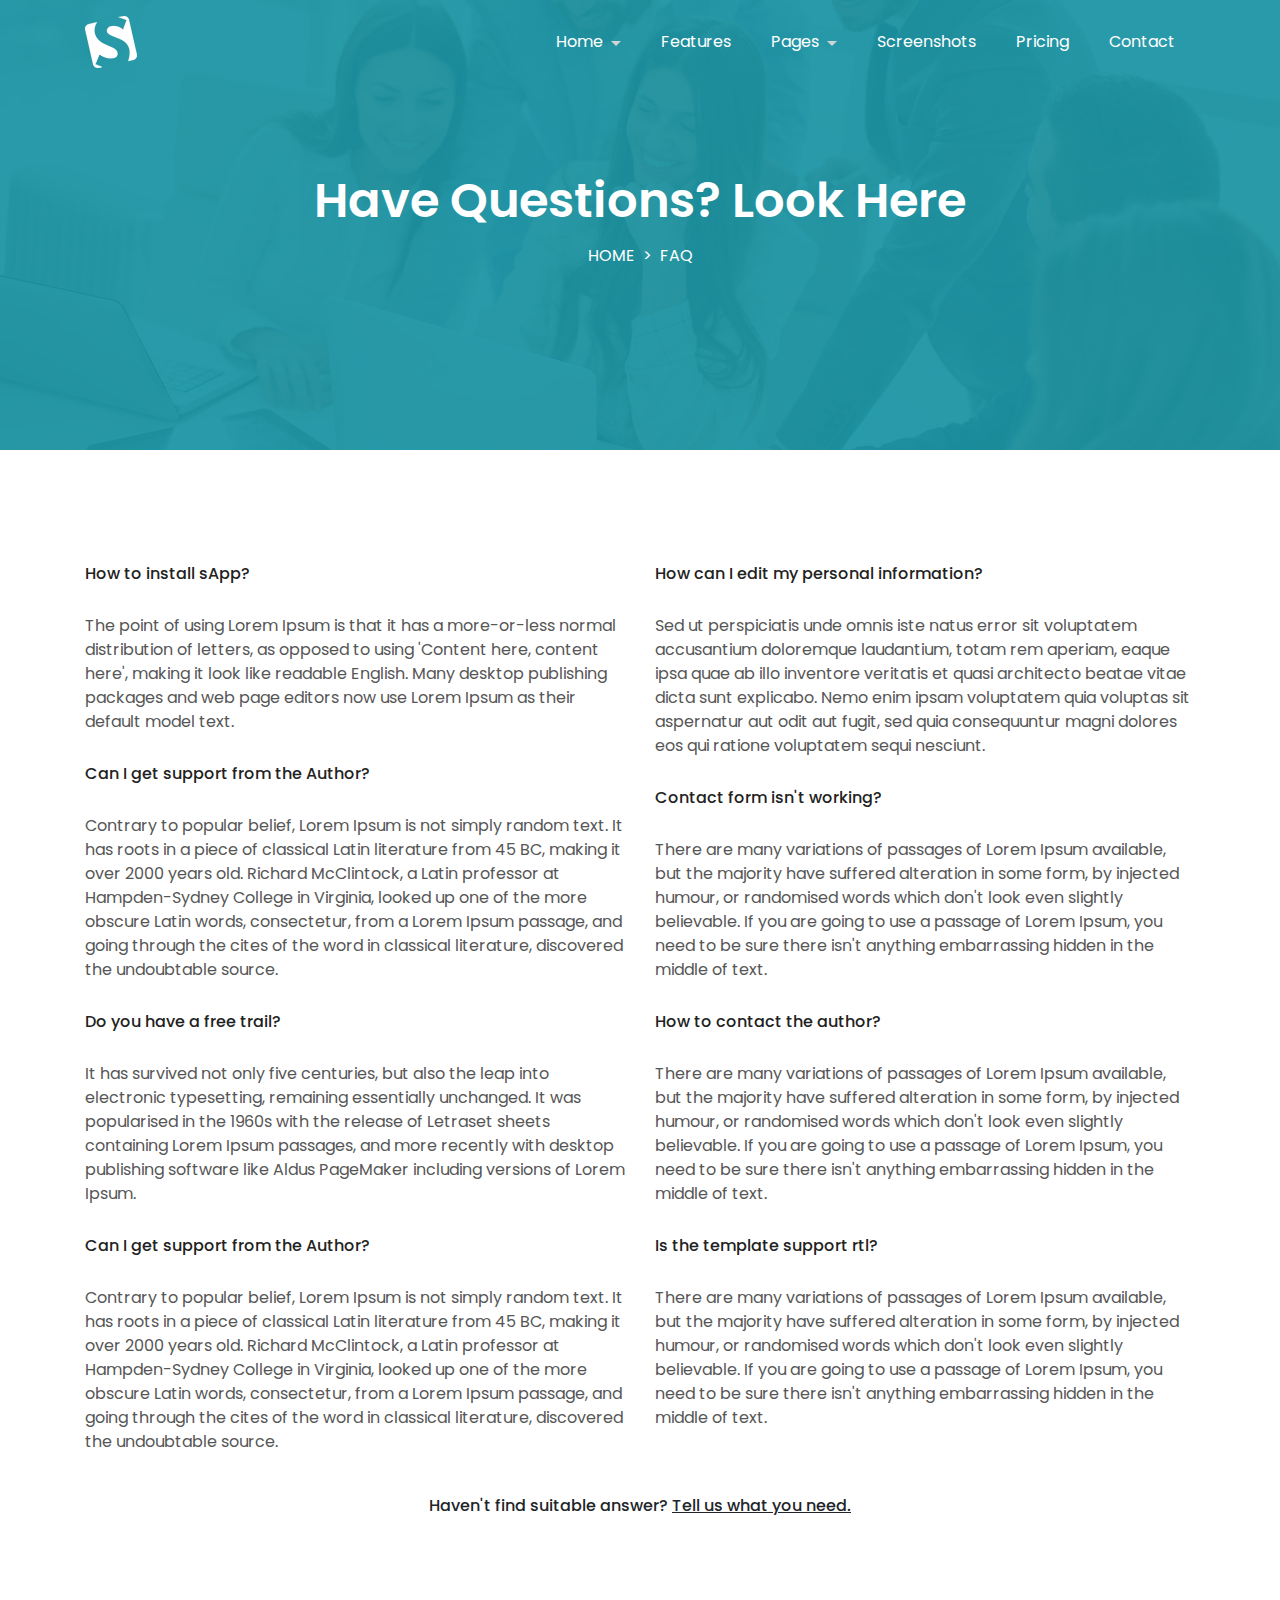
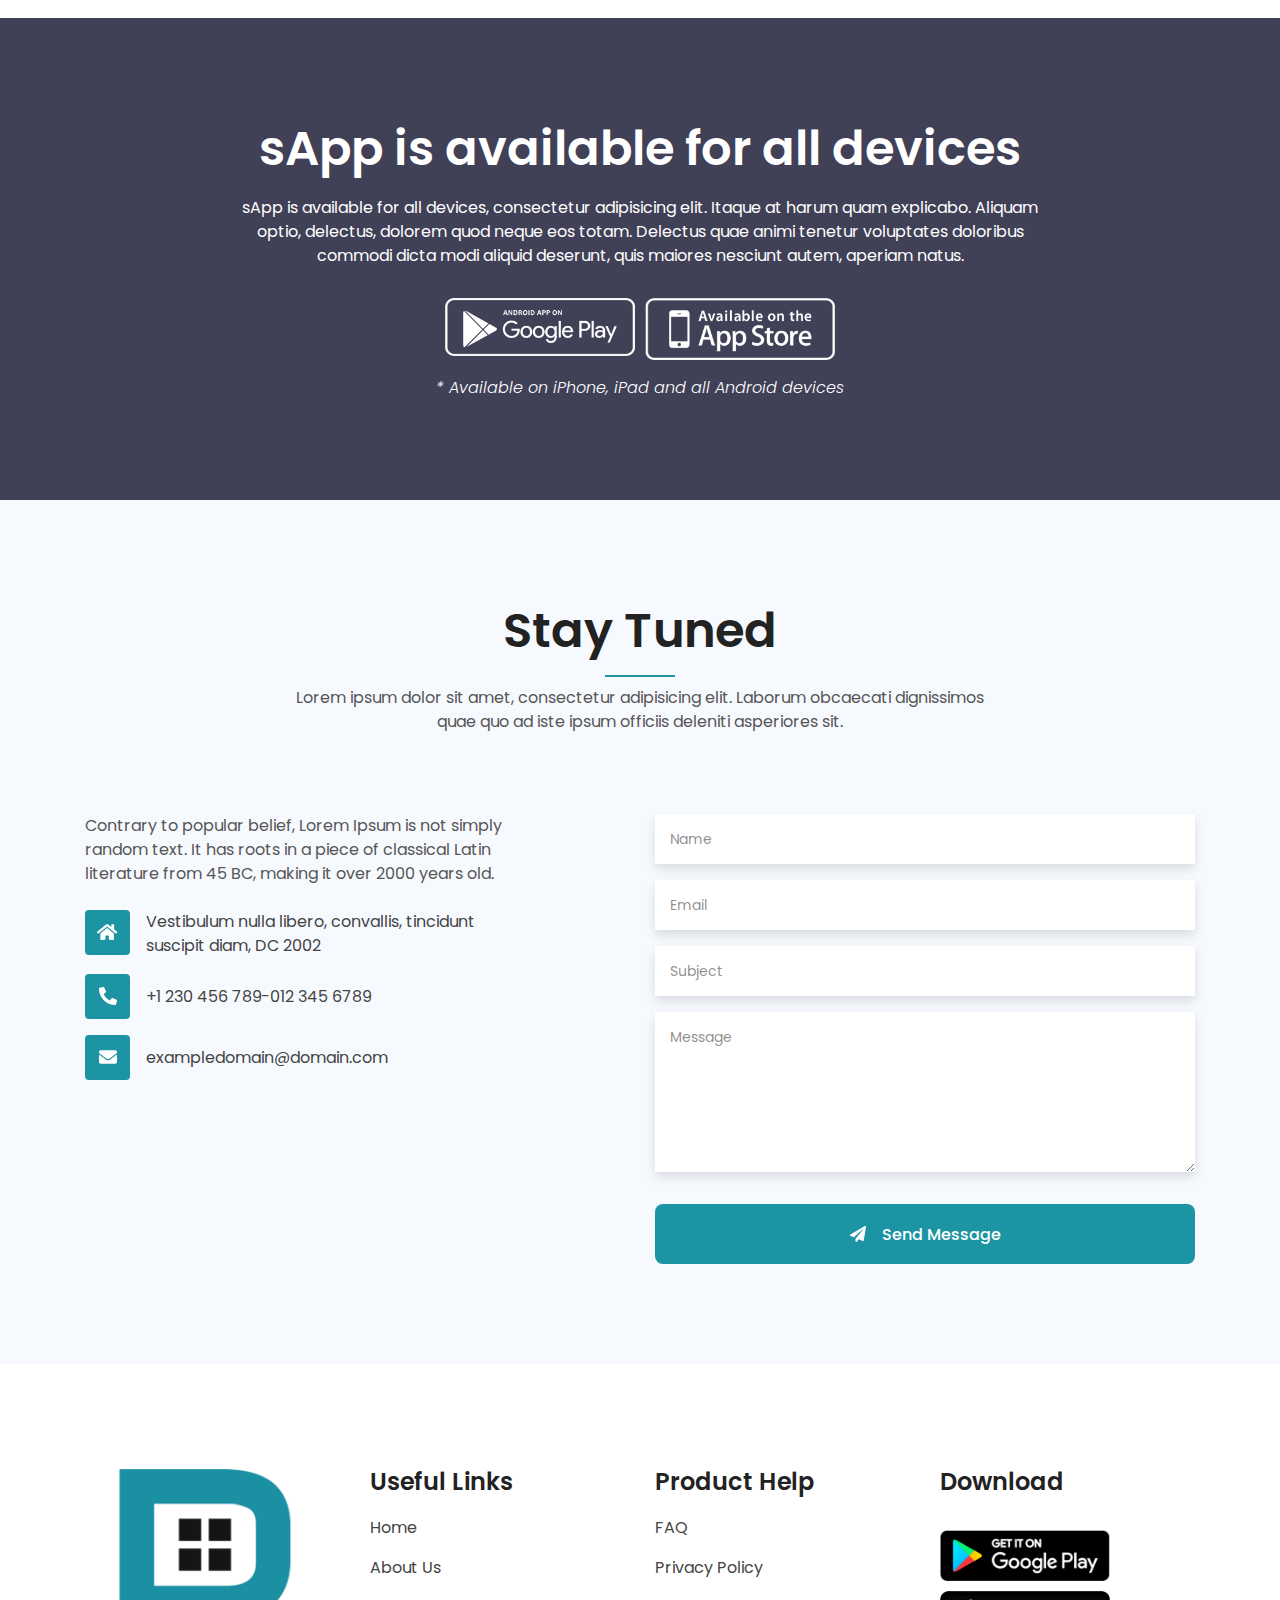
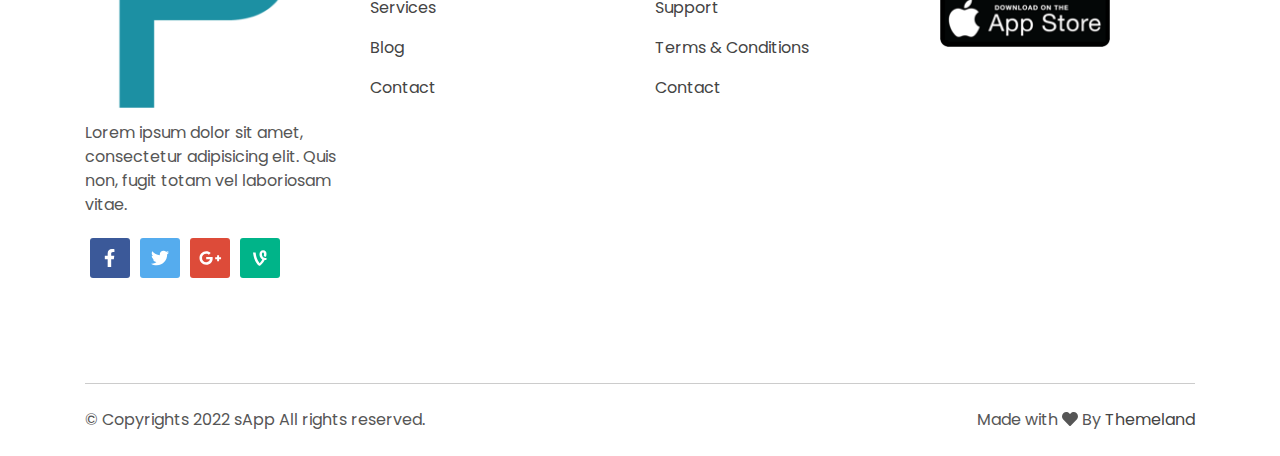
<file: faq.html>
<!doctype html>
<html class="no-js" lang="en">

<head>
    <meta charset="UTF-8">
    <meta name="description" content="">
    <meta http-equiv="X-UA-Compatible" content="IE=edge">
    <meta name="viewport" content="width=device-width, initial-scale=1, shrink-to-fit=no">
    <!-- The above 4 meta tags *must* come first in the head; any other head content must come *after* these tags -->

    <!-- Title  -->
    <title>sApp - App Landing Page | FAQ</title>

    <!-- Favicon  -->
    <link rel="icon" href="assets/img/favicon.png">

    <!-- ***** All CSS Files ***** -->

    <!-- Style css -->
    <link rel="stylesheet" href="assets/css/style.css">

</head>

<body>
    <!--====== Scroll To Top Area Start ======-->
    <div id="scrollUp" title="Scroll To Top">
        <i class="fas fa-arrow-up"></i>
    </div>
    <!--====== Scroll To Top Area End ======-->

    <div class="main">
        <!-- ***** Header Start ***** -->
        <header class="navbar navbar-sticky navbar-expand-lg navbar-dark">
            <div class="container position-relative">
                <a class="navbar-brand" href="index.html">
                    <img class="navbar-brand-regular" src="assets/img/logo/logo-white.png" alt="brand-logo">
                    <img class="navbar-brand-sticky" src="assets/img/logo/logo.png" alt="sticky brand-logo">
                </a>
                <button class="navbar-toggler d-lg-none" type="button" data-toggle="navbarToggler" aria-label="Toggle navigation">
                    <span class="navbar-toggler-icon"></span>
                </button>

                <div class="navbar-inner">
                    <!--  Mobile Menu Toggler -->
                    <button class="navbar-toggler d-lg-none" type="button" data-toggle="navbarToggler" aria-label="Toggle navigation">
                        <span class="navbar-toggler-icon"></span>
                    </button>
                    <nav>
                        <ul class="navbar-nav" id="navbar-nav">
                            <li class="nav-item dropdown">
                                <a class="nav-link dropdown-toggle" href="javascript:;" id="navbarDropdownMenuLink" data-toggle="dropdown" aria-haspopup="true" aria-expanded="false">
                                    Home
                                </a>
                                <ul class="dropdown-menu" aria-labelledby="navbarDropdownMenuLink">
                                    <li>
                                        <a class="dropdown-item" href="index.html">Homepage-1</a>
                                    </li>
                                    <li>
                                        <a class="dropdown-item" href="index-2.html">Homepage-2</a>
                                    </li>
                                    <li>
                                        <a class="dropdown-item" href="index-3.html">Homepage-3</a>
                                    </li>
                                    <li>
                                        <a class="dropdown-item" href="index-4.html">Homepage-4</a>
                                    </li>
                                    <li>
                                        <a class="dropdown-item" href="index-5.html">Homepage-5</a>
                                    </li>
                                    <li>
                                        <a class="dropdown-item" href="index-6.html">Homepage-6</a>
                                    </li>
                                </ul>
                            </li>
                            <li class="nav-item">
                                <a class="nav-link scroll" href="#features">Features</a>
                            </li>
                            <li class="nav-item dropdown">
                                <a class="nav-link dropdown-toggle" href="javascript:;" id="navbarDropdownMenuLink" data-toggle="dropdown" aria-haspopup="true" aria-expanded="false">
                                    Pages
                                </a>
                                <ul class="dropdown-menu" aria-labelledby="navbarDropdownMenuLink">
                                    <li class="dropdown-submenu"><a class="dropdown-item dropdown-toggle" href="javascript:;">Inner Pages<span class="badge badge-pill badge-warning ml-2">New</span></a>
                                        <ul class="dropdown-menu">
                                            <li>
                                                <a class="dropdown-item" href="pricing.html">Pricing</a>
                                            </li>
                                            <li>
                                                <a class="dropdown-item" href="download.html">Download</a>
                                            </li>
                                            <li>
                                                <a class="dropdown-item" href="newsletter.html">Newsletter</a>
                                            </li>
                                            <li>
                                                <a class="dropdown-item" href="thank-you.html">Thank you</a>
                                            </li>
                                            <li>
                                                <a class="dropdown-item" href="coming-soon.html">Coming Soon</a>
                                            </li>
                                            <li>
                                                <a class="dropdown-item" href="404.html">404</a>
                                            </li>
                                        </ul>
                                    </li>
                                    <li class="dropdown-submenu"><a class="dropdown-item dropdown-toggle" href="javascript:;">Blog Pages</a>
                                        <ul class="dropdown-menu">
                                            <li>
                                                <a class="dropdown-item" href="blog-two-column.html">Blog- 2 Column</a>
                                            </li>
                                            <li>
                                                <a class="dropdown-item" href="blog-three-column.html">Blog- 3 Column</a>
                                            </li>
                                            <li>
                                                <a class="dropdown-item" href="blog-left-sidebar.html">Blog- Left Sidebar</a>
                                            </li>
                                            <li>
                                                <a class="dropdown-item" href="blog-right-sidebar.html">Blog- Right Sidebar</a>
                                            </li>
                                        </ul>
                                    </li>
                                    <li class="dropdown-submenu"><a class="dropdown-item dropdown-toggle" href="javascript:;">Blog Details</a>
                                        <ul class="dropdown-menu">
                                            <li>
                                                <a class="dropdown-item" href="blog-details-left-sidebar.html">Blog Details- Left Sidebar</a>
                                            </li>
                                            <li>
                                                <a class="dropdown-item" href="blog-details-right-sidebar.html">Blog Details- Right Sidebar</a>
                                            </li>
                                        </ul>
                                    </li>
                                    <li class="dropdown-submenu"><a class="dropdown-item dropdown-toggle" href="javascript:;">Accounts<span class="badge badge-pill badge-warning ml-2">New</span></a>
                                        <ul class="dropdown-menu">
                                            <li>
                                                <a class="dropdown-item" href="login.html">Login</a>
                                            </li>
                                            <li>
                                                <a class="dropdown-item" href="signup.html">Signup</a>
                                            </li>
                                            <li>
                                                <a class="dropdown-item" href="forgot.html">Reset Password</a>
                                            </li>
                                        </ul>
                                    </li>
                                    <li>
                                        <a class="dropdown-item" href="reviews.html">Reviews</a>
                                    </li>
                                    <li>
                                        <a class="dropdown-item" href="faq.html">FAQ</a>
                                    </li>
                                    <li>
                                        <a class="dropdown-item" href="contact.html">Contact</a>
                                    </li>
                                    <li>
                                        <a class="dropdown-item disabled" href="#">More Coming Soon</a>
                                    </li>
                                </ul>
                            </li>
                            <li class="nav-item">
                                <a class="nav-link scroll" href="#screenshots">Screenshots</a>
                            </li>
                            <li class="nav-item">
                                <a class="nav-link scroll" href="#pricing">Pricing</a>
                            </li>
                            <li class="nav-item">
                                <a class="nav-link scroll" href="#contact">Contact</a>
                            </li>
                        </ul>
                    </nav>
                </div>
            </div>
        </header>
        <!-- ***** Header End ***** -->

        <!-- ***** Breadcrumb Area Start ***** -->
        <section class="section breadcrumb-area bg-overlay d-flex align-items-center">
            <div class="container">
                <div class="row">
                    <div class="col-12">
                        <!-- Breamcrumb Content -->
                        <div class="breadcrumb-content text-center">
                            <h2 class="text-white text-capitalize">Have questions? Look here</h2>
                            <ol class="breadcrumb d-flex justify-content-center">
                                <li class="breadcrumb-item"><a class="text-uppercase text-white" href="index.html">Home</a></li>
                                <li class="breadcrumb-item text-white active">FAQ</li>
                            </ol>
                        </div>
                    </div>
                </div>
            </div>
        </section>
        <!-- ***** Breadcrumb Area End ***** -->

        <!-- ***** FAQ Area Start ***** -->
        <section class="section faq-area style-two ptb_100">
            <div class="container">
                <div class="row justify-content-center">
                    <div class="col-12">
                        <!-- FAQ Content -->
                        <div class="faq-content">
                            <!-- sApp Accordion -->
                            <div class="accordion" id="sApp-accordion">
                                <div class="row justify-content-center">
                                    <div class="col-12 col-md-6">
                                        <!-- Single Card -->
                                        <div class="card border-0">
                                            <!-- Card Header -->
                                            <div class="card-header bg-inherit border-0 p-0">
                                                <h2 class="mb-0">
                                                    <button class="btn px-0 py-3" type="button">
                                                        How to install sApp?
                                                    </button>
                                                </h2>
                                            </div>
                                            <!-- Card Body -->
                                            <div class="card-body px-0 py-3">
                                                The point of using Lorem Ipsum is that it has a more-or-less normal distribution of letters, as opposed to using 'Content here, content here', making it look like readable English. Many desktop publishing packages and web page editors now use Lorem Ipsum as their default model text.
                                            </div>
                                        </div>
                                        <!-- Single Card -->
                                        <div class="card border-0">
                                            <!-- Card Header -->
                                            <div class="card-header bg-inherit border-0 p-0">
                                                <h2 class="mb-0">
                                                    <button class="btn px-0 py-3" type="button">
                                                        Can I get support from the Author?
                                                    </button>
                                                </h2>
                                            </div>
                                            <!-- Card Body -->
                                            <div class="card-body px-0 py-3">
                                                Contrary to popular belief, Lorem Ipsum is not simply random text. It has roots in a piece of classical Latin literature from 45 BC, making it over 2000 years old. Richard McClintock, a Latin professor at Hampden-Sydney College in Virginia, looked up one of the more obscure Latin words, consectetur, from a Lorem Ipsum passage, and going through the cites of the word in classical literature, discovered the undoubtable source.
                                            </div>
                                        </div>
                                        <!-- Single Card -->
                                        <div class="card border-0">
                                            <!-- Card Header -->
                                            <div class="card-header bg-inherit border-0 p-0">
                                                <h2 class="mb-0">
                                                    <button class="btn px-0 py-3" type="button">
                                                        Do you have a free trail?
                                                    </button>
                                                </h2>
                                            </div>
                                            <!-- Card Body -->
                                            <div class="card-body px-0 py-3">
                                                It has survived not only five centuries, but also the leap into electronic typesetting, remaining essentially unchanged. It was popularised in the 1960s with the release of Letraset sheets containing Lorem Ipsum passages, and more recently with desktop publishing software like Aldus PageMaker including versions of Lorem Ipsum.
                                            </div>
                                        </div>
                                        <!-- Single Card -->
                                        <div class="card border-0">
                                            <!-- Card Header -->
                                            <div class="card-header bg-inherit border-0 p-0">
                                                <h2 class="mb-0">
                                                    <button class="btn px-0 py-3" type="button">
                                                        Can I get support from the Author?
                                                    </button>
                                                </h2>
                                            </div>
                                            <!-- Card Body -->
                                            <div class="card-body px-0 py-3">
                                                Contrary to popular belief, Lorem Ipsum is not simply random text. It has roots in a piece of classical Latin literature from 45 BC, making it over 2000 years old. Richard McClintock, a Latin professor at Hampden-Sydney College in Virginia, looked up one of the more obscure Latin words, consectetur, from a Lorem Ipsum passage, and going through the cites of the word in classical literature, discovered the undoubtable source.
                                            </div>
                                        </div>
                                    </div>
                                    <div class="col-12 col-md-6">
                                        <!-- Single Card -->
                                        <div class="card border-0">
                                            <!-- Card Header -->
                                            <div class="card-header bg-inherit border-0 p-0">
                                                <h2 class="mb-0">
                                                    <button class="btn px-0 py-3" type="button">
                                                        How can I edit my personal information?
                                                    </button>
                                                </h2>
                                            </div>
                                            <!-- Card Body -->
                                            <div class="card-body px-0 py-3">
                                                Sed ut perspiciatis unde omnis iste natus error sit voluptatem accusantium doloremque laudantium, totam rem aperiam, eaque ipsa quae ab illo inventore veritatis et quasi architecto beatae vitae dicta sunt explicabo. Nemo enim ipsam voluptatem quia voluptas sit aspernatur aut odit aut fugit, sed quia consequuntur magni dolores eos qui ratione voluptatem sequi nesciunt.
                                            </div>
                                        </div>
                                        <!-- Single Card -->
                                        <div class="card border-0">
                                            <!-- Card Header -->
                                            <div class="card-header bg-inherit border-0 p-0">
                                                <h2 class="mb-0">
                                                    <button class="btn px-0 py-3" type="button">
                                                        Contact form isn't working?
                                                    </button>
                                                </h2>
                                            </div>
                                            <!-- Card Body -->
                                            <div class="card-body px-0 py-3">
                                                There are many variations of passages of Lorem Ipsum available, but the majority have suffered alteration in some form, by injected humour, or randomised words which don't look even slightly believable. If you are going to use a passage of Lorem Ipsum, you need to be sure there isn't anything embarrassing hidden in the middle of text.
                                            </div>
                                        </div>
                                        <!-- Single Card -->
                                        <div class="card border-0">
                                            <!-- Card Header -->
                                            <div class="card-header bg-inherit border-0 p-0">
                                                <h2 class="mb-0">
                                                    <button class="btn px-0 py-3" type="button">
                                                        How to contact the author?
                                                    </button>
                                                </h2>
                                            </div>
                                            <!-- Card Body -->
                                            <div class="card-body px-0 py-3">
                                                There are many variations of passages of Lorem Ipsum available, but the majority have suffered alteration in some form, by injected humour, or randomised words which don't look even slightly believable. If you are going to use a passage of Lorem Ipsum, you need to be sure there isn't anything embarrassing hidden in the middle of text.
                                            </div>
                                        </div>
                                        <!-- Single Card -->
                                        <div class="card border-0">
                                            <!-- Card Header -->
                                            <div class="card-header bg-inherit border-0 p-0">
                                                <h2 class="mb-0">
                                                    <button class="btn px-0 py-3" type="button">
                                                        Is the template support rtl?
                                                    </button>
                                                </h2>
                                            </div>
                                            <!-- Card Body -->
                                            <div class="card-body px-0 py-3">
                                                There are many variations of passages of Lorem Ipsum available, but the majority have suffered alteration in some form, by injected humour, or randomised words which don't look even slightly believable. If you are going to use a passage of Lorem Ipsum, you need to be sure there isn't anything embarrassing hidden in the middle of text.
                                            </div>
                                        </div>
                                    </div>
                                </div>
                                <div class="row justify-content-center">
                                    <p class="text-body text-center pt-4 px-3 fw-5">Haven't find suitable answer? <a href="#">Tell us what you need.</a></p>
                                </div>
                            </div>
                        </div>
                    </div>
                </div>
            </div>
        </section>
        <!-- ***** FAQ Area End ***** -->

        <!-- ***** Download Area Start ***** -->
        <section class="section download-area overlay-dark ptb_100">
            <div class="container">
                <div class="row justify-content-center">
                    <div class="col-12 col-md-10 col-lg-9">
                        <!-- Download Text -->
                        <div class="download-text text-center">
                            <h2 class="text-white">sApp is available for all devices</h2>
                            <p class="text-white my-3 d-none d-sm-block">sApp is available for all devices, consectetur adipisicing elit. Itaque at harum quam explicabo. Aliquam optio, delectus, dolorem quod neque eos totam. Delectus quae animi tenetur voluptates doloribus commodi dicta modi aliquid deserunt, quis maiores nesciunt autem, aperiam natus.</p>
                            <p class="text-white my-3 d-block d-sm-none">sApp is available for all devices, consectetur adipisicing elit. Vel neque, cumque. Temporibus eligendi veniam, necessitatibus aut id labore nisi quisquam.</p>
                            <!-- Store Buttons -->
                            <div class="button-group store-buttons d-flex justify-content-center">
                                <a href="#">
                                    <img src="assets/img/icon/google-play.png" alt="">
                                </a>
                                <a href="#">
                                    <img src="assets/img/icon/app-store.png" alt="">
                                </a>
                            </div>
                            <span class="d-inline-block text-white fw-3 font-italic mt-3">* Available on iPhone, iPad and all Android devices</span>
                        </div>
                    </div>
                </div>
            </div>
        </section>
        <!-- ***** Download Area End ***** -->

        <!--====== Contact Area Start ======-->
        <section id="contact" class="contact-area bg-gray ptb_100">
            <div class="container">
                <div class="row justify-content-center">
                    <div class="col-12 col-md-10 col-lg-8">
                        <!-- Section Heading -->
                        <div class="section-heading text-center">
                            <h2 class="text-capitalize">Stay Tuned</h2>
                            <p class="d-none d-sm-block mt-4">Lorem ipsum dolor sit amet, consectetur adipisicing elit. Laborum obcaecati dignissimos quae quo ad iste ipsum officiis deleniti asperiores sit.</p>
                            <p class="d-block d-sm-none mt-4">Lorem ipsum dolor sit amet, consectetur adipisicing elit. Laborum obcaecati.</p>
                        </div>
                    </div>
                </div>
                <div class="row justify-content-between">
                    <div class="col-12 col-md-5">
                        <!-- Contact Us -->
                        <div class="contact-us">
                            <p class="mb-3">Contrary to popular belief, Lorem Ipsum is not simply random text. It has roots in a piece of classical Latin literature from 45 BC, making it over 2000 years old.</p>
                            <ul>
                                <li class="py-2">
                                    <a class="media" href="#">
                                        <div class="social-icon mr-3">
                                            <i class="fas fa-home"></i>
                                        </div>
                                        <span class="media-body align-self-center">Vestibulum nulla libero, convallis, tincidunt suscipit diam, DC 2002</span>
                                    </a>
                                </li>
                                <li class="py-2">
                                    <a class="media" href="#">
                                        <div class="social-icon mr-3">
                                            <i class="fas fa-phone-alt"></i>
                                        </div>
                                        <span class="media-body align-self-center">+1 230 456 789-012 345 6789</span>
                                    </a>
                                </li>
                                <li class="py-2">
                                    <a class="media" href="#">
                                        <div class="social-icon mr-3">
                                            <i class="fas fa-envelope"></i>
                                        </div>
                                        <span class="media-body align-self-center">exampledomain@domain.com</span>
                                    </a>
                                </li>
                            </ul>
                        </div>
                    </div>
                    <div class="col-12 col-md-6 pt-4 pt-md-0">
                        <!-- Contact Box -->
                        <div class="contact-box text-center">
                            <!-- Contact Form -->
                            <form id="contact-form" method="POST" action="assets/php/mail.php">
                                <div class="row">
                                    <div class="col-12">
                                        <div class="form-group">
                                            <input type="text" class="form-control" name="name" placeholder="Name" required="required">
                                        </div>
                                        <div class="form-group">
                                            <input type="email" class="form-control" name="email" placeholder="Email" required="required">
                                        </div>
                                        <div class="form-group">
                                            <input type="text" class="form-control" name="subject" placeholder="Subject" required="required">
                                        </div>
                                    </div>
                                    <div class="col-12">
                                        <div class="form-group">
                                            <textarea class="form-control" name="message" placeholder="Message" required="required"></textarea>
                                        </div>
                                    </div>
                                    <div class="col-12">
                                        <button type="submit" class="btn btn-lg btn-block mt-3"><span class="text-white pr-3"><i class="fas fa-paper-plane"></i></span>Send Message</button>
                                    </div>
                                </div>
                            </form>
                            <p class="form-message"></p>
                        </div>
                    </div>
                </div>
            </div>
        </section>
        <!--====== Contact Area End ======-->

        <!--====== Footer Area Start ======-->
        <footer class="footer-area">
            <!-- Footer Top -->
            <div class="footer-top ptb_100">
                <div class="container">
                    <div class="row">
                        <div class="col-12 col-sm-6 col-lg-3">
                            <!-- Footer Items -->
                            <div class="footer-items">
                                <!-- Logo -->
                                <a class="navbar-brand" href="#">
                                    <img class="logo" src="assets/img/logo/logo.png" alt="">
                                </a>
                                <p class="mt-2 mb-3">Lorem ipsum dolor sit amet, consectetur adipisicing elit. Quis non, fugit totam vel laboriosam vitae.</p>
                                <!-- Social Icons -->
                                <div class="social-icons d-flex">
                                    <a class="facebook" href="#">
                                        <i class="fab fa-facebook-f"></i>
                                        <i class="fab fa-facebook-f"></i>
                                    </a>
                                    <a class="twitter" href="#">
                                        <i class="fab fa-twitter"></i>
                                        <i class="fab fa-twitter"></i>
                                    </a>
                                    <a class="google-plus" href="#">
                                        <i class="fab fa-google-plus-g"></i>
                                        <i class="fab fa-google-plus-g"></i>
                                    </a>
                                    <a class="vine" href="#">
                                        <i class="fab fa-vine"></i>
                                        <i class="fab fa-vine"></i>
                                    </a>
                                </div>
                            </div>
                        </div>
                        <div class="col-12 col-sm-6 col-lg-3">
                            <!-- Footer Items -->
                            <div class="footer-items">
                                <!-- Footer Title -->
                                <h3 class="footer-title mb-2">Useful Links</h3>
                                <ul>
                                    <li class="py-2"><a href="#">Home</a></li>
                                    <li class="py-2"><a href="#">About Us</a></li>
                                    <li class="py-2"><a href="#">Services</a></li>
                                    <li class="py-2"><a href="#">Blog</a></li>
                                    <li class="py-2"><a href="#">Contact</a></li>
                                </ul>
                            </div>
                        </div>
                        <div class="col-12 col-sm-6 col-lg-3">
                            <!-- Footer Items -->
                            <div class="footer-items">
                                <!-- Footer Title -->
                                <h3 class="footer-title mb-2">Product Help</h3>
                                <ul>
                                    <li class="py-2"><a href="#">FAQ</a></li>
                                    <li class="py-2"><a href="#">Privacy Policy</a></li>
                                    <li class="py-2"><a href="#">Support</a></li>
                                    <li class="py-2"><a href="#">Terms &amp; Conditions</a></li>
                                    <li class="py-2"><a href="#">Contact</a></li>
                                </ul>
                            </div>
                        </div>
                        <div class="col-12 col-sm-6 col-lg-3">
                            <!-- Footer Items -->
                            <div class="footer-items">
                                <!-- Footer Title -->
                                <h3 class="footer-title mb-2">Download</h3>
                                <!-- Store Buttons -->
                                <div class="button-group store-buttons store-black d-flex flex-wrap">
                                    <a href="#">
                                        <img src="assets/img/icon/google-play-black.png" alt="">
                                    </a>
                                    <a href="#">
                                        <img src="assets/img/icon/app-store-black.png" alt="">
                                    </a>
                                </div>
                            </div>
                        </div>
                    </div>
                </div>
            </div>
            <!-- Footer Bottom -->
            <div class="footer-bottom">
                <div class="container">
                    <div class="row">
                        <div class="col-12">
                            <!-- Copyright Area -->
                            <div class="copyright-area d-flex flex-wrap justify-content-center justify-content-sm-between text-center py-4">
                                <!-- Copyright Left -->
                                <div class="copyright-left">&copy; Copyrights 2022 sApp All rights reserved.</div>
                                <!-- Copyright Right -->
                                <div class="copyright-right">Made with <i class="fas fa-heart"></i> By <a href="#">Themeland</a></div>
                            </div>
                        </div>
                    </div>
                </div>
            </div>
        </footer>
        <!--====== Footer Area End ======-->
    </div>


    <!-- ***** All jQuery Plugins ***** -->

    <!-- jQuery(necessary for all JavaScript plugins) -->
    <script src="assets/js/jquery/jquery.min.js"></script>

    <!-- Bootstrap js -->
    <script src="assets/js/bootstrap/popper.min.js"></script>
    <script src="assets/js/bootstrap/bootstrap.min.js"></script>

    <!-- Plugins js -->
    <script src="assets/js/plugins/plugins.min.js"></script>

    <!-- Active js -->
    <script src="assets/js/active.js"></script>
</body>

</html>
</file>
<file: assets/css/style.css>
/* ************************************************************
:: Template Name: sApp - App Landing Page Template
:: Template URI: https://theme-land.com/sapp/
:: Template Author Name: theme_land
:: Template Author URI: hridoy1272@gmail.com
:: Version: 1.0.0
:: Created: 31 January 2020
:: Updated: 14 October 2020
************************************************************ 
*
*
******* :: INDEX OF CSS :: *******
:: 1.0 WEB FONTS
:: 2.0 IMPORT ALL CSS
:: 3.0 GLOBAL CSS
:: 4.0 COMMON CSS
:: 5.0 PRELOADER CSS
:: 6.0 SCROLL TO TOP AREA CSS
:: 7.0 HEADER AREA CSS
:: 8.0 WELCOME AREA CSS
    :: 8.1 WELCOME AREA HOMEPAGE-3 CSS
    :: 8.2 WELCOME AREA HOMEPAGE-4 CSS
    :: 8.3 WELCOME AREA HOMEPAGE-6 CSS
:: 9.0 COUNTER AREA CSS
:: 10.0 FEATURES AREA CSS
:: 11.0 SERVICE AREA CSS
:: 12.0 DISCOVER AREA CSS
:: 13.0 WORK AREA CSS
:: 14.0 SCREENSHOTS AREA CSS
:: 15.0 REVIEWS AREA CSS
:: 16.0 TESTIMONIAL AREA CSS
:: 17.0 PRICE PLAN AREA CSS
:: 18.0 FAQ AREA CSS
:: 19.0 TEAM AREA CSS
:: 20.0 SUBSCRIBE AREA CSS
:: 21.0 BLOG AREA CSS
:: 22.0 BREADCRUMB AREA CSS
:: 23.0 BLOG PAGE AREA CSS
:: 24.0 BLOG PAGE DETAILS AREA CSS
:: 25.0 CONTACT AREA CSS
:: 26.0 FOOTER AREA CSS
:: 27.0 ERROR AREA CSS
:: 28.0 COMING SOON AREA CSS
:: 29.0 PREVIEW AREA CSS
****************************** */
/* ******************************
:: 1.0 WEB FONTS
****************************** */
@import url("https://fonts.googleapis.com/css?family=Poppins:300,400,500,600,700&display=swap");
/* ******************************
:: 2.0 IMPORT ALL CSS
****************************** */
@import url(vendor/bootstrap.min.css);
@import url(all.min.css);
@import url(fonts/flaticon.css);
@import url(vendor/animate.min.css);
@import url(vendor/aos.css);
@import url(vendor/owl.carousel.min.css);
@import url(vendor/slick.css);
@import url(vendor/jquery.fancybox.min.css);
/* ******************************
:: 3.0 GLOBAL CSS
****************************** */
:root {
  --primary-font: 'Poppins', sans-serif;
  --h1-size: 4rem;
  --h1-weight: 600;
  --h2-size: 3rem;
  --h2-weight: 600;
  --h3-size: 1.5rem;
  --h3-weight: 600;
  --h4-size: 1.3rem;
  --h4-weight: 600;
  --h5-size: 1.2rem;
  --h5-weight: 600;
  --h6-size: 1rem;
  --h6-weight: 600;
  --p-size: 1rem;
  --p-weight: 400;
  --nav-item-color: #444;
  --nav-hover-color: #2c2e30;
  --nav-toggler-color: #7e8085;
  --primary-color: #565656;
  /* --primary-color-2: #7c4fe0; */
  --primary-color-2: rgb(28,148,164);
  --secondary-color: #666;
  --secondary-color-2: #777;
  --social-color-1: #3b5999;
  --social-color-2: #55acee;
  --social-color-3: #dd4b39;
  --social-color-4: #00b489;
  --white-color: #ffffff;
  --primary-t-color: #222;
  --primary-p-color: #565656;
  --primary-l-color: rgba(0, 0, 0, 0.12);
  --secondary-l-color: rgba(45, 49, 54, 0.09);
  --valid-color: #28a745;
  --invalid-color: #ffa200;
  --primary-bg-color: #f6f9fe;
  /* --primary-bg-color-2: linear-gradient(-47deg, #8731E8 0%, #4528DC 100%); */
  --primary-bg-color-2: rgb(28,148,164);
  --primary-bg-color-3: #ffffff;
  --primary-bg-color-4: rgba(16, 16, 45, 1);
  --nav-bg-color: #d3d3d3;
}

* {
  margin: 0;
  padding: 0;
}

body {
  font-family: var(--primary-font);
  font-size: 1rem;
  line-height: 1.5;
  font-weight: 400;
  color: var(--primary-color);
}

@media (max-width: 991px) {
  .canvas-open {
    overflow: hidden;
  }
  .canvas-open .main:before {
    width: 100%;
    opacity: .95;
    visibility: visible;
  }
}

.main {
  background: var(--primary-bg-color-3);
}

section,
.section {
  position: relative;
}

.container {
  width: 100%;
  margin: 0 auto;
}

h1,
h2,
h3,
h4,
h5,
h6 {
  color: var(--primary-t-color);
  margin-bottom: 0;
}

h1 {
  font-size: var(--h1-size);
  font-weight: var(--h1-weight);
  line-height: 1.2;
}

h2 {
  font-size: var(--h2-size);
  font-weight: var(--h2-weight);
  line-height: 1.3;
}

h3 {
  font-size: var(--h3-size);
  font-weight: var(--h3-weight);
  line-height: 1.5;
}

h4 {
  font-size: var(--h4-size);
  font-weight: var(--h4-weight);
  line-height: 1.3;
}

h5 {
  font-size: var(--h5-size);
  font-weight: var(--h5-weight);
}

h6 {
  font-size: var(--h6-size);
  font-weight: var(--h6-weight);
}

p {
  font-size: var(--p-size);
  font-weight: var(--p-weight);
  line-height: 1.5;
  color: var(--primary-p-color);
  margin-bottom: 0;
}

a {
  color: var(--nav-item-color);
  text-decoration: none;
  outline: none;
  -webkit-box-shadow: none;
          box-shadow: none;
  -webkit-transition: all 0.3s ease 0s;
  transition: all 0.3s ease 0s;
}

a:hover, a:focus {
  color: var(--primary-color-2);
  text-decoration: none;
  outline: none;
  -webkit-box-shadow: none;
          box-shadow: none;
}

.text-body > a {
  text-decoration: underline;
  color: #212529;
}

ol, ul {
  margin: 0;
  padding: 0;
}

ol li, ul li {
  list-style: none;
}

img {
  height: auto;
  max-width: 100%;
}

/* ******************************
:: 4.0 COMMON CSS
****************************** */
.fw-3 {
  font-weight: 300;
}

.fw-4 {
  font-weight: 400;
}

.fw-5 {
  font-weight: 500;
}

.fw-6 {
  font-weight: 600;
}

.fw-7 {
  font-weight: 700;
}

.op-5 {
  opacity: 0.5;
}

.avatar-sm {
  height: 3rem;
  width: 3rem;
}

.avatar-md {
  height: 4rem;
  width: 4rem;
}

.avatar-lg {
  height: 5rem;
  width: 5rem;
}

@media (max-width: 575px) {
  .avatar-lg {
    height: 4rem;
    width: 4rem;
  }
}

.text-underlined {
  text-decoration: underline;
}

.text-underlined:hover, .text-underlined:focus {
  text-decoration: underline;
}

.text-primary {
  color: var(--primary-color-2) !important;
}

.text-secondary {
  color: var(--secondary-color) !important;
}

.featured-icon > span::before {
  font-size: 4.25rem;
  line-height: 1;
  color: var(--secondary-color-2);
  margin: 0;
}

.radius-100 {
  border-radius: 100px !important;
}

.h-100vh {
  height: 100vh;
}

.owl-carousel .owl-item img {
  width: auto;
}

.owl-prev:focus,
.owl-next:focus {
  outline: none;
}

.form-control {
  font-size: 15px;
  height: 60px;
  border: none;
  outline: none;
  padding-left: 20px;
  border-radius: 8px;
  -webkit-box-shadow: 0 1px 5px rgba(0, 0, 0, 0.1);
          box-shadow: 0 1px 5px rgba(0, 0, 0, 0.1);
}

.form-control:focus {
  border: none;
  outline: none;
  -webkit-box-shadow: 0 5px 10px rgba(0, 0, 0, 0.1);
          box-shadow: 0 5px 10px rgba(0, 0, 0, 0.1);
}

/*SECTION HEADING*/
.section-heading {
  margin-bottom: 80px;
}

@media (max-width: 991px) {
  .section-heading {
    margin-bottom: 50px;
  }
}

.section-heading > span {
  color: var(--primary-t-color);
}

.section-heading > h2 {
  position: relative;
}

@media (max-width: 575px) {
  .section-heading > h2 {
    line-height: 1.5;
  }
}

.section-heading > h2::after {
  position: absolute;
  content: '';
  height: 2px;
  width: 70px;
  background-color: var(--primary-color-2);
  bottom: -15px;
  left: 50%;
  -webkit-transform: translateX(-50%);
          transform: translateX(-50%);
}

.homepage-5 .features-area .section-heading > h2::after,
.contact-page .contact-area .section-heading > h2::after {
  left: 0;
  -webkit-transform: inherit;
          transform: inherit;
}

/*SECTION PADDING*/
.pt_0 {
  padding-top: 0;
}

.ptb_50 {
  padding: 50px 0;
}

.ptb_100 {
  padding: 100px 0;
}

@media only screen and (min-width: 768px) and (max-width: 991px) {
  .ptb_100 {
    padding: 70px 0;
  }
}

@media (max-width: 767px) {
  .ptb_100 {
    padding: 50px 0;
  }
}

.ptb_150 {
  padding: 150px 0;
}

@media only screen and (min-width: 768px) and (max-width: 991px) {
  .ptb_150 {
    padding: 100px 0;
  }
}

@media (max-width: 767px) {
  .ptb_150 {
    padding: 50px 0;
  }
}

.ptb_180 {
  padding: 180px 0;
}

@media only screen and (min-width: 768px) and (max-width: 991px) {
  .ptb_180 {
    padding: 130px 0;
  }
}

@media (max-width: 767px) {
  .ptb_180 {
    padding: 130px 0;
  }
}

@media (max-width: 575px) {
  .ptb_180 {
    padding: 80px 0;
  }
}

/*BUTTONS*/
.btn {
  font-size: 1rem;
  font-weight: 500;
  color: var(--white-color);
  line-height: 1;
  text-align: center;
  padding: 18px 30px;
  border: 0 none;
  border-radius: 6px;
  outline: 0 none;
  position: relative;
  z-index: 1;
}

.btn:hover, .btn:focus, .btn:active {
  color: var(--white-color);
  -webkit-box-shadow: 0 10px 25px rgba(0, 0, 0, 0.1);
          box-shadow: 0 10px 25px rgba(0, 0, 0, 0.1);
}

.btn.sApp-btn {
  background: transparent none repeat scroll 0 0;
  color: var(--nav-item-color);
  border-radius: 100px;
  letter-spacing: 1px;
}

.btn.sApp-btn:hover, .btn.sApp-btn:focus {
  color: var(--white-color);
}

.btn.sApp-btn:hover:after, .btn.sApp-btn:focus:after {
  opacity: 0;
}

.btn.sApp-btn:before {
  position: absolute;
  content: "";
  height: calc(100% + 4px);
  width: calc(100% + 4px);
  top: -2px;
  left: -2px;
  border-radius: 100px;
  -webkit-transition: all 0.3s ease 0s;
  transition: all 0.3s ease 0s;
  z-index: -2;
}

.btn.sApp-btn:after {
  position: absolute;
  content: "";
  height: 100%;
  width: 100%;
  top: 0;
  left: 0;
  border-radius: 100px;
  background: var(--white-color) none repeat scroll 0 0;
  -webkit-transition: all 0.3s ease 0s;
  transition: all 0.3s ease 0s;
  z-index: -1;
}

.btn-success {
  background: var(--valid-color) !important;
  border-color: var(--valid-color) !important;
}

.button-group {
  margin-top: 30px;
}

.button-group a {
  margin-right: 10px;
}

@media (max-width: 575px) {
  .button-group a {
    margin-top: 0;
    margin-right: 5px;
  }
}

.button-group a:last-child {
  margin-right: 0;
}

@media (max-width: 575px) {
  .button-group a .btn {
    padding: 12px 20px;
  }
}

.store-buttons a {
  text-align: left;
}

.store-buttons img {
  max-width: 190px;
}

@media (max-width: 991px) {
  .store-buttons img {
    max-width: 180px;
  }
}

@media (max-width: 575px) {
  .store-buttons img {
    max-width: 160px;
  }
}

.store-buttons.store-black img {
  max-width: 170px;
  margin-bottom: 10px;
}

@media (max-width: 991px) {
  .store-buttons.store-black img {
    max-width: 160px;
  }
}

@media (max-width: 575px) {
  .store-buttons.store-black img {
    max-width: 140px;
  }
}

@media (max-width: 991px) {
  .res-margin {
    margin-bottom: 45px;
  }
}

@media (max-width: 767px) {
  .res-margin {
    margin-bottom: 30px;
  }
}

/*BG SHAPE*/
.shapes-container {
  position: absolute;
  top: 0;
  left: 0;
  right: 0;
  bottom: 0;
}

.shape {
  position: relative;
}

.bg-shape {
  position: absolute;
  height: 190%;
  width: 100%;
  display: block;
  border-radius: 120px;
  background: var(--primary-bg-color-2);
  bottom: 0;
  right: 0;
  -webkit-transform: translate(35%, -28%) rotate(-35deg);
          transform: translate(35%, -28%) rotate(-35deg);
  z-index: 0;
}

@media (max-width: 991px) {
  .bg-shape {
    height: 130%;
  }
}

/*SHAPE DIVIDER*/
.shape-bottom {
  position: absolute;
  top: auto;
  bottom: -1px;
  left: 0;
  right: 0;
}

.homepage-5 .shape-bottom svg {
  overflow: hidden;
  width: 100%;
  line-height: 0;
  direction: ltr;
  -webkit-transform: rotate(180deg);
          transform: rotate(180deg);
}

/*BACKGROUND OVERLAY*/
.bg-overlay {
  position: relative;
  z-index: 0;
}

.bg-overlay::after {
  position: absolute;
  content: '';
  height: 100%;
  width: 100%;
  top: 0;
  left: 0;
  background: var(--primary-bg-color-2);
  opacity: 0.94;
  z-index: -1;
}

.overlay-dark {
  position: relative;
  z-index: 0;
}

.overlay-dark::after {
  position: absolute;
  content: '';
  height: 100%;
  width: 100%;
  top: 0;
  left: 0;
  background-color: var(--primary-bg-color-4);
  opacity: 0.80;
  z-index: -1;
}

/*BACKGROUND COLORS*/
.bg-gray {
  background: var(--primary-bg-color);
}

.bg-inherit {
  background: inherit !important;
}

.btn,
.btn:active,
.btn.sApp-btn:before,
.benifits-item:after {
  background: var(--primary-bg-color-2);
}

/*SOCIAL ICONS*/
.social-icons svg {
  display: block;
  height: 100%;
  line-height: 45px;
  margin: 0 auto;
  -webkit-transition: all 0.3s ease 0s;
  transition: all 0.3s ease 0s;
}

.social-icons > a {
  margin: 5px;
  width: 45px;
  height: 45px;
  font-size: 20px;
  color: var(--white-color);
  border-radius: 3px;
  overflow: hidden;
  -webkit-transition: all 0.3s ease 0s;
  transition: all 0.3s ease 0s;
}

.social-icons > a:hover svg:first-child {
  margin-top: -45px;
}

.social-icons > a.facebook {
  background-color: var(--social-color-1) !important;
}

.social-icons > a.twitter {
  background-color: var(--social-color-2) !important;
}

.social-icons > a.google-plus {
  background-color: var(--social-color-3) !important;
}

.social-icons > a.vine {
  background-color: var(--social-color-4) !important;
}

/*BACKGROUND IMAGES*/
.welcome-area {
  background: rgba(0, 0, 0, 0) url("../img/bg/welcome-bg.jpg") no-repeat scroll center center/cover;
}

.homepage-3 .welcome-area {
  background: rgba(0, 0, 0, 0) url("../img/blog/blog-5.jpg") no-repeat scroll center center/cover;
}

.homepage-4 .welcome-area {
  background: rgba(0, 0, 0, 0) url("../img/blog/blog-7.jpg") no-repeat scroll center center/cover;
}

.homepage-5 .welcome-area {
  background: rgba(0, 0, 0, 0) url("../img/blog/blog-4.jpg") no-repeat scroll center center/cover;
}

.homepage-6 .welcome-area {
  background: rgba(0, 0, 0, 0) url("../img/blog/blog-9.jpg") no-repeat scroll center center/cover;
}

.accounts .welcome-area {
  background: rgba(0, 0, 0, 0) url("../img/bg/accounts.jpg") no-repeat scroll center center/cover;
  height: 100vh;
}

.features-slider-wrapper {
  background: rgba(0, 0, 0, 0) url("../img/mobile-slider.png") no-repeat scroll top center/cover;
}

.statistic-area {
  background: rgba(0, 0, 0, 0) url("../img/bg/pattern-bg.png") repeat scroll center center/cover;
}

.download-area {
  background: rgba(0, 0, 0, 0) url("../img/bg/download-bg.jpg") no-repeat fixed center center/cover;
}

.subscribe-area {
  background: rgba(0, 0, 0, 0) url("../img/bg/map.png") no-repeat scroll center center/cover;
}

.breadcrumb-area {
  background: rgba(0, 0, 0, 0) url("../img/bg/download-bg.jpg") no-repeat scroll center center/cover;
}

.blog .breadcrumb-area {
  background: rgba(0, 0, 0, 0) url("../img/blog/blog-5.jpg") no-repeat scroll center center/cover;
}

.inner-area {
  background: rgba(0, 0, 0, 0) url("../img/bg/welcome-bg.jpg") no-repeat scroll center center/cover;
}

.download-page .welcome-area {
  background: rgba(0, 0, 0, 0) url("../img/bg/download.jpg") no-repeat scroll center center/cover;
}

.inner .welcome-area {
  background: rgba(0, 0, 0, 0) url("../img/bg/inner-bg.jpg") no-repeat scroll center center/cover;
  height: 100vh;
}

.preview .welcome-area {
  background: rgba(0, 0, 0, 0) url("../img/preview/preview-mockup.png") no-repeat fixed center center/cover;
}

/* ******************************
:: 5.0 PRELOADER AREA CSS
****************************** */
.preloader-main {
  position: fixed;
  height: 100%;
  width: 100%;
  top: 0;
  left: 0;
  bottom: 0;
  right: 0;
  z-index: 99999;
}

.preloader-main .preloader-wapper {
  height: 100vh;
  display: -webkit-box;
  display: -ms-flexbox;
  display: flex;
  -webkit-box-pack: center;
      -ms-flex-pack: center;
          justify-content: center;
  -webkit-box-align: center;
      -ms-flex-align: center;
          align-items: center;
}

.preloader-main .loader-section {
  position: fixed;
  top: 0;
  height: 100%;
  width: calc(50% + 1px);
  background-color: var(--primary-bg-color-3);
}

.preloader-main .loader-section.section-left {
  left: 0;
}

.preloader-main .loader-section.section-right {
  right: 0;
}

.preloader-main .preloader {
  position: relative;
  display: block;
  height: 80px;
  width: 170px;
  top: -40px;
  z-index: 99;
}

.preloader-main .loaded .section-right {
  -webkit-transform: translateX(101%);
          transform: translateX(101%);
  -webkit-transition: 0.7s 0.3s all cubic-bezier(0.1, 0.1, 0.1, 1);
  transition: 0.7s 0.3s all cubic-bezier(0.1, 0.1, 0.1, 1);
}

.preloader-main .loaded .section-left {
  -webkit-transform: translateX(-101%);
          transform: translateX(-101%);
  -webkit-transition: 0.7s 0.3s all cubic-bezier(0.1, 0.1, 0.1, 1);
  transition: 0.7s 0.3s all cubic-bezier(0.1, 0.1, 0.1, 1);
}

.preloader-main .loaded .preloader {
  -webkit-transition: 0.3s ease-out;
  transition: 0.3s ease-out;
  visibility: hidden;
  opacity: 0;
}

.preloader-main circle.dot:nth-of-type(1) {
  -webkit-animation: slide 2s ease infinite;
          animation: slide 2s ease infinite;
}

.preloader-main circle.dot:nth-of-type(2) {
  -webkit-transform: translateX(55px);
          transform: translateX(55px);
  -webkit-animation: slide 2s ease infinite;
          animation: slide 2s ease infinite;
  -webkit-animation-delay: 1s;
          animation-delay: 1s;
}

@-webkit-keyframes slide {
  0%,
  100% {
    -webkit-transform: translateX(0px);
            transform: translateX(0px);
  }
  50% {
    -webkit-transform: translateX(70px);
            transform: translateX(70px);
  }
}

@keyframes slide {
  0%,
  100% {
    -webkit-transform: translateX(0px);
            transform: translateX(0px);
  }
  50% {
    -webkit-transform: translateX(70px);
            transform: translateX(70px);
  }
}

/* ******************************
:: 6.0 SCROLL TO TOP AREA CSS
****************************** */
#scrollUp {
  position: fixed;
  display: none;
  height: 45px;
  width: 40px;
  right: 2%;
  bottom: 3%;
  border-radius: 4px;
  background-color: rgba(35, 35, 35, 0.65);
  text-align: center;
  cursor: pointer;
  -webkit-transition: all 0.4s ease-in-out 0s;
  transition: all 0.4s ease-in-out 0s;
  z-index: 500;
}

#scrollUp > svg {
  display: block;
  height: 100%;
  font-size: 22px;
  color: var(--white-color);
  margin: 0 auto;
}

#scrollUp:hover {
  background-color: var(--secondary-color);
}

/* ******************************
:: 7.0 HEADER AREA CSS
****************************** */
@media (max-width: 991px) {
  .main:before {
    content: "";
    position: fixed;
    top: 0;
    left: 0;
    height: 100%;
    width: 0;
    background: var(--white-color);
    z-index: 3;
    opacity: 0;
    visibility: hidden;
    -webkit-transition: .3s;
    transition: .3s;
  }
}

.navbar {
  position: absolute;
  top: 0;
  left: 0;
  right: 0;
  padding-top: 0;
  padding-bottom: 0;
  z-index: 999;
  -webkit-transition: .3s;
  transition: .3s;
  background: transparent;
}

@media (max-width: 991px) {
  .navbar {
    padding-top: 0.625rem;
    padding-bottom: 0.625rem;
  }
  .navbar .navbar-toggler {
    position: absolute !important;
    top: auto;
    right: 0;
    bottom: auto;
    left: auto;
    border: none;
    height: 100%;
    width: 3.75rem;
    background-image: none;
    border-radius: 0;
    z-index: 1;
    display: inline-block;
  }
  .navbar .navbar-toggler .navbar-toggler-icon {
    position: absolute;
    top: 0;
    right: 0;
    left: 0;
    bottom: 0;
    margin: auto;
    height: 3px;
    width: 50%;
    background: var(--nav-toggler-color);
    display: inline-block;
    background-image: none !important;
    -webkit-transition: .3s ease-in-out;
    transition: .3s ease-in-out;
  }
  .navbar .navbar-toggler .navbar-toggler-icon::before, .navbar .navbar-toggler .navbar-toggler-icon::after {
    content: "";
    background: var(--nav-toggler-color);
    left: 0;
    height: 100%;
    width: 100%;
    position: absolute;
    -webkit-transition: .3s ease-in-out;
    transition: .3s ease-in-out;
  }
  .navbar .navbar-toggler .navbar-toggler-icon::before {
    top: -0.625rem;
  }
  .navbar .navbar-toggler .navbar-toggler-icon::after {
    top: 0.625rem;
  }
  .navbar .navbar-toggler .navbar-toggler-icon.active {
    background-color: transparent;
    -webkit-transform: scale(0.85) rotate(270deg);
            transform: scale(0.85) rotate(270deg);
  }
  .navbar .navbar-toggler .navbar-toggler-icon.active::before {
    top: 0;
    -webkit-transform: scale(0.65) rotate(45deg);
            transform: scale(0.65) rotate(45deg);
  }
  .navbar .navbar-toggler .navbar-toggler-icon.active::after {
    top: 0;
    -webkit-transform: scale(0.65) rotate(-45deg);
            transform: scale(0.65) rotate(-45deg);
  }
  .navbar .navbar-inner {
    position: fixed;
    top: 0;
    bottom: 0;
    width: 20rem;
    padding-top: 2.5rem;
    background-color: var(--white-color);
    -webkit-box-shadow: 0 0.5rem 1.875rem rgba(0, 0, 0, 0.15);
            box-shadow: 0 0.5rem 1.875rem rgba(0, 0, 0, 0.15);
    border-radius: 0;
    overflow-y: auto;
    z-index: 1050;
    right: -100%;
    -webkit-transition: right 0.3s 0.2s;
    transition: right 0.3s 0.2s;
  }
  .navbar .navbar-inner .dropdown-menu {
    border: medium none;
    background: none;
    border-radius: 0;
    -webkit-box-shadow: none;
            box-shadow: none;
    float: none;
    margin: 0;
    padding-top: 0;
    position: static;
  }
  .navbar .navbar-inner .dropdown-menu::before {
    content: none;
  }
  .navbar .navbar-inner .navbar-toggler {
    position: absolute;
    height: 2.5rem;
    top: 0;
  }
  .navbar.active {
    display: block;
  }
  .navbar.active .navbar-inner {
    right: 0;
  }
}

.navbar .navbar-nav .nav-link {
  padding-right: 1.25rem;
  padding-left: 1.25rem;
  -webkit-transition: .3s;
  transition: .3s;
}

@media (min-width: 992px) {
  .navbar .navbar-nav .nav-link {
    padding-top: 1.875rem;
    padding-bottom: 1.875rem;
  }
}

@media (max-width: 991px) {
  .navbar .navbar-nav .nav-link {
    border-bottom: 1px solid #eee;
    padding-top: 0.75rem;
    padding-bottom: 0.75rem;
  }
}

@media (min-width: 992px) {
  .navbar .navbar-nav li:hover > ul.dropdown-menu {
    opacity: 1;
    -webkit-transform: translateY(-10px);
            transform: translateY(-10px);
    visibility: visible;
  }
}

.navbar.navbar-sticky {
  -webkit-transition: none;
  transition: none;
}

.navbar .navbar-brand-sticky {
  display: none;
}

.navbar.navbar-sticky-moved-up {
  position: fixed;
  top: 0;
  background: var(--white-color);
  margin-top: -100px;
}

.navbar.navbar-sticky-transitioned {
  -webkit-transition: .3s;
  transition: .3s;
}

.navbar.navbar-dark .navbar-nav .nav-link {
  color: var(--white-color);
}

@media (max-width: 991px) {
  .navbar.navbar-dark .navbar-nav .nav-link {
    color: #54565a;
  }
  .navbar.navbar-dark .navbar-nav .nav-link:hover, .navbar.navbar-dark .navbar-nav .nav-link:focus, .navbar.navbar-dark .navbar-nav .nav-link.active, .navbar.navbar-dark .navbar-nav .nav-link.current-menu-item {
    color: var(--nav-hover-color);
  }
}

.navbar.navbar-dark .btn-outline {
  color: var(--white-color);
}

.navbar.navbar-dark.navbar-sticky-on .navbar-nav .nav-link {
  color: var(--nav-item-color);
}

.navbar.navbar-dark.navbar-sticky-on .navbar-nav .nav-link:hover, .navbar.navbar-dark.navbar-sticky-on .navbar-nav .nav-link:focus, .navbar.navbar-dark.navbar-sticky-on .navbar-nav .nav-link.active, .navbar.navbar-dark.navbar-sticky-on .navbar-nav .nav-link.current-menu-item {
  color: var(--nav-hover-color);
}

@media (max-width: 991px) {
  .navbar.navbar-dark .navbar-toggler-icon {
    background: var(--white-color);
  }
  .navbar.navbar-dark .navbar-toggler-icon::before, .navbar.navbar-dark .navbar-toggler-icon::after {
    background: var(--white-color);
  }
  .navbar.navbar-dark .navbar-toggler-icon.active::before, .navbar.navbar-dark .navbar-toggler-icon.active::after {
    background: var(--nav-toggler-color);
  }
  .navbar.navbar-dark .dropdown.show > .nav-link {
    color: var(--nav-hover-color);
  }
}

.navbar.navbar-sticky-on {
  margin-top: 0;
  -webkit-transition: .3s;
  transition: .3s;
  -webkit-box-shadow: rgba(0, 0, 0, 0.1) 0px 0px 20px;
          box-shadow: rgba(0, 0, 0, 0.1) 0px 0px 20px;
}

.navbar.navbar-sticky-on .navbar-brand-regular {
  display: none;
}

.navbar.navbar-sticky-on .navbar-brand-sticky {
  display: inline;
}

@media (min-width: 992px) {
  .navbar.navbar-sticky-on .navbar-nav .nav-link {
    padding-top: 1.625rem;
    padding-bottom: 1.625rem;
  }
}

@media (max-width: 991px) {
  .navbar.navbar-sticky-on .navbar-toggler-icon {
    background: var(--nav-toggler-color);
  }
  .navbar.navbar-sticky-on .navbar-toggler-icon::before, .navbar.navbar-sticky-on .navbar-toggler-icon::after {
    background: var(--nav-toggler-color);
  }
}

.dropdown .dropdown-toggle:after {
  margin-left: 4px;
  vertical-align: 1px;
  border-top: 5px solid;
  border-right: 5px solid transparent;
  border-left: 5px solid transparent;
  color: var(--nav-bg-color);
  -webkit-transition: .3s;
  transition: .3s;
}

.dropdown .dropdown-menu {
  border: 0;
  padding: 0.625rem 0;
  margin: 0;
  -webkit-transition: .3s;
  transition: .3s;
}

@media (min-width: 992px) {
  .dropdown .dropdown-menu {
    opacity: 0;
    display: block;
    visibility: hidden;
    min-width: 14.375rem;
    margin-top: 0;
    -webkit-transform: translateY(20px);
            transform: translateY(20px);
  }
}

.dropdown .dropdown-menu:before {
  content: '';
  position: absolute !important;
  top: -10px;
  right: auto;
  bottom: auto;
  left: 10px;
  width: 0;
  height: 0;
  border-left: 10px solid transparent;
  border-right: 10px solid transparent;
  border-bottom: 10px solid var(--white-color);
}

.dropdown .dropdown-menu > li {
  padding: 0 0.625rem;
}

.dropdown .dropdown-menu .dropdown-item {
  padding-top: 0.625rem;
  padding-bottom: 0.625rem;
  padding-right: 0.625rem;
  padding-left: 0.625rem;
  text-transform: uppercase;
  font-size: 0.8125rem;
  font-weight: 700;
  color: var(--nav-hover-color);
  -webkit-transition: .3s;
  transition: .3s;
}

.dropdown .dropdown-menu .dropdown-item.active, .dropdown .dropdown-menu .dropdown-item:active {
  background: #f8f9fa;
}

.dropdown .dropdown-menu .dropdown-submenu {
  position: relative;
}

.dropdown .dropdown-menu .dropdown-submenu > .dropdown-menu {
  top: 0;
  left: 100%;
  margin-top: -6px;
}

.dropdown .dropdown-menu .dropdown-submenu > .dropdown-menu:before {
  content: '';
  position: absolute !important;
  top: 30px;
  right: auto;
  bottom: auto;
  left: -10px;
  width: 0;
  height: 0;
  border-top: 10px solid transparent;
  border-bottom: 10px solid transparent;
  border-right: 10px solid var(--white-color);
}

.dropdown .dropdown-menu .dropdown-submenu .dropdown-toggle:after {
  position: absolute;
  right: 24px;
  top: 20px;
  color: var(--nav-bg-color);
}

.dropdown .dropdown-menu .dropdown-submenu:hover .dropdown-toggle:after {
  text-decoration: underline;
  -webkit-transform: rotate(-90deg);
          transform: rotate(-90deg);
}

.dropdown-divider {
  border-color: #8d98b7;
}

/* ******************************
:: 8.0 WELCOME AREA CSS
****************************** */
.welcome-area {
  height: 800px;
  z-index: 1;
}

@media (max-width: 991px) {
  .welcome-area {
    height: 700px !important;
  }
}

@media (max-width: 767px) {
  .welcome-area {
    height: 100% !important;
    padding-top: 90px;
  }
}

@media (max-width: 767px) {
  .welcome-area .welcome-intro {
    margin-top: 30px;
  }
}

@media (max-width: 575px) {
  .welcome-area .welcome-intro {
    margin-top: 0;
  }
}

.welcome-area .welcome-thumb {
  max-width: 300px;
  padding-top: 70px;
}

@media (max-width: 767px) {
  .welcome-area .welcome-thumb {
    max-width: 270px;
    padding-top: 20px;
  }
}

@media (max-width: 575px) {
  .welcome-area .welcome-thumb {
    max-width: 230px;
  }
}

.welcome-area .welcome-thumb .play-btn {
  position: relative;
  display: inline-block;
  height: 100px;
  width: 100px;
  background-color: var(--white-color);
  border-radius: 50%;
}

@media (max-width: 575px) {
  .welcome-area .welcome-thumb .play-btn {
    height: 80px;
    width: 80px;
  }
}

.welcome-area .welcome-thumb .play-btn .btn-circle {
  position: absolute;
  top: 0;
  left: 0;
  right: 0;
  bottom: 0;
  height: 100%;
  width: 100%;
  border-radius: 50%;
  background-color: rgba(255, 255, 255, 0.2);
}

.welcome-area .welcome-thumb .play-btn .btn-circle.play-animation {
  -webkit-animation: grow 3s infinite;
          animation: grow 3s infinite;
}

.welcome-area .welcome-thumb .play-btn .btn-circle.play-animation.animation-short {
  -webkit-animation-delay: .5s;
          animation-delay: .5s;
}

.welcome-area .welcome-thumb .play-btn .play-icon {
  font-size: 22px;
  color: var(--primary-color-2);
  position: absolute;
  top: 50%;
  left: 50%;
  -webkit-transform: translate(-50%, -50%);
          transform: translate(-50%, -50%);
}

.welcome-area .video-icon {
  position: absolute;
  top: 50%;
  left: 70%;
  -webkit-transform: translateY(-50%);
          transform: translateY(-50%);
}

.welcome-area .shape-bottom {
  z-index: -1;
}

.welcome-area.bg-overlay::after {
  z-index: -2;
}

@media (min-width: 992px) {
  .download-page .welcome-intro > h1 {
    font-size: 3.8em;
  }
  .download-page .welcome-intro p {
    font-size: 16px;
  }
}

@-webkit-keyframes grow {
  from {
    -webkit-transform: scale(1);
            transform: scale(1);
    opacity: 1;
  }
  to {
    -webkit-transform: scale(1.5);
            transform: scale(1.5);
    opacity: 0;
  }
}

@keyframes grow {
  from {
    -webkit-transform: scale(1);
            transform: scale(1);
    opacity: 1;
  }
  to {
    -webkit-transform: scale(1.5);
            transform: scale(1.5);
    opacity: 0;
  }
}

/* ***********************************
:: 8.1 WELCOME AREA HOMEPAGE-3 CSS
**************************************/
@media (min-width: 992px) {
  .homepage-2 .welcome-thumb {
    max-width: 400px;
  }
}

.homepage-3 .welcome-area .subscribe-form {
  position: relative;
  display: block;
  width: 80%;
}

@media (max-width: 991px) {
  .homepage-3 .welcome-area .subscribe-form {
    width: 100%;
  }
}

.homepage-3 .welcome-area .subscribe-form input {
  font-size: 14px;
  border-radius: 10px;
  text-indent: 3%;
  -webkit-box-shadow: 0 1px 6px 0 rgba(32, 33, 36, 0.28);
          box-shadow: 0 1px 6px 0 rgba(32, 33, 36, 0.28);
}

@media (max-width: 575px) {
  .homepage-3 .welcome-area .subscribe-form input {
    text-indent: 0;
  }
}

.homepage-3 .welcome-area .subscribe-form button {
  position: absolute;
  right: 0;
  top: 0;
  bottom: 0;
}

@media (max-width: 575px) {
  .homepage-3 .welcome-area .subscribe-form button {
    padding: 18px 20px;
  }
}

.homepage-3 .welcome-area .shape-bottom svg {
  -webkit-transform: scale(1.05);
          transform: scale(1.05);
}

/* ***********************************
:: 8.2 WELCOME AREA HOMEPAGE-4 CSS
**************************************/
.homepage-4 .welcome-thumb {
  max-width: 100%;
}

@media (max-width: 767px) {
  .homepage-4 .welcome-thumb {
    max-width: 350px;
  }
}

.homepage-4 .welcome-thumb > img {
  position: relative;
  -webkit-animation: bounceHero 3s infinite;
          animation: bounceHero 3s infinite;
}

@-webkit-keyframes bounceHero {
  0% {
    top: 0px;
  }
  50% {
    top: 25px;
  }
  100% {
    top: 0px;
  }
}

@keyframes bounceHero {
  0% {
    top: 0px;
  }
  50% {
    top: 25px;
  }
  100% {
    top: 0px;
  }
}

/* ***********************************
:: 8.3 WELCOME AREA HOMEPAGE-5 CSS
**************************************/
@media (max-width: 991px) {
  .homepage-5 .welcome-area {
    height: 1150px !important;
  }
}

@media (max-width: 767px) {
  .homepage-5 .welcome-area {
    height: 100% !important;
    padding-top: 90px;
  }
}

.homepage-5 .contact-top > h3 {
  font-size: 2em;
}

@media (max-width: 575px) {
  .homepage-5 .contact-top > h3 {
    font-size: 1.8em;
  }
}

.homepage-5 .contact-top h5 {
  line-height: 1.4;
}

@media (max-width: 575px) {
  .homepage-5 .contact-top h5 {
    font-size: 16px;
  }
}

.homepage-5 .contact-bottom > span a {
  color: var(--primary-t-color);
  text-decoration: underline;
}

/* ***********************************
:: 8.4 WELCOME AREA HOMEPAGE-6 CSS
**************************************/
.homepage-6 .shape-bottom {
  -webkit-transform: rotate(180deg);
          transform: rotate(180deg);
}

.homepage-6 .shape-bottom svg {
  position: relative;
  display: block;
  width: calc(100% + 1.3px);
  left: 50%;
  -webkit-transform: translateX(-50%) rotateY(180deg);
          transform: translateX(-50%) rotateY(180deg);
}

@media (max-width: 991px) {
  .inner .welcome-area {
    height: 700px !important;
  }
}

/* ******************************
:: 9.0 COUNTER AREA CSS
****************************** */
.counter-area .single-counter {
  position: relative;
}

.counter-area .single-counter::after {
  position: absolute;
  content: '';
  height: 70%;
  width: 1px;
  background-color: var(--primary-t-color);
  top: 50%;
  right: 0;
  -webkit-transform: translateY(-50%);
          transform: translateY(-50%);
  opacity: 0.15;
}

@media (max-width: 767px) {
  .counter-area .single-counter::after {
    height: 45%;
  }
}

.counter-area .single-counter span {
  font-size: 3em;
  background-image: var(--primary-bg-color-2);
  -webkit-background-clip: text;
  background-clip: text;
  -webkit-text-fill-color: transparent;
}

@media (max-width: 991px) {
  .counter-area .single-counter span {
    font-size: 2.5em;
  }
}

.counter-area .col-5.single-counter:last-of-type::after {
  display: none;
}

@media (max-width: 575px) {
  .counter-area .col-5.single-counter:nth-child(2n)::after {
    display: none;
  }
}

/* ******************************
:: 10.0 FEATURES AREA CSS
****************************** */
.features-area .features-slider-wrapper {
  padding: 67px 23px 90px 26px;
  background-size: 100%;
  max-width: 290px;
  margin: 0 auto;
}

@media (max-width: 767px) {
  .features-area .features-slider-wrapper {
    padding: 52px 18px 90px 21px;
    max-width: 245px;
  }
}

@media (max-width: 575px) {
  .features-area .features-slider-wrapper {
    padding: 52px 18px 90px 21px;
    max-width: 220px;
  }
}

.features-area.style-two .image-box {
  position: relative;
  -webkit-box-shadow: 0 3px 20px 0px var(--primary-l-color);
          box-shadow: 0 3px 20px 0px var(--primary-l-color);
  border-radius: 1.5rem;
  -webkit-transition: -webkit-transform 0.3s ease 0s;
  transition: -webkit-transform 0.3s ease 0s;
  transition: transform 0.3s ease 0s;
  transition: transform 0.3s ease 0s, -webkit-transform 0.3s ease 0s;
}

.features-area.style-two .image-box:hover {
  -webkit-transform: translateY(-10px);
          transform: translateY(-10px);
  -webkit-box-shadow: 0 1rem 3rem rgba(31, 45, 61, 0.125) !important;
          box-shadow: 0 1rem 3rem rgba(31, 45, 61, 0.125) !important;
}

/* ******************************
:: 11.0 SERVICE AREA CSS
****************************** */
.service-list.style-two > li {
  list-style: disc;
  margin-left: 1rem;
}

.service-icon span {
  height: 54px;
  width: 54px;
  display: inline-block;
  text-align: center;
  line-height: 54px;
  font-size: 1.5rem;
  color: var(--primary-color-2);
  border-radius: 4px;
  background-color: var(--white-color);
  border: 1px solid var(--primary-l-color);
  -webkit-box-shadow: 0 1px 3px var(--primary-l-color);
          box-shadow: 0 1px 3px var(--primary-l-color);
  -webkit-transition: all 0.3s ease 0s;
  transition: all 0.3s ease 0s;
}

/* ******************************
:: 12.0 DISCOVER AREA CSS
****************************** */
.discover-area .list-box .icon {
  color: var(--primary-color-2);
}

@media (max-width: 575px) {
  .discover-area .discover-thumb {
    max-width: 300px;
  }
}

/* ******************************
:: 13.0 WORK AREA CSS
****************************** */
.work-area .single-work {
  position: relative;
}

.work-area .single-work::after {
  position: absolute;
  content: '\f054';
  font-size: 45px;
  font-weight: 900;
  color: var(--white-color);
  font-family: 'Font Awesome 5 Free';
  top: 50%;
  right: 0;
  margin-right: -50px;
  -webkit-transform: translateY(-50%);
          transform: translateY(-50%);
  -webkit-transition: -webkit-transform 0.3s;
  transition: -webkit-transform 0.3s;
  transition: transform 0.3s;
  transition: transform 0.3s, -webkit-transform 0.3s;
}

@media (max-width: 767px) {
  .work-area .single-work::after {
    display: none;
  }
}

.work-area .single-work:hover::after {
  -webkit-transform: translateX(5px) translateY(-50%);
          transform: translateX(5px) translateY(-50%);
}

.work-area .col-12:last-of-type .single-work::after {
  display: none;
}

/* ******************************
:: 14.0 SCREENSHOTS AREA CSS
****************************** */
.app-screenshots .single-screenshot {
  position: relative;
  -webkit-transform: scale(0.9);
          transform: scale(0.9);
}

@media (max-width: 575px) {
  .app-screenshots .single-screenshot > img {
    max-width: 270px;
    margin: 0 auto;
  }
}

.app-screenshots .slick-dots {
  display: -webkit-box;
  display: -ms-flexbox;
  display: flex;
  position: absolute;
  bottom: -40px;
  left: 50%;
  -webkit-transform: translateX(-50%);
          transform: translateX(-50%);
}

.app-screenshots .slick-dots li button {
  font-size: 0;
  height: 8px;
  width: 8px;
  background-color: rgba(0, 0, 0, 0.1);
  border: none;
  outline: none;
  border-radius: 50%;
  margin: 5px;
  -webkit-transition: all 0.4s ease 0s;
  transition: all 0.4s ease 0s;
}

.app-screenshots .slick-dots .slick-active button {
  background-color: var(--primary-color-2);
  -webkit-box-shadow: 0 1px 5px var(--primary-color-2);
          box-shadow: 0 1px 5px var(--primary-color-2);
}

/* ******************************
:: 15.0 REVIEWS AREA CSS
****************************** */
.single-review {
  -webkit-box-shadow: 0 0.313rem 0.875rem var(--secondary-l-color);
          box-shadow: 0 0.313rem 0.875rem var(--secondary-l-color);
  -webkit-transition: all 0.3s ease 0s;
  transition: all 0.3s ease 0s;
}

.single-review .card-top {
  position: relative;
}

.single-review .quot-icon {
  position: absolute;
  top: 5%;
  right: 5%;
}

.single-review .reviewer {
  position: relative;
}

.single-review .reviewer::after {
  position: absolute;
  content: '';
  height: 20px;
  width: 20px;
  background-color: var(--primary-bg-color);
  bottom: calc(100% - 10px);
  left: 15%;
  -webkit-transform: rotate(45deg);
          transform: rotate(45deg);
}

.single-review:hover {
  -webkit-box-shadow: 0 1rem 3rem rgba(31, 45, 61, 0.125);
          box-shadow: 0 1rem 3rem rgba(31, 45, 61, 0.125);
}

/* ******************************
:: 16.0 TESTIMONIAL AREA CSS
****************************** */
.testimonial-area .single-testimonial img {
  width: 100px;
  height: 100px;
  border: 1px solid var(--primary-l-color);
  border-radius: 50%;
}

.testimonial-area .single-testimonial .client-rating {
  color: var(--invalid-color);
}

.testimonial-area .owl-dots {
  position: absolute;
  left: 50%;
  bottom: 0;
  -webkit-transform: translateX(-50%);
          transform: translateX(-50%);
}

@media (max-width: 767px) {
  .testimonial-area .owl-dots {
    bottom: -15px;
  }
}

.testimonial-area .owl-dots .owl-dot {
  height: 8px;
  width: 8px;
  background-color: var(--primary-l-color);
  border-radius: 50%;
  outline: none;
  margin: 5px;
  -webkit-transition: all 0.4s ease 0s;
  transition: all 0.4s ease 0s;
}

.testimonial-area .owl-dots .owl-dot.active {
  background-color: var(--primary-color-2);
  -webkit-box-shadow: 0 1px 5px var(--primary-color-2);
          box-shadow: 0 1px 5px var(--primary-color-2);
}

/* ******************************
:: 17.0 PRICE PLAN AREA CSS
****************************** */
.single-price-plan {
  background-color: var(--primary-bg-color-3);
  border-radius: 1rem;
  -webkit-box-shadow: 0 0.313rem 0.875rem var(--secondary-l-color);
          box-shadow: 0 0.313rem 0.875rem var(--secondary-l-color);
}

.single-price-plan .plan-title > h4 {
  letter-spacing: 3px;
  opacity: 0.8;
}

.single-price-plan .plan-price > h2 {
  font-size: 3em;
  background-image: var(--primary-bg-color-2);
  -webkit-background-clip: text;
  background-clip: text;
  -webkit-text-fill-color: transparent;
}

.single-price-plan .plan-price > h2 > small {
  font-size: 60%;
}

.single-price-plan .plan-button {
  position: absolute;
  left: 50%;
  -webkit-transform: translateX(-50%);
          transform: translateX(-50%);
}

@media (max-width: 767px) {
  .single-price-plan .plan-button {
    position: inherit;
    left: inherit;
    -webkit-transform: inherit;
            transform: inherit;
  }
}

/* ******************************
:: 18.0 FAQ AREA CSS
****************************** */
.card-header .btn {
  position: relative;
  display: block;
  width: 100%;
  background: transparent;
  color: var(--primary-t-color);
  text-align: left;
}

@media (max-width: 575px) {
  .card-header .btn {
    line-height: 1.4;
  }
}

.card-header .btn::after {
  position: absolute;
  content: '\f107';
  top: 50%;
  left: calc(100% - 1.25rem);
  -webkit-transform: translateY(-50%);
          transform: translateY(-50%);
  font-size: 18px;
  font-weight: 900;
  font-family: 'Font Awesome 5 Free';
}

.card-header .btn.collapsed {
  color: var(--nav-item-color);
}

.card-header .btn.collapsed::after {
  position: absolute;
  content: '\f105';
  top: 50%;
  left: calc(100% - 1.25rem);
  -webkit-transform: translateY(-50%);
          transform: translateY(-50%);
  font-size: 18px;
  font-weight: 900;
  font-family: 'Font Awesome 5 Free';
}

.card-header .btn:hover, .card-header .btn:focus, .card-header .btn:active {
  -webkit-box-shadow: inherit;
          box-shadow: inherit;
}

.faq-area.style-two .card-header .btn {
  cursor: inherit;
}

.faq-area.style-two .card-header .btn::after {
  display: none;
}

/* ******************************
:: 19.0 TEAM AREA CSS
****************************** */
.single-team {
  border-radius: 1rem;
  -webkit-transition: all 0.3s ease 0s;
  transition: all 0.3s ease 0s;
}

.single-team .team-thumb > img {
  -webkit-transform: scale(1);
          transform: scale(1);
  -webkit-transition: all 0.3s ease-in-out 0s;
  transition: all 0.3s ease-in-out 0s;
}

.single-team .team-thumb .team-overlay {
  position: absolute;
  top: 0;
  left: 0;
  height: 100%;
  width: 100%;
  display: -webkit-box;
  display: -ms-flexbox;
  display: flex;
  -webkit-box-orient: vertical;
  -webkit-box-direction: normal;
      -ms-flex-direction: column;
          flex-direction: column;
  -webkit-box-pack: center;
      -ms-flex-pack: center;
          justify-content: center;
  -webkit-box-align: center;
      -ms-flex-align: center;
          align-items: center;
  visibility: hidden;
  opacity: 0;
  -webkit-transform: scale(0);
          transform: scale(0);
  -webkit-transition: all 0.3s ease 0s;
  transition: all 0.3s ease 0s;
}

.single-team .team-thumb .team-overlay::after {
  position: absolute;
  content: '';
  height: 100%;
  width: 100%;
  top: 0;
  right: 0;
  bottom: 0;
  left: 0;
  background-color: var(--primary-color-2);
  border-radius: 1rem;
  opacity: 0.9;
  z-index: -1;
}

.single-team .team-thumb .team-overlay .team-icons svg {
  font-size: 16px;
  color: var(--white-color);
  -webkit-transform: scale(1);
          transform: scale(1);
  -webkit-transition: -webkit-transform 0.3s ease 0s;
  transition: -webkit-transform 0.3s ease 0s;
  transition: transform 0.3s ease 0s;
  transition: transform 0.3s ease 0s, -webkit-transform 0.3s ease 0s;
}

.single-team .team-thumb .team-overlay .team-icons a:hover svg {
  -webkit-transform: scale(1.2);
          transform: scale(1.2);
}

.single-team:hover .team-overlay {
  visibility: visible;
  opacity: 1;
  -webkit-transform: scale(1);
          transform: scale(1);
}

.single-team:hover .team-thumb > img {
  -webkit-transform: scale(1.2);
          transform: scale(1.2);
}

/* ******************************
:: 20.0 SUBSCRIBE AREA CSS
****************************** */
.subscribe-form .form-group input {
  display: block;
  text-align: center;
  -webkit-box-shadow: 0 5px 10px var(--primary-l-color);
          box-shadow: 0 5px 10px var(--primary-l-color);
}

.subscribe-form .form-group input::-webkit-input-placeholder {
  text-align: center;
}

.subscribe-form .form-group input:-ms-input-placeholder {
  text-align: center;
}

.subscribe-form .form-group input::-ms-input-placeholder {
  text-align: center;
}

.subscribe-form .form-group input::placeholder {
  text-align: center;
}

.subscribe-form button {
  height: 60px;
  border-radius: 8px;
  background: var(--primary-color-2) !important;
}

/* ******************************
:: 21.0 BLOG AREA CSS
****************************** */
.blog-area {
  z-index: 1;
}

.blog-area .single-blog {
  background-color: var(--primary-bg-color-3);
  border-radius: 6px;
  -webkit-box-shadow: 0 1px 5px var(--primary-l-color);
          box-shadow: 0 1px 5px var(--primary-l-color);
}

.blog-area .single-blog .blog-thumb img {
  display: block;
  width: 100%;
  border-radius: 6px;
}

.blog-area .single-blog .blog-content .blog-btn {
  position: relative;
  display: inline-block;
  font-weight: 500;
}

.blog-area .single-blog .blog-content .blog-btn::after {
  position: absolute;
  content: '\f101';
  font-weight: 900;
  font-family: 'Font Awesome 5 Free';
  opacity: 0;
  visibility: hidden;
  top: 50%;
  -webkit-transform: translateX(3px) translateY(-50%);
          transform: translateX(3px) translateY(-50%);
  -webkit-transition: all 0.3s ease-in-out 0s;
  transition: all 0.3s ease-in-out 0s;
}

.blog-area .single-blog .blog-content .blog-btn:hover::after, .blog-area .single-blog .blog-content .blog-btn:focus::after {
  visibility: visible;
  opacity: 1;
  top: 50%;
  -webkit-transform: translateX(5px) translateY(-50%);
          transform: translateX(5px) translateY(-50%);
}

.blog-area .single-blog:hover {
  -webkit-box-shadow: 0 5px 8px var(--primary-l-color);
          box-shadow: 0 5px 8px var(--primary-l-color);
}

/* ******************************
:: 22.0 BREADCRUMB AREA CSS
****************************** */
.breadcrumb-area {
  height: 450px;
  z-index: 1;
}

.breadcrumb-area .breadcrumb-content .breadcrumb {
  background-color: transparent;
  margin: 0;
}

.breadcrumb-area .breadcrumb-content .breadcrumb .breadcrumb-item + .breadcrumb-item::before {
  content: ">";
  color: var(--white-color);
}

.blog .breadcrumb-item {
  color: var(--white-color);
}

.blog .breadcrumb-item > a, .blog .breadcrumb-item::before, .blog .breadcrumb-item.active {
  color: var(--white-color);
}

/* ******************************
:: 23.0 BLOG PAGE AREA CSS
****************************** */
.blog .navbar-light .navbar-toggler-icon {
  background-image: url("data:image/svg+xml,%3csvg viewBox='0 0 30 30' xmlns='http://www.w3.org/2000/svg'%3e%3cpath stroke='rgba(255, 255, 255, 1)' stroke-width='2' stroke-linecap='round' stroke-miterlimit='10' d='M4 7h22M4 15h22M4 23h22'/%3e%3c/svg%3e");
}

.blog .single-blog {
  margin-bottom: 45px;
}

.blog .pagination > li > a {
  font-size: 14px;
  height: 40px;
  width: 40px;
  line-height: 40px;
  display: inline-block;
  border: 1px solid #444;
  color: #444;
  text-align: center;
}

.blog .pagination > li:first-child a {
  display: block;
  border: none;
  position: relative;
}

.blog .pagination > li:first-child:hover a {
  background: none;
  color: inherit;
  border: none;
  -webkit-transform: translateX(-4px);
          transform: translateX(-4px);
}

.blog .pagination > li:last-child a {
  display: block;
  border: none;
  position: relative;
}

.blog .pagination > li:last-child:hover a {
  background: none;
  color: inherit;
  border: none;
  -webkit-transform: translateX(4px);
          transform: translateX(4px);
}

/* **********************************
:: 24.0 BLOG PAGE DETAILS AREA CSS
*************************************/
.sidebar .single-widget {
  margin-bottom: 35px;
}

.sidebar .single-widget:last-child {
  margin-bottom: 0;
}

.sidebar .single-widget .widget-content {
  position: relative;
}

.sidebar .single-widget .widget-content.search-widget input {
  background-color: #f7f7f7;
  border: 1px solid #eee;
  color: #444;
  height: 45px;
  padding: 10px 15px;
  width: 100%;
  -webkit-transition: -webkit-box-shadow 1s ease 0s;
  transition: -webkit-box-shadow 1s ease 0s;
  transition: box-shadow 1s ease 0s;
  transition: box-shadow 1s ease 0s, -webkit-box-shadow 1s ease 0s;
}

.sidebar .single-widget .widget-content.search-widget input:focus {
  -webkit-box-shadow: 0 5px 10px rgba(0, 0, 0, 0.1);
          box-shadow: 0 5px 10px rgba(0, 0, 0, 0.1);
}

.sidebar .single-widget .widget-items li a {
  position: relative;
  border-bottom: 1px solid #eee;
}

.sidebar .single-widget .widget-items li a span {
  line-height: 1.4;
}

.sidebar .single-widget .widget-items li a.active {
  color: var(--primary-color-2);
}

.sidebar .single-widget .widget-items li a::before {
  position: absolute;
  content: '';
  height: 100%;
  width: 0px;
  top: 0;
  bottom: 0;
  left: 0;
  background-color: transparent;
  -webkit-transition: all 0.1s ease 0s;
  transition: all 0.1s ease 0s;
}

.sidebar .single-widget .widget-items li a:hover, .sidebar .single-widget .widget-items li a:focus, .sidebar .single-widget .widget-items li a.active {
  background-color: #f7f7f7;
}

.sidebar .single-widget .widget-items li a:hover::before, .sidebar .single-widget .widget-items li a:focus::before, .sidebar .single-widget .widget-items li a.active::before {
  width: 2px;
  background-color: var(--primary-color-2);
}

.sidebar .single-widget .catagory-widget .single-accordion {
  border: 1px solid #eee;
  border-radius: 4px;
}

.sidebar .single-widget .catagory-widget .single-accordion h5 a {
  color: #444;
  border-bottom: 1px solid #eee;
}

.sidebar .single-widget .post-widget .single-accordion {
  border: 1px solid #eee;
  border-radius: 4px;
}

.sidebar .single-widget .post-widget .single-accordion h5 a {
  color: #444;
  border-bottom: 1px solid #eee;
}

.sidebar .single-widget .post-widget .single-accordion .widget-items .post-thumb img {
  border: 1px solid #eee;
}

.sidebar .single-widget .post-widget .single-accordion .widget-items .post-date {
  font-size: 13px;
  line-height: 1;
}

.sidebar .single-widget .post-widget .single-accordion .widget-items .post-content h6 {
  font-weight: 400;
  line-height: 20px;
}

.sidebar .single-widget .tags-widget .single-accordion {
  border: none;
}

.sidebar .single-widget .tags-widget .single-accordion h5 a {
  color: #444;
  border-bottom: 1px solid #eee;
}

.sidebar .single-widget .tags-widget .single-accordion .tags-widget-items a {
  border: 1px solid #e5e5e5;
}

.single-blog-details .blog-content .meta-info {
  border-bottom: 1px solid #eee;
}

.single-blog-details .blog-content .meta-info > ul > li {
  position: relative;
}

.single-blog-details .blog-content .meta-info > ul > li::after {
  position: absolute;
  content: '';
  height: 30%;
  width: 2px;
  background-color: #777;
  top: 50%;
  left: 100%;
  -webkit-transform: translateY(-50%);
  transform: translateY(-50%);
}

.single-blog-details .blog-content .meta-info > ul > li:last-child::after {
  display: none;
}

.single-blog-details .blog-content .meta-info .blog-share .social-icons svg {
  line-height: 35px;
}

.single-blog-details .blog-content .meta-info .blog-share .social-icons > a {
  width: 35px;
  height: 35px;
  font-size: 16px;
  padding: 0 10px;
}

.single-blog-details .blog-content .meta-info .blog-share .social-icons > a.facebook:hover {
  background-color: var(--social-color-1) !important;
  color: var(--white-color);
}

.single-blog-details .blog-content .meta-info .blog-share .social-icons > a.twitter:hover {
  background-color: var(--social-color-2) !important;
  color: var(--white-color);
}

.single-blog-details .blog-content .meta-info .blog-share .social-icons > a.google-plus:hover {
  background-color: var(--social-color-3) !important;
  color: var(--white-color);
}

.single-blog-details .blog-content .meta-info .blog-share .social-icons > a:hover svg:first-child {
  margin-top: -35px;
}

.single-blog-details .blog-content .blog-details .blockquote {
  position: relative;
  font-style: italic;
  background-color: var(--primary-bg-color);
}

.single-blog-details .blog-content .blog-details .blockquote::after {
  position: absolute;
  content: '';
  height: 100%;
  width: 2px;
  top: 0;
  left: 0;
  background-color: var(--primary-color-2);
}

.single-blog-details .blog-comments {
  margin-top: 20px;
}

.single-blog-details .blog-comments .admin {
  border-top: 1px solid #e5e5e5;
}

.single-blog-details .blog-comments .admin .admin-thumb img {
  border: 1px solid #eee;
}

.single-blog-details .blog-comments .comments {
  margin-left: 200px;
}

@media (max-width: 767px) {
  .single-blog-details .blog-comments .comments {
    margin-left: 0;
  }
}

.single-blog-details .blog-comments .comments .single-comments {
  border: 1px solid #eee;
  margin-bottom: 1rem;
}

.single-blog-details .blog-comments .comments .single-comments:last-of-type {
  margin-bottom: 0;
}

.single-blog-details .blog-comments .comments .single-comments .comments-thumb img {
  border: 1px solid #eee;
}

.single-blog-details .blog-comments .comments .single-comments .comments-content > h5 > a:last-child {
  font-size: 14px;
  font-weight: 500;
  color: var(--primary-color-2);
}

.single-blog-details .blog-contact {
  margin-left: 200px;
}

@media (max-width: 767px) {
  .single-blog-details .blog-contact {
    margin-left: 0;
  }
}

.single-blog-details .blog-contact .contact-box.comment-box {
  text-align: left;
}

.single-blog-details .blog-contact .contact-box.comment-box .form-group input {
  font-size: 15px;
  border: 1px solid #e5e5e5;
}

.single-blog-details .blog-contact .contact-box.comment-box .form-group textarea {
  font-size: 15px;
  border: 1px solid #e5e5e5;
  height: 150px;
}

/* ******************************
:: 25.0 CONTACT AREA CSS
****************************** */
.contact-us .social-icon {
  display: inline-block;
  height: 45px;
  width: 45px;
  line-height: 45px;
  font-size: 18px;
  text-align: center;
  background-color: var(--primary-color-2);
  color: #fff;
  border-radius: 4px;
}

.contact-box .form-group input, .contact-box .form-group textarea {
  font-size: 14px;
  height: 50px;
  padding: 0 15px;
  border: none;
  -webkit-box-shadow: none;
          box-shadow: none;
  border-radius: 0;
  -webkit-box-shadow: 0 5px 10px var(--primary-l-color);
          box-shadow: 0 5px 10px var(--primary-l-color);
  -webkit-transition: 0.5s;
  transition: 0.5s;
}

.contact-box .form-group input::-webkit-input-placeholder, .contact-box .form-group textarea::-webkit-input-placeholder {
  color: rgba(68, 68, 68, 0.6);
}

.contact-box .form-group input:-ms-input-placeholder, .contact-box .form-group textarea:-ms-input-placeholder {
  color: rgba(68, 68, 68, 0.6);
}

.contact-box .form-group input::-ms-input-placeholder, .contact-box .form-group textarea::-ms-input-placeholder {
  color: rgba(68, 68, 68, 0.6);
}

.contact-box .form-group input::placeholder, .contact-box .form-group textarea::placeholder {
  color: rgba(68, 68, 68, 0.6);
}

.contact-box .form-group textarea {
  height: 160px;
  padding: 15px;
}

.contact-box button {
  height: 60px;
  border-radius: 8px;
  background: var(--primary-color-2) !important;
}

.map-area {
  height: 550px;
  width: 100%;
}

@media (max-width: 575px) {
  .map-area {
    height: 450px;
  }
}

.map-area iframe {
  height: 100%;
  width: 100%;
}

/* ******************************
:: 26.0 FOOTER AREA CSS
****************************** */
.height-emulator {
  float: left;
  height: 585px;
}

.footer-area .footer-items .social-icons > a {
  width: 40px;
  height: 40px;
  font-size: 18px;
}

.footer-area .footer-items .social-icons > a:hover svg:first-child {
  margin-top: -40px;
}

@media only screen and (min-width: 576px) and (max-width: 991px) {
  .footer-area .footer-items {
    margin-bottom: 30px;
  }
}

@media (max-width: 575px) {
  .footer-area .footer-items {
    margin-bottom: 30px;
  }
}

.footer-area .copyright-area {
  border-top: 1px solid rgba(0, 0, 0, 0.2);
}

@media (min-width: 992px) {
  .footer-area.footer-fixed {
    position: fixed;
    bottom: 0;
    left: 0;
    right: 0;
    z-index: -1;
  }
}

@media (max-width: 575px) {
  .footer-area .col-12:last-of-type .footer-items {
    margin-bottom: 0;
  }
}

/* ******************************
:: 27.0 ERROR AREA CSS
****************************** */
.error-area h1 {
  font-size: 18vmax;
}

@media (max-width: 767px) {
  .error-area h1 {
    font-size: 8em !important;
  }
}

@media (max-width: 575px) {
  .error-area h1 {
    font-size: 7em !important;
  }
}

/* ******************************
:: 28.0 COMING SOON AREA CSS
****************************** */
.coming-soon .countdown {
  text-transform: uppercase;
  color: var(--white-color);
}

.coming-soon .countdown > div {
  display: inline-block;
}

.coming-soon .countdown > div > span {
  display: block;
  text-align: center;
}

.coming-soon .countdown .countdown-container {
  margin: 0 10px;
  padding: 1rem;
}

@media (max-width: 767px) {
  .coming-soon .countdown .countdown-container {
    margin: 0 6px;
    padding: 0.5rem;
  }
}

@media (max-width: 575px) {
  .coming-soon .countdown .countdown-container {
    margin: 0 2px;
    padding: 0;
  }
}

.coming-soon .countdown .countdown-container .countdown-heading {
  font-size: 16px !important;
  font-weight: 600;
  margin: 10px;
}

.coming-soon .countdown .countdown-container .countdown-value {
  font-size: 50px;
  font-weight: 600;
  padding: 10px;
  text-shadow: 2px 2px 2px rgba(0, 0, 0, 0.4);
}

@media (max-width: 575px) {
  .coming-soon .countdown .countdown-container .countdown-value {
    font-size: 40px;
  }
}

/* ******************************
:: 29.0 PREVIEW AREA CSS
****************************** */
@media (max-width: 991px) {
  .preview .welcome-area {
    background-position: unset;
  }
}

@media (max-width: 767px) {
  .preview .welcome-area {
    height: 500px !important;
    padding-top: 0;
  }
}

.preview .welcome-area .welcome-intro h2 {
  line-height: 1.2;
}

@media (min-width: 992px) {
  .preview .welcome-area .welcome-intro p {
    font-size: 15px;
    line-height: 28px;
  }
}

.preview .single-preview > a > img {
  -webkit-box-shadow: 0 0.313rem 0.875rem var(--secondary-l-color);
          box-shadow: 0 0.313rem 0.875rem var(--secondary-l-color);
  border-radius: 8px;
  -webkit-transition: all 0.3s ease 0s;
  transition: all 0.3s ease 0s;
}

.preview .single-preview h3 {
  font-size: 16px;
  color: #555;
  -webkit-transition: all 0.3s ease 0s;
  transition: all 0.3s ease 0s;
}

.preview .single-preview:hover > a > img {
  -webkit-transform: translateY(-10px);
          transform: translateY(-10px);
  -webkit-box-shadow: 0 0.313rem 0.875rem rgba(45, 49, 54, 0.12);
          box-shadow: 0 0.313rem 0.875rem rgba(45, 49, 54, 0.12);
}

@media (max-width: 991px) {
  h1 {
    font-size: 3em;
  }
  h2 {
    font-size: 36px;
  }
}

@media (max-width: 767px) {
  h1 {
    font-size: 2.8em;
  }
  h2 {
    font-size: 30px;
    line-height: 1.4;
  }
}

@media (max-width: 575px) {
  h1 {
    font-size: 2.5em;
    line-height: 1.2;
  }
  h2 {
    font-size: 2em;
    line-height: 1.3;
  }
}
/*# sourceMappingURL=style.css.map */
</file>
